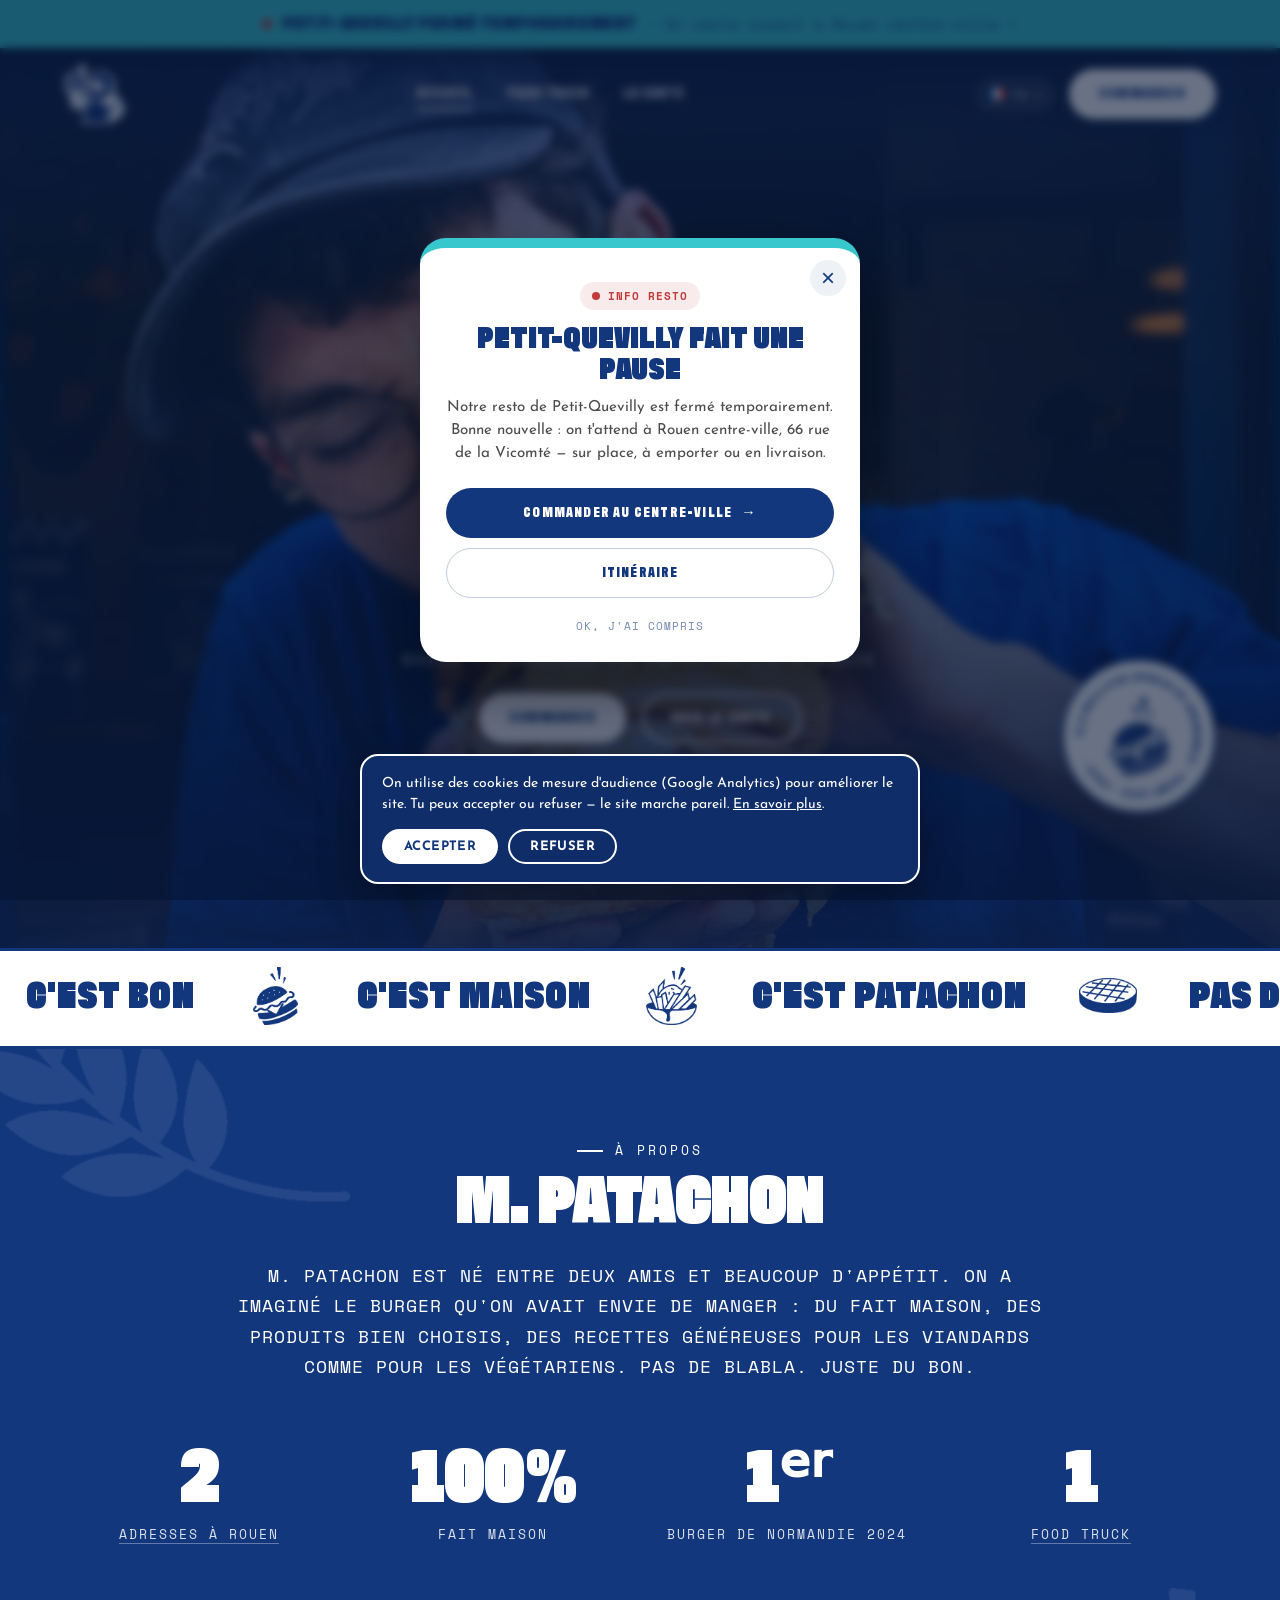
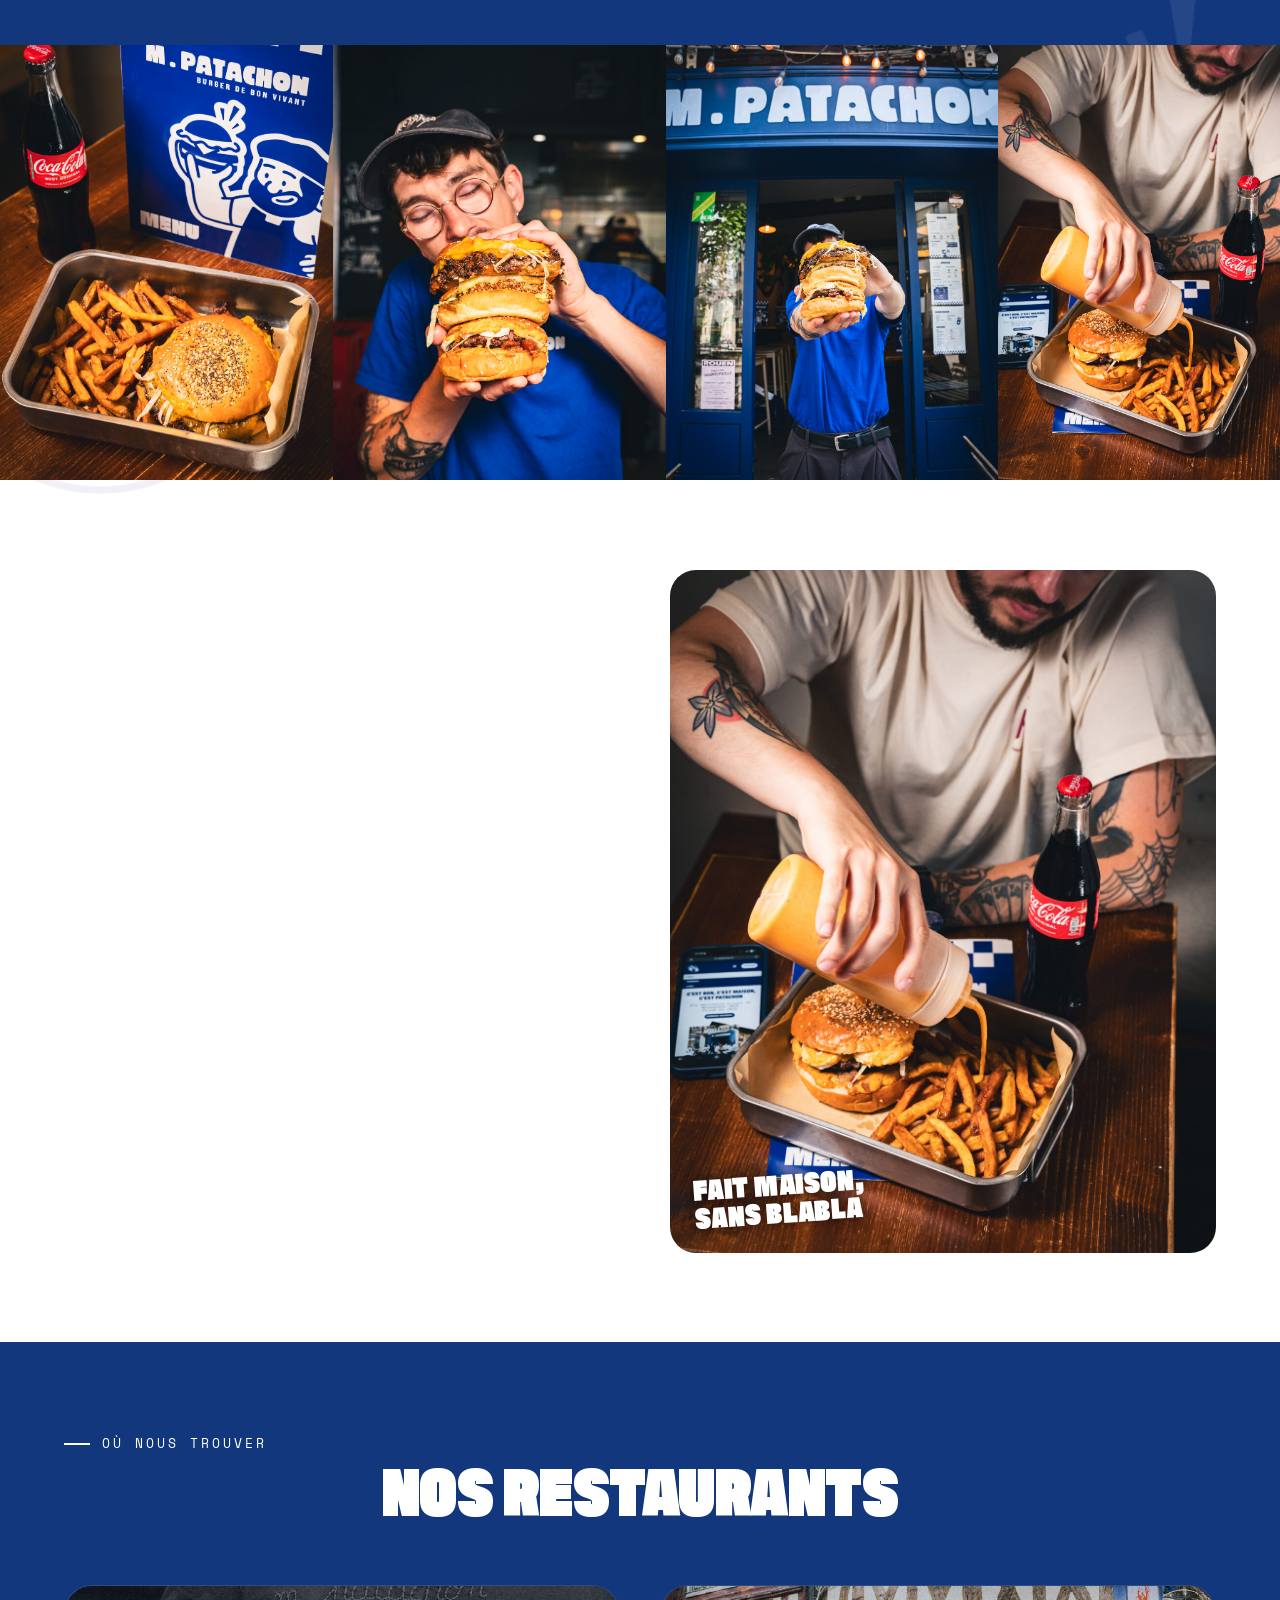
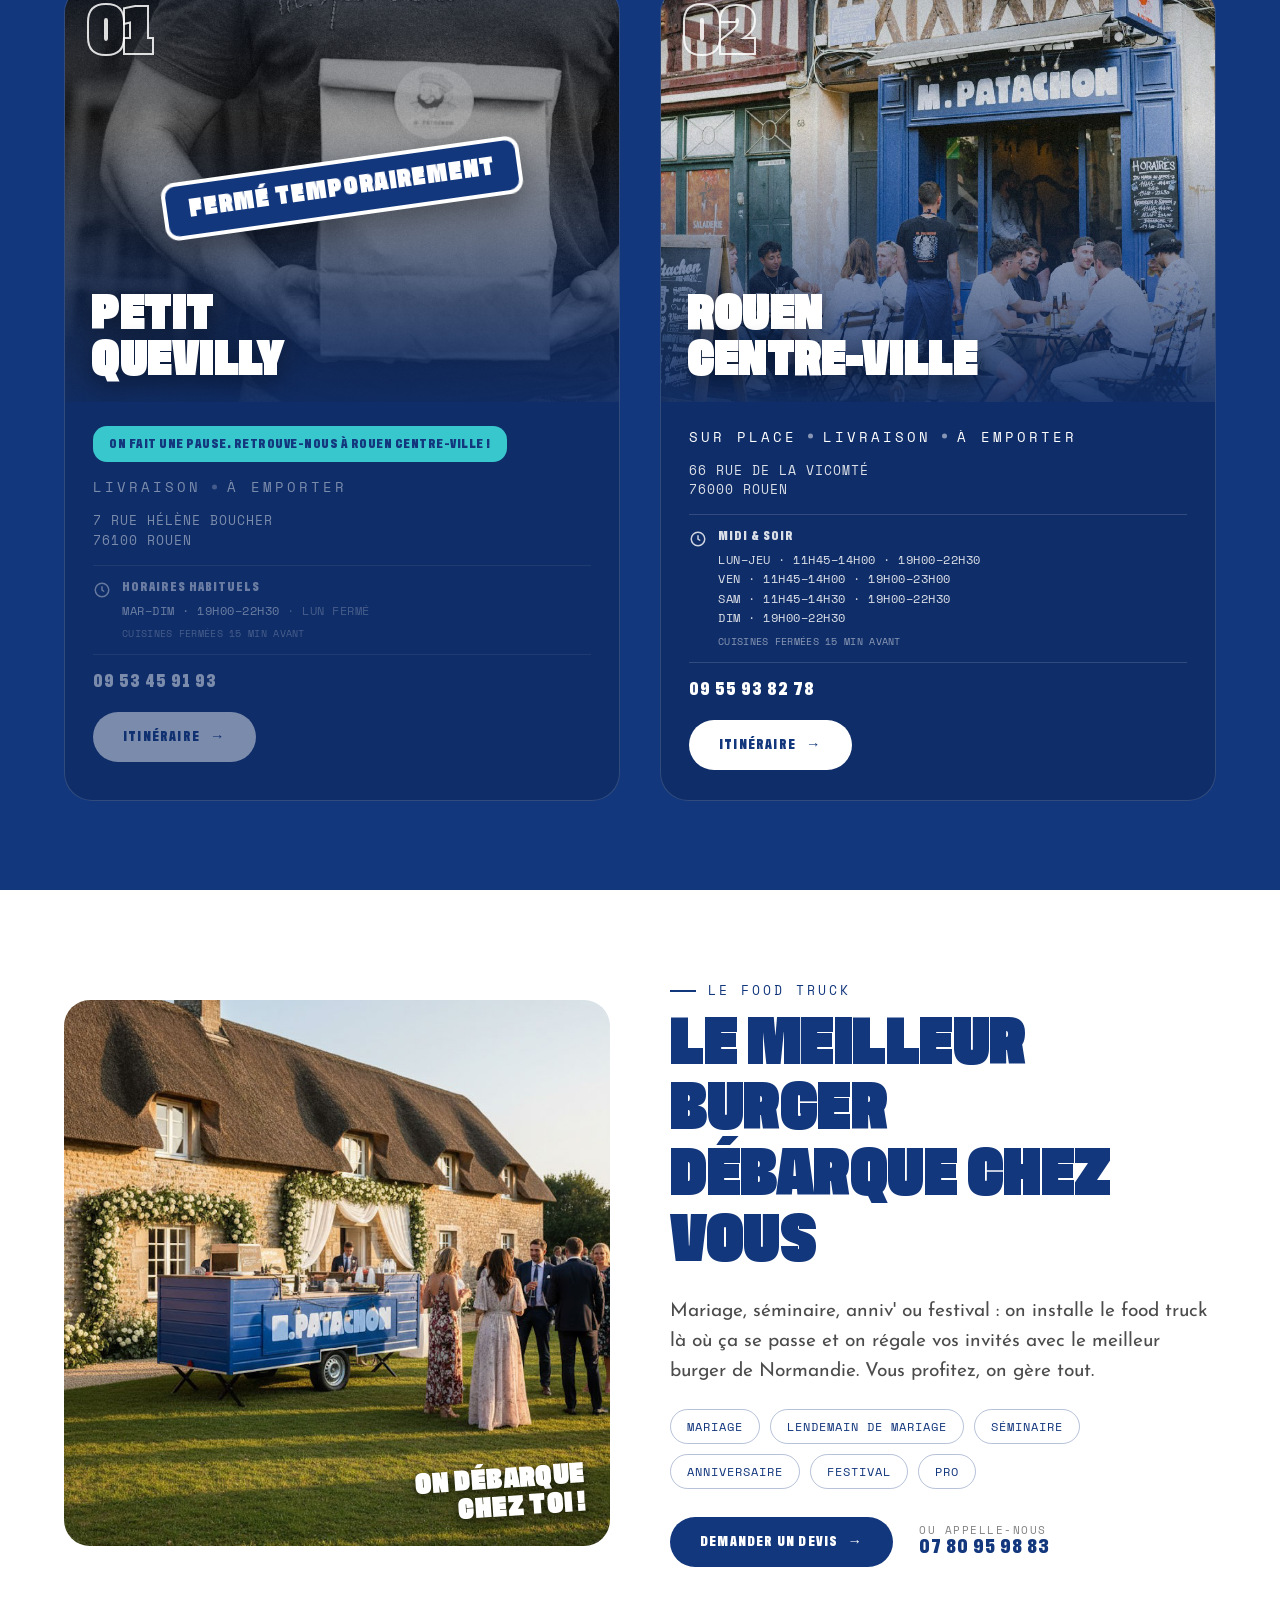
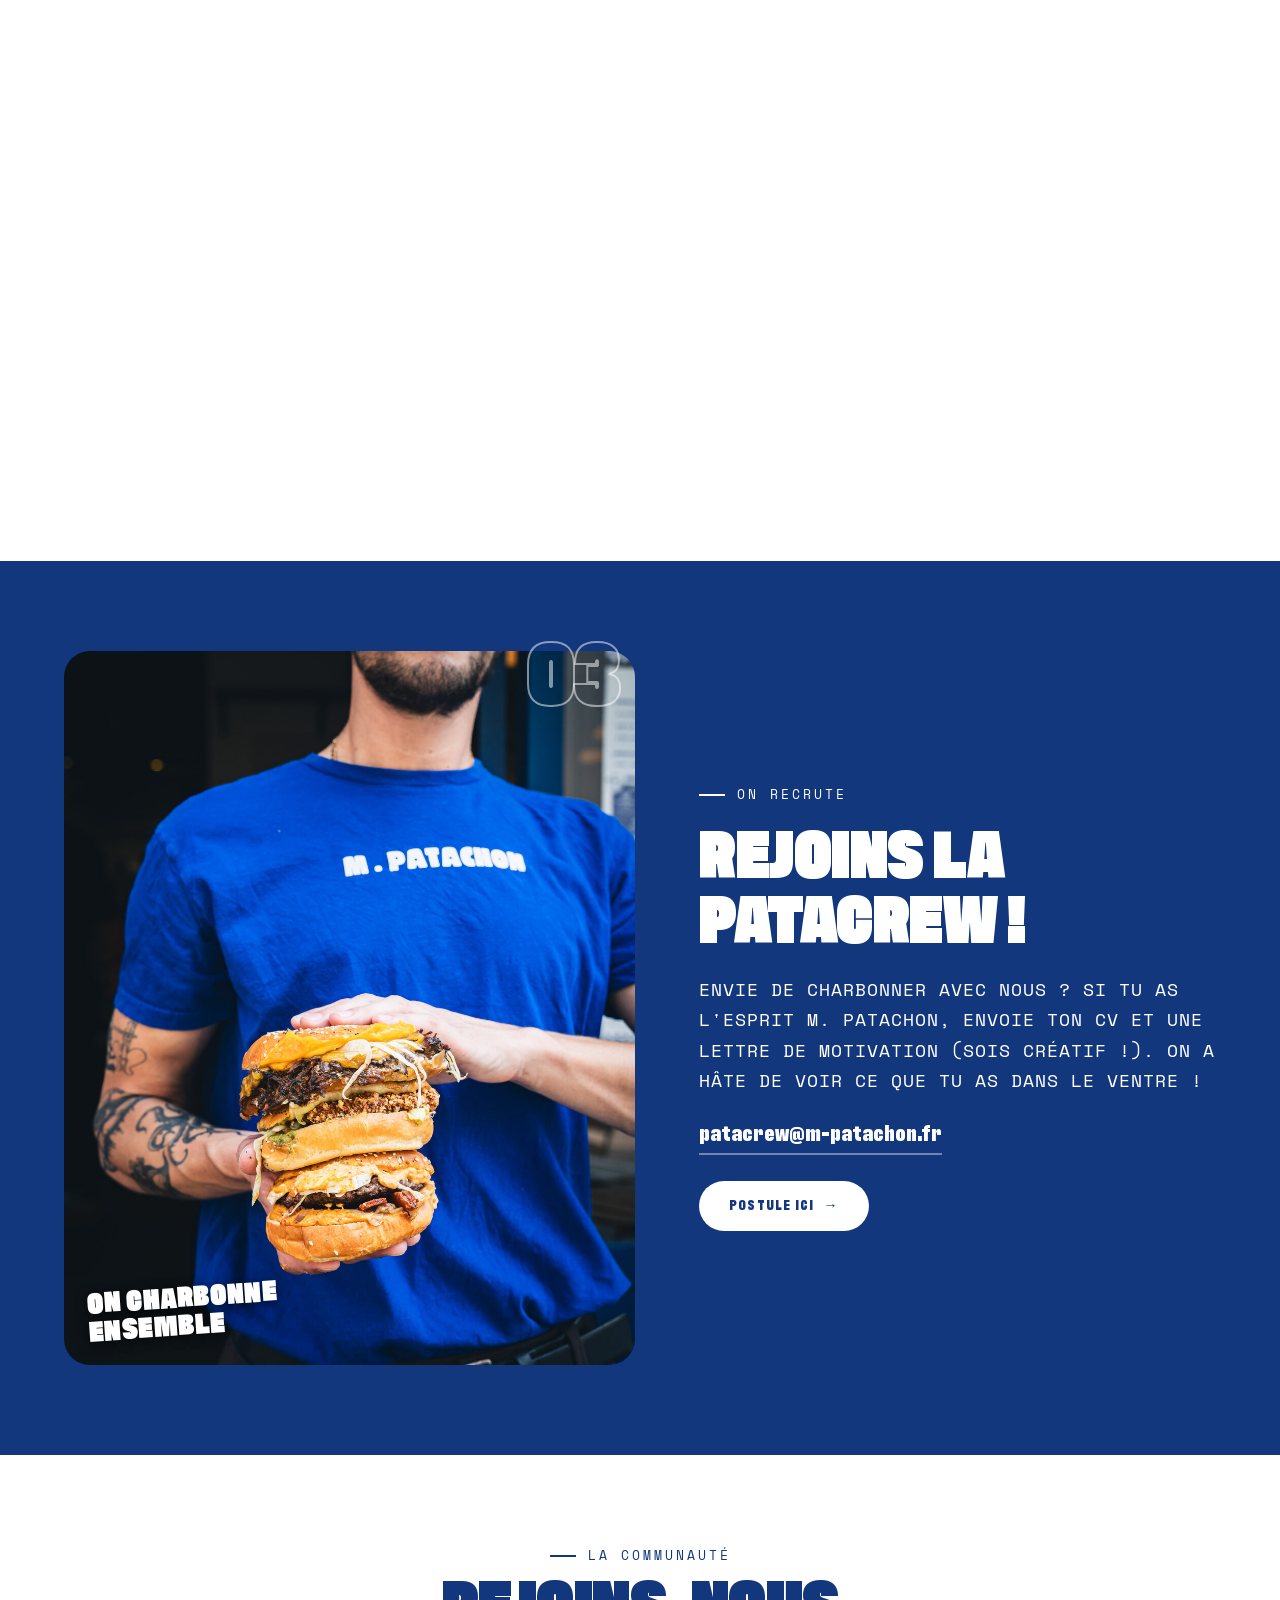
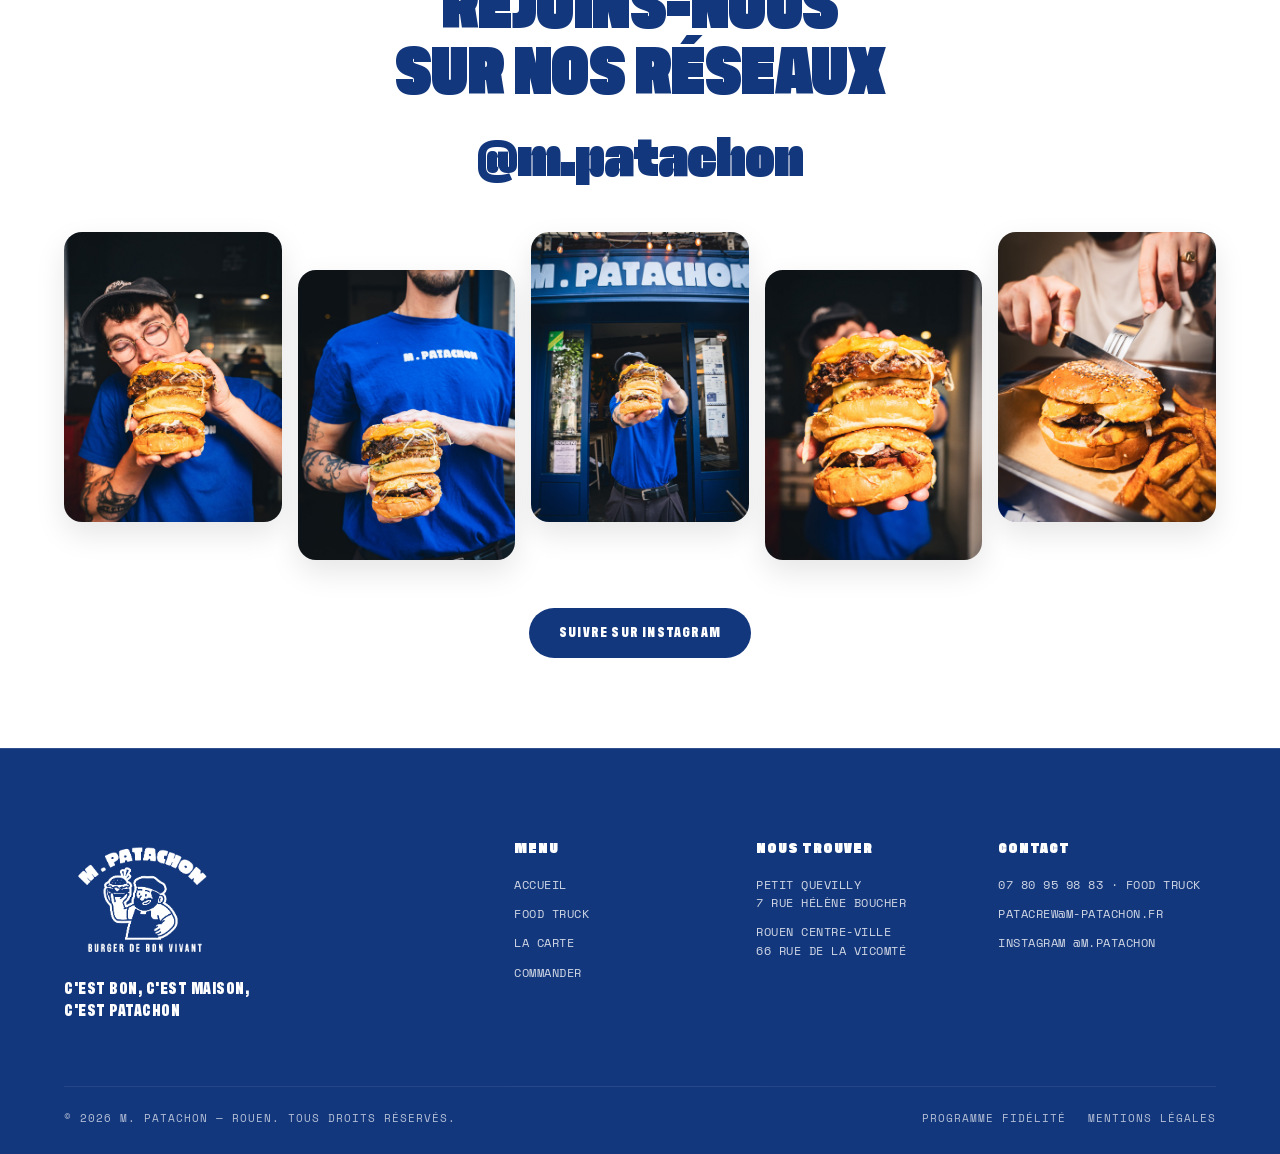
<file: index.html>
<!DOCTYPE html>
<html lang="fr">
<head>
  <meta charset="UTF-8">
  <meta name="viewport" content="width=device-width, initial-scale=1">
  <title>Restaurant de Burger à Rouen — M. Patachon, Burger maison</title>
  <meta name="description" content="Découvrez nos burgers à la façon Patachon. Burgers de bons vivants, à emporter ou en livraison. Restaurant de burger à Rouen.">
  <link rel="icon" href="assets/logo-header.png">
  <link rel="canonical" href="https://m-patachon.fr/">
  <meta property="og:type" content="restaurant">
  <meta property="og:title" content="M. Patachon — Burger maison à Rouen, élu meilleur burger de Normandie">
  <meta property="og:description" content="Burgers 100% faits maison à Rouen. 2 restaurants (Petit Quevilly & Centre-ville), livraison, à emporter, food truck événementiel.">
  <meta property="og:url" content="https://m-patachon.fr/">
  <meta property="og:image" content="https://m-patachon.fr/assets/photos/bite-1.jpg">
  <meta property="og:locale" content="fr_FR">
  <meta property="og:site_name" content="M. Patachon">
  <link rel="preload" as="image" href="assets/photos/bite-1.jpg" fetchpriority="high">
  <link rel="stylesheet" href="styles.css?v=13">
  <script type="application/ld+json">
  {
    "@context": "https://schema.org",
    "@graph": [
      {
        "@type": "Restaurant",
        "@id": "https://m-patachon.fr/#petit-quevilly",
        "name": "M. Patachon — Petit Quevilly",
        "image": "https://m-patachon.fr/assets/resto-rive-gauche.jpg",
        "url": "https://m-patachon.fr/",
        "telephone": "+33953459193",
        "servesCuisine": ["Burger", "Fait maison"],
        "priceRange": "€€",
        "address": { "@type": "PostalAddress", "streetAddress": "7 Rue Hélène Boucher", "addressLocality": "Le Petit-Quevilly", "postalCode": "76140", "addressRegion": "Normandie", "addressCountry": "FR" },
        "openingHoursSpecification": [
          { "@type": "OpeningHoursSpecification", "dayOfWeek": ["Tuesday","Wednesday","Thursday","Friday","Saturday","Sunday"], "opens": "19:00", "closes": "22:30" }
        ],
        "hasDeliveryMethod": ["http://purl.org/goodrelations/v1#DeliveryModeOwnFleet", "http://purl.org/goodrelations/v1#DeliveryModePickUp"],
        "menu": "https://m-patachon.fr/la-carte.html",
        "acceptsReservations": "False",
        "award": "Élu meilleur burger de Normandie 2024, primé en 2025"
      },
      {
        "@type": "Restaurant",
        "@id": "https://m-patachon.fr/#rouen-centre",
        "name": "M. Patachon — Rouen Centre-ville",
        "image": "https://m-patachon.fr/assets/resto-rive-droite.jpg",
        "url": "https://m-patachon.fr/",
        "telephone": "+33955938278",
        "servesCuisine": ["Burger", "Fait maison"],
        "priceRange": "€€",
        "address": { "@type": "PostalAddress", "streetAddress": "66 Rue de la Vicomté", "addressLocality": "Rouen", "postalCode": "76000", "addressRegion": "Normandie", "addressCountry": "FR" },
        "openingHoursSpecification": [
          { "@type": "OpeningHoursSpecification", "dayOfWeek": ["Monday","Tuesday","Wednesday","Thursday"], "opens": "11:45", "closes": "14:00" },
          { "@type": "OpeningHoursSpecification", "dayOfWeek": ["Monday","Tuesday","Wednesday","Thursday"], "opens": "19:00", "closes": "22:30" },
          { "@type": "OpeningHoursSpecification", "dayOfWeek": "Friday", "opens": "11:45", "closes": "14:00" },
          { "@type": "OpeningHoursSpecification", "dayOfWeek": "Friday", "opens": "19:00", "closes": "23:00" },
          { "@type": "OpeningHoursSpecification", "dayOfWeek": "Saturday", "opens": "11:45", "closes": "14:30" },
          { "@type": "OpeningHoursSpecification", "dayOfWeek": "Saturday", "opens": "19:00", "closes": "22:30" },
          { "@type": "OpeningHoursSpecification", "dayOfWeek": "Sunday", "opens": "19:00", "closes": "22:30" }
        ],
        "menu": "https://m-patachon.fr/la-carte.html",
        "acceptsReservations": "False",
        "award": "Élu meilleur burger de Normandie 2024, primé en 2025"
      },
      {
        "@type": "FoodEstablishment",
        "@id": "https://m-patachon.fr/#foodtruck",
        "name": "M. Patachon — Food truck événementiel",
        "url": "https://m-patachon.fr/food-truck.html",
        "telephone": "+33780959883",
        "servesCuisine": ["Burger", "Fait maison"],
        "areaServed": "Rouen, Normandie",
        "description": "Food truck pour mariages, séminaires, anniversaires et festivals en Normandie. Devis gratuit sous 72h."
      }
    ]
  }
  </script>
</head>
<body class="home has-notice">

  <div class="scroll-progress" aria-hidden="true"></div>

  <!-- ============ HEADER ============ -->
  <!-- ============ BANDEAU INFO : fermeture temporaire rive gauche ============ -->
  <div class="notice-bar" role="status"><p><strong>Petit-Quevilly fermé temporairement</strong> <span>· On reste ouvert à Rouen centre-ville !</span></p></div>
  <header class="header">
    <div class="container">
      <a href="index.html" class="header__logo"><img src="assets/logo-header.png" alt="M. Patachon"></a>
      <nav class="nav" id="nav">
        <a href="index.html" class="nav__link is-active">Accueil</a>
        <a href="food-truck.html" class="nav__link">Food truck</a>
        <a href="la-carte.html" class="nav__link">La Carte</a>
        <div class="lang-switch lang-switch--nav" role="group" aria-label="Langue">
          <button type="button" class="lang-switch__toggle" data-lang-toggle aria-haspopup="true" aria-expanded="false">
            <span class="lang-flag" data-lang-flag="fr"></span><span data-lang-code>FR</span>
            <svg class="lang-caret" viewBox="0 0 10 6" fill="none" stroke="currentColor" stroke-width="1.6" aria-hidden="true"><path d="M1 1l4 4 4-4"/></svg>
          </button>
          <div class="lang-switch__menu">
            <button type="button" data-lang-btn="fr" class="is-active"><span class="lang-flag" data-lang-flag="fr"></span>Français</button>
            <button type="button" data-lang-btn="en"><span class="lang-flag" data-lang-flag="en"></span>English</button>
            <button type="button" data-lang-btn="es"><span class="lang-flag" data-lang-flag="es"></span>Español</button>
            <button type="button" data-lang-btn="de"><span class="lang-flag" data-lang-flag="de"></span>Deutsch</button>
          </div>
        </div>
      </nav>
      <div class="header__cta">
        <div class="lang-switch lang-switch--head" role="group" aria-label="Langue">
          <button type="button" class="lang-switch__toggle" data-lang-toggle aria-haspopup="true" aria-expanded="false">
            <span class="lang-flag" data-lang-flag="fr"></span><span data-lang-code>FR</span>
            <svg class="lang-caret" viewBox="0 0 10 6" fill="none" stroke="currentColor" stroke-width="1.6" aria-hidden="true"><path d="M1 1l4 4 4-4"/></svg>
          </button>
          <div class="lang-switch__menu">
            <button type="button" data-lang-btn="fr" class="is-active"><span class="lang-flag" data-lang-flag="fr"></span>Français</button>
            <button type="button" data-lang-btn="en"><span class="lang-flag" data-lang-flag="en"></span>English</button>
            <button type="button" data-lang-btn="es"><span class="lang-flag" data-lang-flag="es"></span>Español</button>
            <button type="button" data-lang-btn="de"><span class="lang-flag" data-lang-flag="de"></span>Deutsch</button>
          </div>
        </div>
        <a href="https://bonne-nouvelle.marketplace.dood.com/fr" target="_blank" rel="noopener" class="btn btn--white">Commander</a>
        <button class="nav-toggle" id="navToggle" aria-label="Menu"><span></span><span></span><span></span></button>
      </div>
    </div>
  </header>

  <main class="page">

    <!-- ============ HERO ============ -->
    <section class="hero">
      <div class="hero__bg" style="background-image:url('assets/photos/bite-1.jpg')"></div>
      <div class="hero__seal" aria-hidden="true">
        <svg viewBox="0 0 200 200">
          <defs>
            <path id="sealCircle" d="M100,100 m-74,0 a74,74 0 1,1 148,0 a74,74 0 1,1 -148,0"></path>
          </defs>
          <text><textPath href="#sealCircle" startOffset="0">ÉLU MEILLEUR BURGER DE NORMANDIE&nbsp;·&nbsp; PRIMÉ 2024 · 2025&nbsp;·&nbsp;</textPath></text>
        </svg>
        <img class="hero__seal-head" src="assets/icons/burger.png" alt="">
      </div>
      <div class="hero__inner">
        <img class="hero__logo" src="assets/logo-blanc.png" alt="M. Patachon — Burger de bon vivant">
        <div class="tagline-row" style="color:#fff;">
          <span>Rouen</span><span>Livraison</span><span>À emporter</span><span>Sur place</span>
        </div>
        <div class="hero__cta">
          <a href="https://bonne-nouvelle.marketplace.dood.com/fr" target="_blank" rel="noopener" class="btn btn--white">Commander</a>
          <a href="la-carte.html" class="btn btn--outline-white">Voir la carte</a>
        </div>
      </div>
      <div class="hero__scroll" aria-hidden="true"></div>
    </section>

    <!-- ============ MARQUEE SIGNATURE ============ -->
    <div class="marquee" aria-hidden="true">
      <div class="marquee__track">
        <span>C'est bon</span><span>C'est maison</span><span>C'est Patachon</span><span>Pas de blabla, juste du bon</span>
        <span>C'est bon</span><span>C'est maison</span><span>C'est Patachon</span><span>Pas de blabla, juste du bon</span>
      </div>
    </div>

    <!-- ============ À PROPOS ============ -->
    <section class="section section--marine text-center has-deco">
      <span class="deco deco--float" data-parallax="0.22" style="width:min(38vw,440px);height:440px;top:-70px;left:-90px;background-image:url('assets/icons/white/wheat.png');"></span>
      <span class="deco deco--float" data-parallax="-0.16" style="width:min(34vw,380px);height:380px;bottom:-90px;right:-70px;background-image:url('assets/icons/white/burger.png');animation-delay:1.5s;"></span>
      <div class="container">
        <p class="eyebrow" data-reveal>À propos</p>
        <h2 class="title-lg" data-reveal style="--i:1">M. Patachon</h2>
        <p class="mono" data-reveal style="--i:2;max-width:820px;margin:0 auto;">
          M. Patachon est né entre deux amis et beaucoup d'appétit. On a imaginé le burger
          qu'on avait envie de manger : du fait maison, des produits bien choisis, des recettes
          généreuses pour les viandards comme pour les végétariens. Pas de blabla. Juste du bon.
        </p>
        <div class="stats">
          <a href="#restaurants" class="stat stat--link" data-reveal style="--i:0"><div class="stat__num"><span data-count="2">0</span></div><div class="stat__label">Adresses à Rouen</div></a>
          <div class="stat" data-reveal style="--i:1"><div class="stat__num"><span data-count="100">0</span>%</div><div class="stat__label">Fait maison</div></div>
          <div class="stat" data-reveal style="--i:2"><div class="stat__num">1ᵉʳ</div><div class="stat__label">Burger de Normandie 2024</div></div>
          <a href="#food-truck" class="stat stat--link" data-reveal style="--i:3"><div class="stat__num"><span data-count="1">0</span></div><div class="stat__label">Food truck</div></a>
        </div>
      </div>
    </section>

    <!-- ============ BANDEAU PHOTOS (marquee) ============ -->
    <div class="photo-marquee" aria-hidden="true">
      <div class="photo-marquee__track">
        <figure><img src="assets/photos/tray-fries.jpg" alt=""></figure>
        <figure><img src="assets/photos/bite-2.jpg" alt=""></figure>
        <figure><img src="assets/photos/storefront.jpg" alt=""></figure>
        <figure><img src="assets/photos/sauce-pour.jpg" alt=""></figure>
        <figure><img src="assets/photos/stack-hands.jpg" alt=""></figure>
        <figure><img src="assets/photos/knife-cut.jpg" alt=""></figure>
        <figure><img src="assets/photos/tray-fries.jpg" alt=""></figure>
        <figure><img src="assets/photos/bite-2.jpg" alt=""></figure>
        <figure><img src="assets/photos/storefront.jpg" alt=""></figure>
        <figure><img src="assets/photos/sauce-pour.jpg" alt=""></figure>
        <figure><img src="assets/photos/stack-hands.jpg" alt=""></figure>
        <figure><img src="assets/photos/knife-cut.jpg" alt=""></figure>
      </div>
    </div>

    <!-- ============ C'EST BON, C'EST MAISON ============ -->
    <section class="section section--white has-deco">
      <span class="deco deco--float" data-parallax="0.18" style="width:min(30vw,320px);height:320px;top:-60px;left:-60px;background-image:url('assets/icons/fries.png');"></span>
      <div class="container split">
        <div class="split__text" data-reveal="left">
          <p class="eyebrow">La recette Patachon</p>
          <h2 class="title-lg" style="color:var(--marine)">C'est bon,<br>c'est maison,<br>c'est Patachon</h2>
          <p class="mono">🥇 Élu meilleur burger de Normandie 2024<br>Primé en 2025</p>
          <div class="tagline-row" style="justify-content:flex-start;margin-top:18px;">
            <span>Gros pains</span><span>Steak maison</span><span>Zéro chichi</span>
          </div>
          <a href="https://bonne-nouvelle.marketplace.dood.com/fr" target="_blank" rel="noopener" class="btn btn--marine" style="margin-top:22px;">Commande ton burger !</a>
        </div>
        <div class="split__media" data-reveal="right">
          <div class="media-frame"><img src="assets/photos/sauce-pour.jpg" alt="Burger de bons vivants à Rouen"></div>
          <span class="stamp stamp--bl">fait maison,<br>sans blabla</span>
        </div>
      </div>
    </section>

    <!-- ============ NOS RESTAURANTS ============ -->
    <section class="section section--marine has-deco" id="restaurants">
      <span class="deco deco--float" data-parallax="0.2" style="width:min(40vw,460px);height:460px;top:-100px;right:-110px;background-image:url('assets/icons/white/cocotte.png');"></span>
      <div class="container">
        <p class="eyebrow text-center" data-reveal style="justify-content:center;">Où nous trouver</p>
        <h2 class="title-lg text-center" data-reveal style="--i:1">Nos restaurants</h2>
        <div class="resto-grid" style="margin-top:56px;">
          <article class="resto2 resto2--closed" data-reveal="left">
            <span class="resto2__num">01</span>
            <div class="resto2__media">
              <img src="assets/resto-rive-gauche.jpg" alt="M. Patachon Petit-Quevilly">
              <span class="resto2__stamp">Fermé temporairement</span>
              <h3 class="resto2__name">Petit<br>Quevilly</h3>
            </div>
            <div class="resto2__body">
              <p class="resto2__closed">On fait une pause. Retrouve-nous à Rouen centre-ville !</p>
              <div class="tagline-row"><span>Livraison</span><span>À emporter</span></div>
              <p class="resto2__addr">7 Rue Hélène Boucher<br>76100 Rouen</p>
              <div class="resto2__hours">
                <svg viewBox="0 0 24 24" fill="none" stroke="currentColor" stroke-width="2" aria-hidden="true"><circle cx="12" cy="12" r="9"/><path d="M12 7v5l3 2"/></svg>
                <div class="resto2__hours-txt">
                  <span class="resto2__hours-lead">Horaires habituels</span>
                  <span>Mar–Dim · 19h00–22h30 <span class="resto2__hours-off">· Lun fermé</span></span>
                  <span class="resto2__hours-note">Cuisines fermées 15 min avant</span>
                </div>
              </div>
              <a class="resto2__phone" href="tel:0953459193">09 53 45 91 93</a>
              <a href="https://share.google/FiSBdYS68avdDfdCx" target="_blank" rel="noopener" class="btn btn--white resto2__cta">Itinéraire <span class="arrow">→</span></a>
            </div>
          </article>
          <article class="resto2" data-reveal="right">
            <span class="resto2__num">02</span>
            <div class="resto2__media">
              <img src="assets/resto-rive-droite.jpg" alt="M. Patachon Rouen centre-ville">
              <h3 class="resto2__name">Rouen<br>Centre-ville</h3>
            </div>
            <div class="resto2__body">
              <div class="tagline-row"><span>Sur place</span><span>Livraison</span><span>À emporter</span></div>
              <p class="resto2__addr">66 Rue de la Vicomté<br>76000 Rouen</p>
              <div class="resto2__hours">
                <svg viewBox="0 0 24 24" fill="none" stroke="currentColor" stroke-width="2" aria-hidden="true"><circle cx="12" cy="12" r="9"/><path d="M12 7v5l3 2"/></svg>
                <div class="resto2__hours-txt">
                  <span class="resto2__hours-lead">Midi &amp; soir</span>
                  <span>Lun–Jeu · 11h45–14h00 · 19h00–22h30</span>
                  <span>Ven · 11h45–14h00 · 19h00–23h00</span>
                  <span>Sam · 11h45–14h30 · 19h00–22h30</span>
                  <span>Dim · 19h00–22h30</span>
                  <span class="resto2__hours-note">Cuisines fermées 15 min avant</span>
                </div>
              </div>
              <a class="resto2__phone" href="tel:0955938278">09 55 93 82 78</a>
              <a href="https://share.google/U9talpZV67t7AD55W" target="_blank" rel="noopener" class="btn btn--white resto2__cta">Itinéraire <span class="arrow">→</span></a>
            </div>
          </article>
        </div>
      </div>
    </section>

    <!-- ============ HORS LES MURS / FOOD TRUCK ============ -->
    <section class="section section--white has-deco" id="food-truck">
      <span class="deco deco--float" data-parallax="-0.16" style="width:min(28vw,300px);height:300px;bottom:-70px;right:-50px;background-image:url('assets/icons/patty.png');"></span>
      <div class="container">
        <div class="split split--reverse">
          <div class="split__media" data-reveal="left">
            <div class="media-frame"><img src="assets/food-truck.jpg" alt="Food truck M. Patachon"></div>
            <span class="stamp stamp--br">on débarque<br>chez toi !</span>
          </div>
          <div class="split__text" data-reveal="right">
            <p class="eyebrow">Le food truck</p>
            <h2 class="title-lg" style="color:var(--marine)">Le meilleur burger<br>débarque chez vous</h2>
            <p class="ft-lead">
              Mariage, séminaire, anniv' ou festival : on installe le food truck là où ça se passe
              et on régale vos invités avec le meilleur burger de Normandie. Vous profitez, on gère tout.
            </p>
            <div class="ft-tags">
              <span>Mariage</span><span>Lendemain de mariage</span><span>Séminaire</span>
              <span>Anniversaire</span><span>Festival</span><span>Pro</span>
            </div>
            <div class="ft-cta">
              <a href="food-truck.html" class="btn btn--marine">Demander un devis <span class="arrow">→</span></a>
              <a class="ft-phone" href="tel:0780959883"><small>Ou appelle-nous</small><b>07 80 95 98 83</b></a>
            </div>
          </div>
        </div>

        <div class="ft-steps" data-reveal="zoom">
          <div class="ft-steps__head">
            <h3>Comment ça marche</h3>
          </div>
          <div class="ft-steps__grid">
            <div class="ft-step">
              <span class="ft-step__num">01</span>
              <h4>Dis-nous tout</h4>
              <p>Date, lieu, nombre de convives : parle-nous de ton événement en 2 min.</p>
            </div>
            <div class="ft-step">
              <span class="ft-step__num">02</span>
              <h4>Devis sur-mesure</h4>
              <p>On te répond vite avec une offre claire et un menu adapté. Pas de blabla.</p>
            </div>
            <div class="ft-step">
              <span class="ft-step__num">03</span>
              <h4>On débarque</h4>
              <p>Le food truck s'installe et régale tout le monde. Toi, tu profites.</p>
            </div>
          </div>
        </div>
      </div>
    </section>

    <!-- ============ PATACREW ============ -->
    <section class="section section--marine text-center has-deco">
      <span class="deco deco--float" data-parallax="0.2" style="width:min(30vw,340px);height:340px;top:-80px;left:-70px;background-image:url('assets/icons/white/friesbox.png');"></span>
      <span class="deco deco--float" data-parallax="-0.14" style="width:min(26vw,280px);height:280px;bottom:-70px;right:-40px;background-image:url('assets/icons/white/drumstick.png');animation-delay:1s;"></span>
      <div class="container crew">
        <div class="crew__media" data-reveal="left">
          <div class="media-frame"><img src="assets/photos/hold-tee.jpg" alt="La Patacrew"></div>
          <span class="stamp stamp--bl">on charbonne<br>ensemble</span>
          <span class="crew__num">03</span>
        </div>
        <div class="crew__text" data-reveal="right">
          <p class="eyebrow">On recrute</p>
          <h2 class="title-lg">Rejoins la<br>Patacrew !</h2>
          <p class="mono">
            Envie de charbonner avec nous ? Si tu as l'esprit M. Patachon,
            envoie ton CV et une lettre de motivation (sois créatif !).
            On a hâte de voir ce que tu as dans le ventre !
          </p>
          <a href="mailto:patacrew@m-patachon.fr" class="crew__mail">patacrew@m-patachon.fr</a>
          <div><a href="mailto:patacrew@m-patachon.fr" class="btn btn--white">Postule ici <span style="display:inline-block;">→</span></a></div>
        </div>
      </div>
    </section>

    <!-- ============ RÉSEAUX / INSTAGRAM ============ -->
    <section class="section section--white text-center">
      <div class="container">
        <p class="eyebrow" data-reveal style="justify-content:center;">La communauté</p>
        <h2 class="title-lg" data-reveal style="--i:1;color:var(--marine)">Rejoins-nous<br>sur nos réseaux</h2>
        <p class="ig-handle" data-reveal style="--i:2">@m.patachon</p>

        <!-- Galerie Instagram (remplacer par un widget dynamique — Behold / Elfsight) -->
        <div id="instagram-feed" data-reveal style="--i:3">
          <div class="ig-row">
            <a href="https://www.instagram.com/m.patachon/" target="_blank" rel="noopener"><img src="assets/photos/bite-2.jpg" alt=""></a>
            <a href="https://www.instagram.com/m.patachon/" target="_blank" rel="noopener"><img src="assets/photos/hold-tee.jpg" alt=""></a>
            <a href="https://www.instagram.com/m.patachon/" target="_blank" rel="noopener"><img src="assets/photos/storefront.jpg" alt=""></a>
            <a href="https://www.instagram.com/m.patachon/" target="_blank" rel="noopener"><img src="assets/photos/stack-hands.jpg" alt=""></a>
            <a href="https://www.instagram.com/m.patachon/" target="_blank" rel="noopener"><img src="assets/photos/knife-cut.jpg" alt=""></a>
          </div>
        </div>

        <span data-reveal style="--i:4;display:inline-block;"><a href="https://www.instagram.com/m.patachon/" target="_blank" rel="noopener" class="btn btn--marine" style="margin-top:48px;">Suivre sur Instagram</a></span>
      </div>
    </section>

  </main>

  <!-- ============ FOOTER ============ -->
  <footer class="footer2">
    <div class="container">
      <div class="footer2__top">
        <div class="footer2__brand">
          <img class="footer2__logo" src="assets/logo-blanc.png" alt="M. Patachon">
          <p class="footer2__sign">C'est bon, c'est maison, c'est Patachon</p>
        </div>
        <div class="footer2__cols">
          <div class="footer2__col">
            <h4>Menu</h4>
            <a href="index.html">Accueil</a>
            <a href="food-truck.html">Food truck</a>
            <a href="la-carte.html">La Carte</a>
            <a href="https://bonne-nouvelle.marketplace.dood.com/fr" target="_blank" rel="noopener">Commander</a>
          </div>
          <div class="footer2__col">
            <h4>Nous trouver</h4>
            <a href="https://share.google/FiSBdYS68avdDfdCx" target="_blank" rel="noopener">Petit Quevilly<br>7 Rue Hélène Boucher</a>
            <a href="https://share.google/U9talpZV67t7AD55W" target="_blank" rel="noopener">Rouen Centre-ville<br>66 Rue de la Vicomté</a>
          </div>
          <div class="footer2__col">
            <h4>Contact</h4>
            <a href="tel:0780959883">07 80 95 98 83 · Food truck</a>
            <a href="mailto:patacrew@m-patachon.fr">patacrew@m-patachon.fr</a>
            <a href="https://www.instagram.com/m.patachon/" target="_blank" rel="noopener">Instagram @m.patachon</a>
          </div>
        </div>
      </div>
      <div class="footer2__bar">
        <span>© <span id="year"></span> M. Patachon — Rouen. Tous droits réservés.</span>
        <div class="footer2__links">
          <a href="#">Programme fidélité</a>
          <a href="mentions-legales.html">Mentions légales</a>
        </div>
      </div>
    </div>
  </footer>

  <!-- CTA flottant -->
  <div class="sticky-cta">
    <button type="button" class="btn btn--outline-white sticky-cta__call" aria-label="Appeler un restaurant" aria-haspopup="dialog" data-call-open>
      <svg viewBox="0 0 24 24" fill="currentColor" aria-hidden="true"><path d="M6.6 10.8c1.4 2.8 3.8 5.2 6.6 6.6l2.2-2.2c.3-.3.7-.4 1-.3 1.1.4 2.4.6 3.6.6.6 0 1 .4 1 1V20c0 .6-.4 1-1 1C10.6 21 3 13.4 3 4c0-.6.4-1 1-1h3.5c.6 0 1 .4 1 1 0 1.3.2 2.5.6 3.6.1.3 0 .7-.3 1l-2.2 2.2z"/></svg>
    </button>
    <a href="https://bonne-nouvelle.marketplace.dood.com/fr" target="_blank" rel="noopener" class="btn btn--white sticky-cta__devis">Commander <span class="arrow">→</span></a>
  </div>

  <!-- Choix du restaurant à appeler -->
  <div class="call-sheet" id="callSheet" aria-hidden="true">
    <div class="call-sheet__backdrop" data-call-close></div>
    <div class="call-sheet__panel" role="dialog" aria-modal="true" aria-labelledby="callSheetTitle">
      <button type="button" class="call-sheet__close" aria-label="Fermer" data-call-close>&times;</button>
      <span class="call-sheet__kicker">Un burger à emporter ?</span>
      <h3 id="callSheetTitle">Quel resto appeler ?</h3>
      <!-- Fermeture temporaire : à la réouverture, remettre <a href="tel:0953459193" class="call-sheet__opt"> + le numéro 09 53 45 91 93 -->
      <div class="call-sheet__opt call-sheet__opt--off" aria-disabled="true">
        <span class="call-sheet__opt-info"><span class="call-sheet__opt-name">Petit Quevilly</span><span class="call-sheet__opt-sub">7 Rue Hélène Boucher</span></span>
        <span class="call-sheet__opt-num">Fermé temporairement</span>
      </div>
      <a href="tel:0955938278" class="call-sheet__opt">
        <span class="call-sheet__opt-info"><span class="call-sheet__opt-name">Rouen Centre-ville</span><span class="call-sheet__opt-sub">66 Rue de la Vicomté</span></span>
        <span class="call-sheet__opt-num">09 55 93 82 78</span>
      </a>
    </div>
  </div>

  <script src="i18n.js?v=13"></script>
  <script src="script.js?v=14"></script>
</body>
</html>
</file>
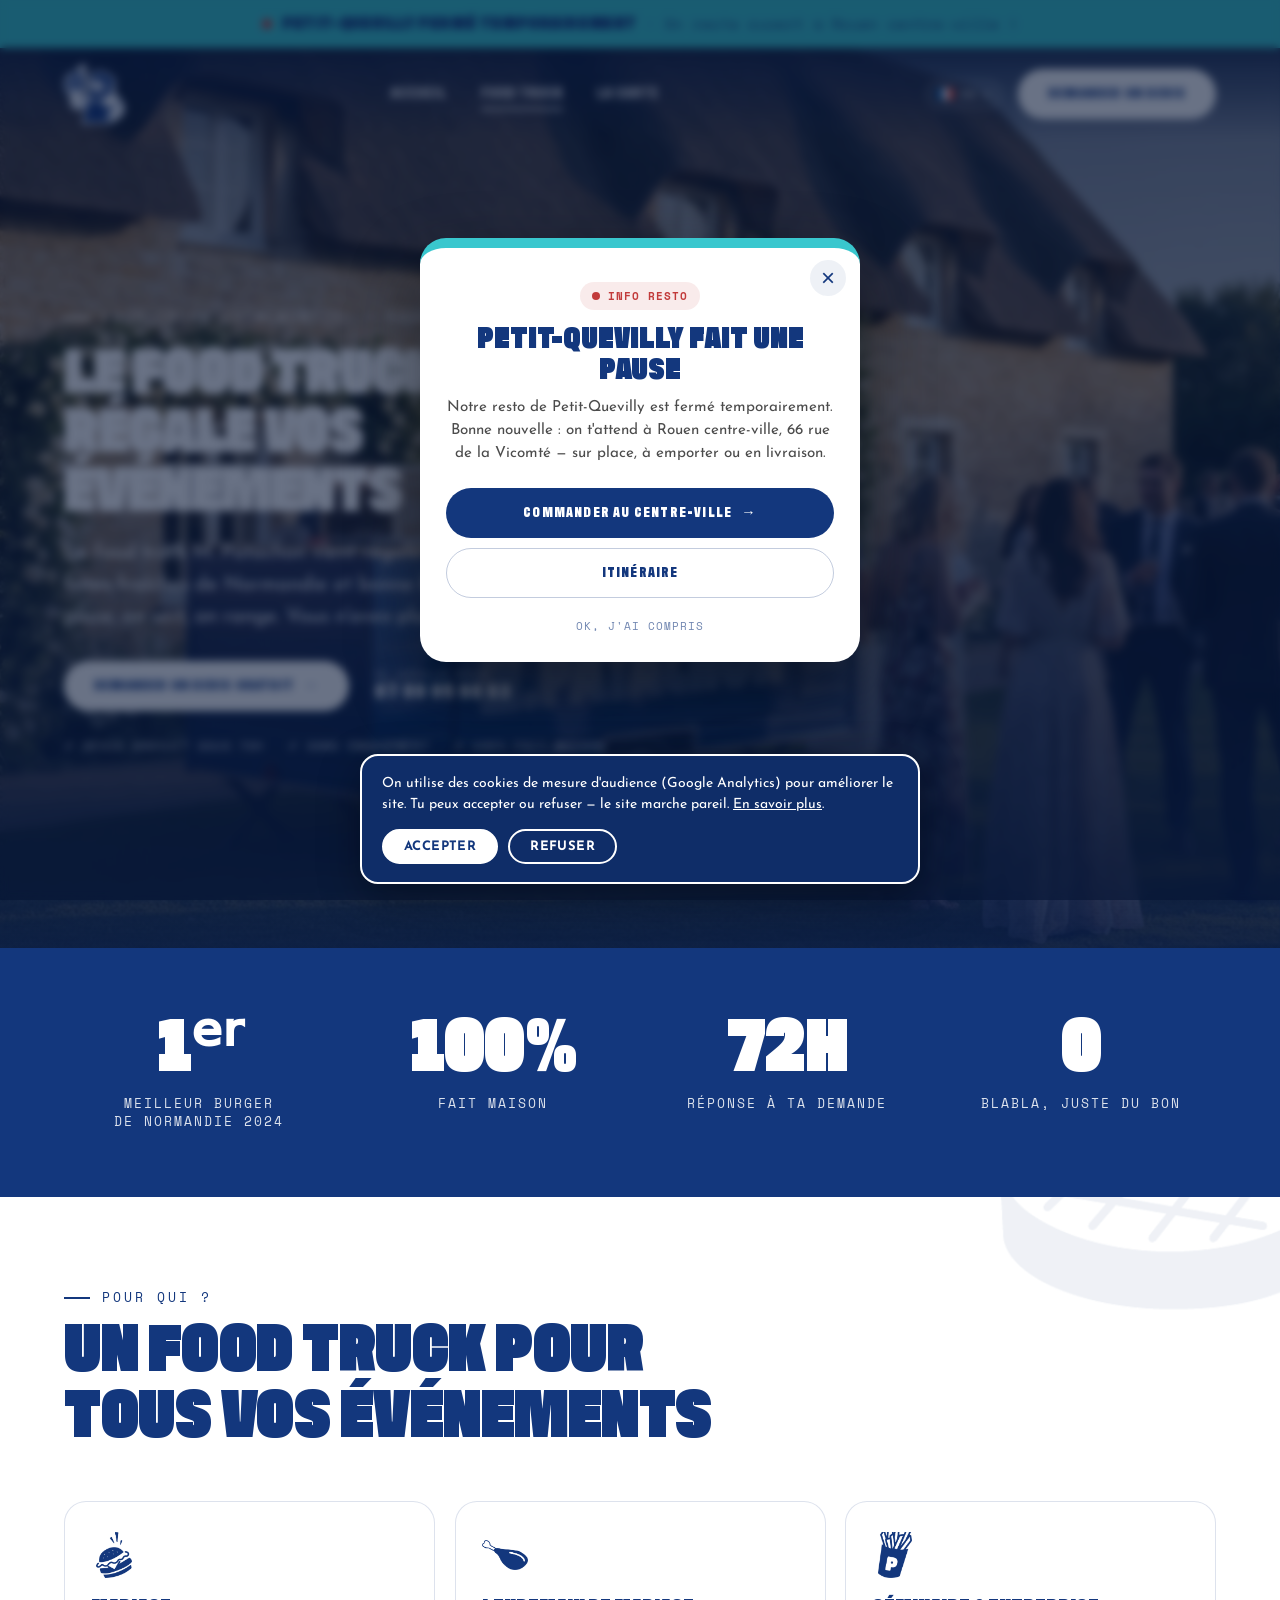
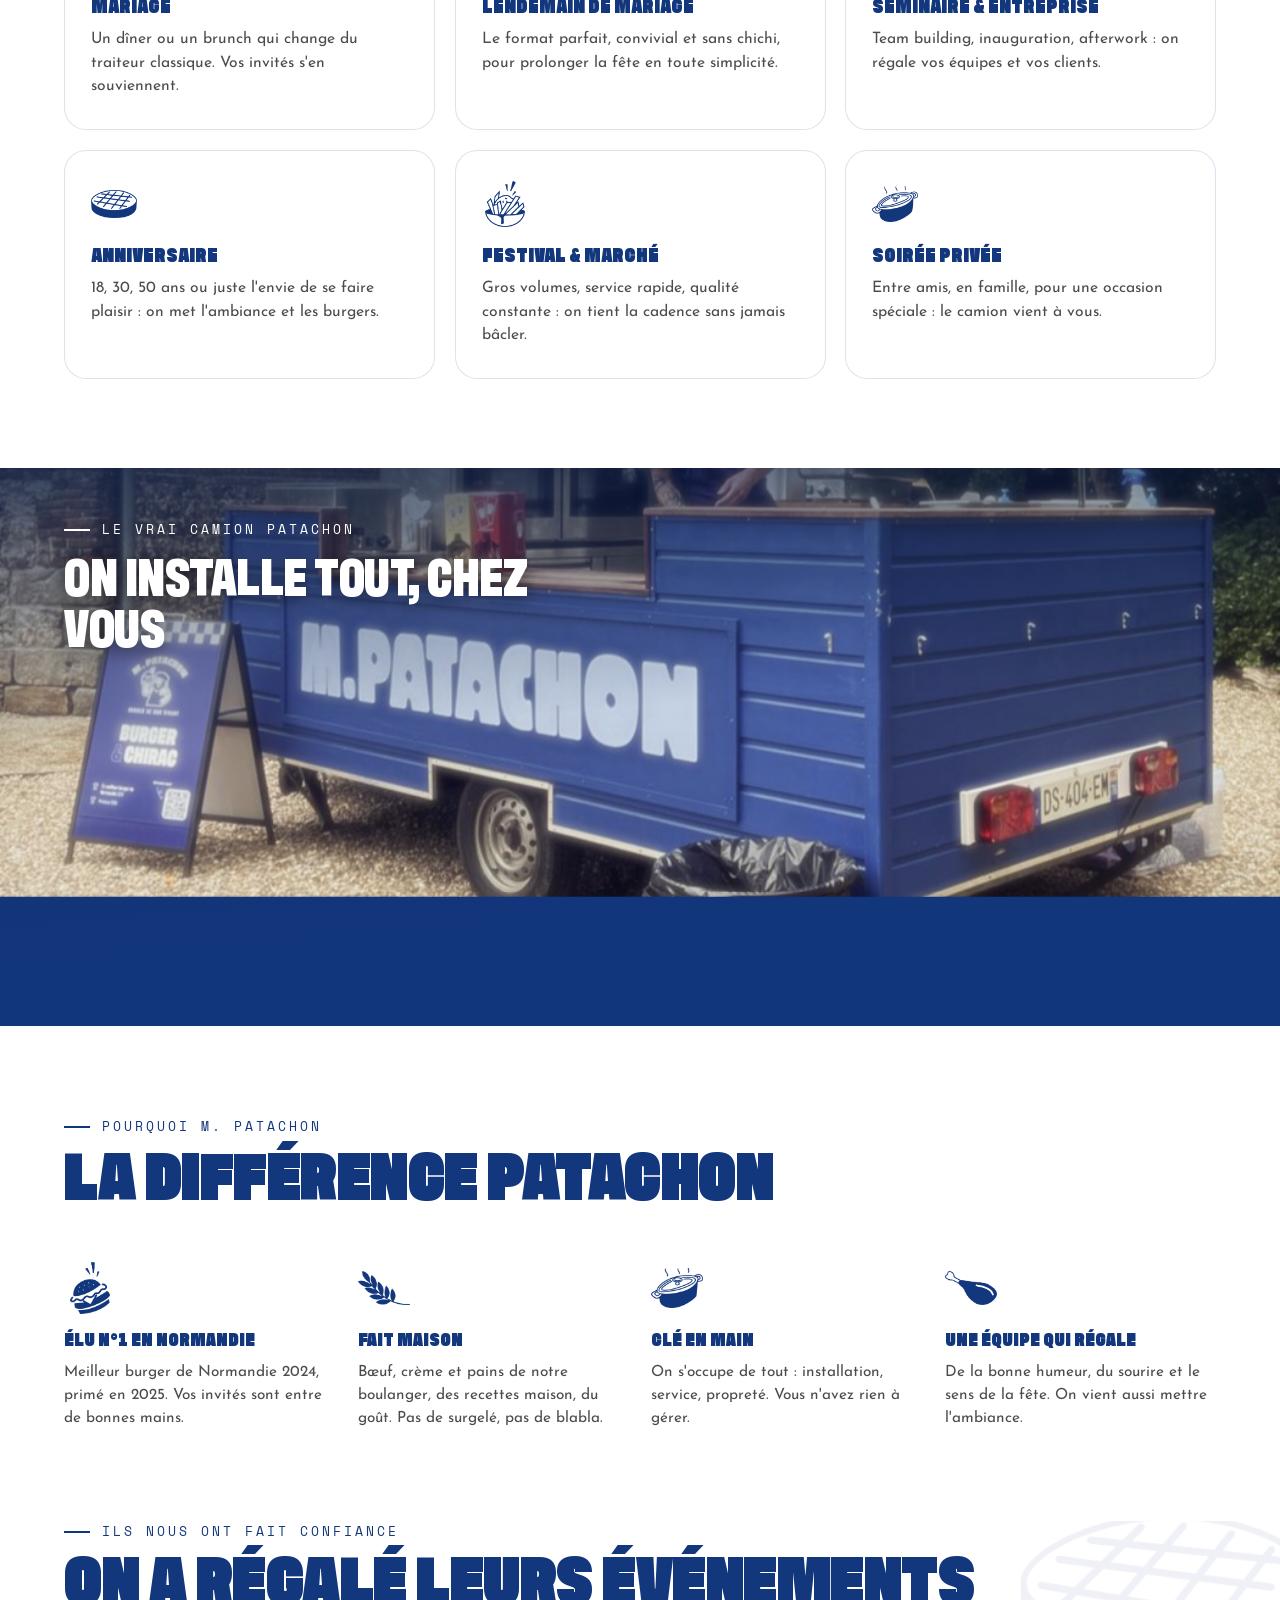
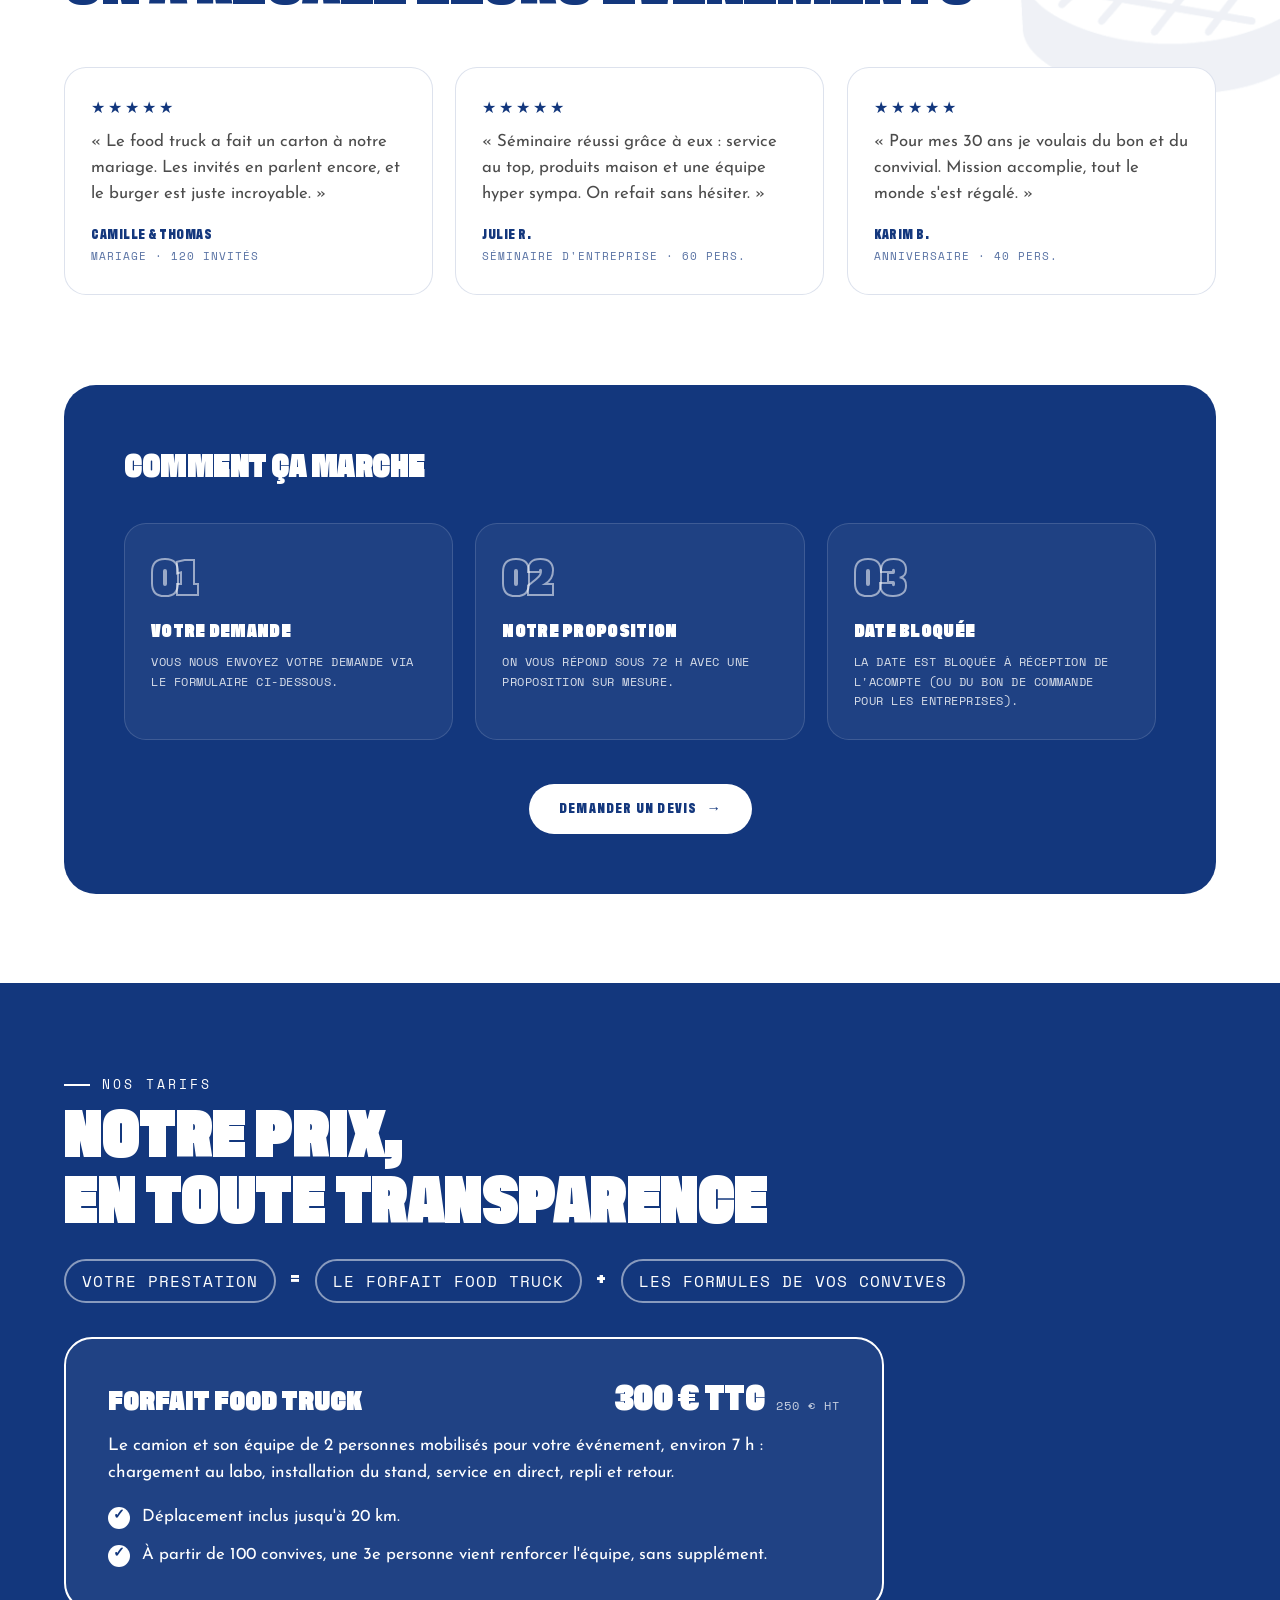
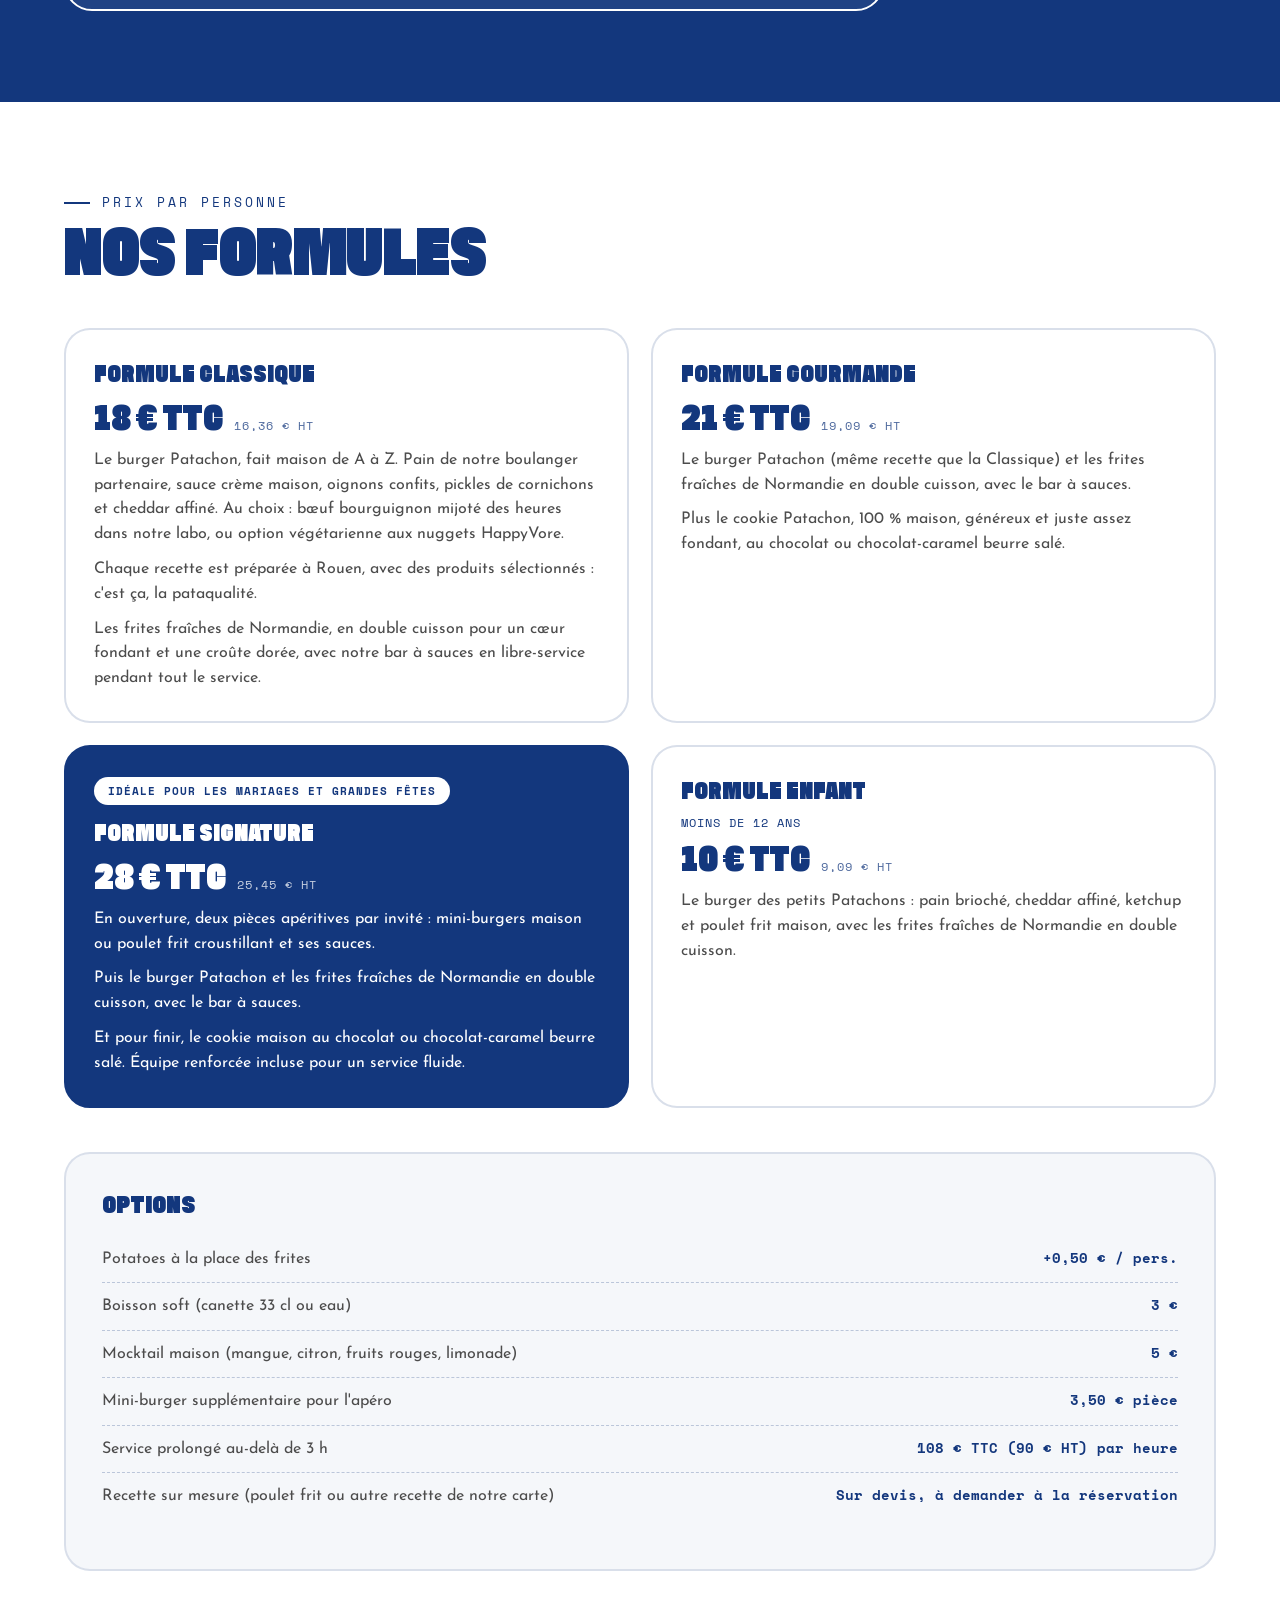
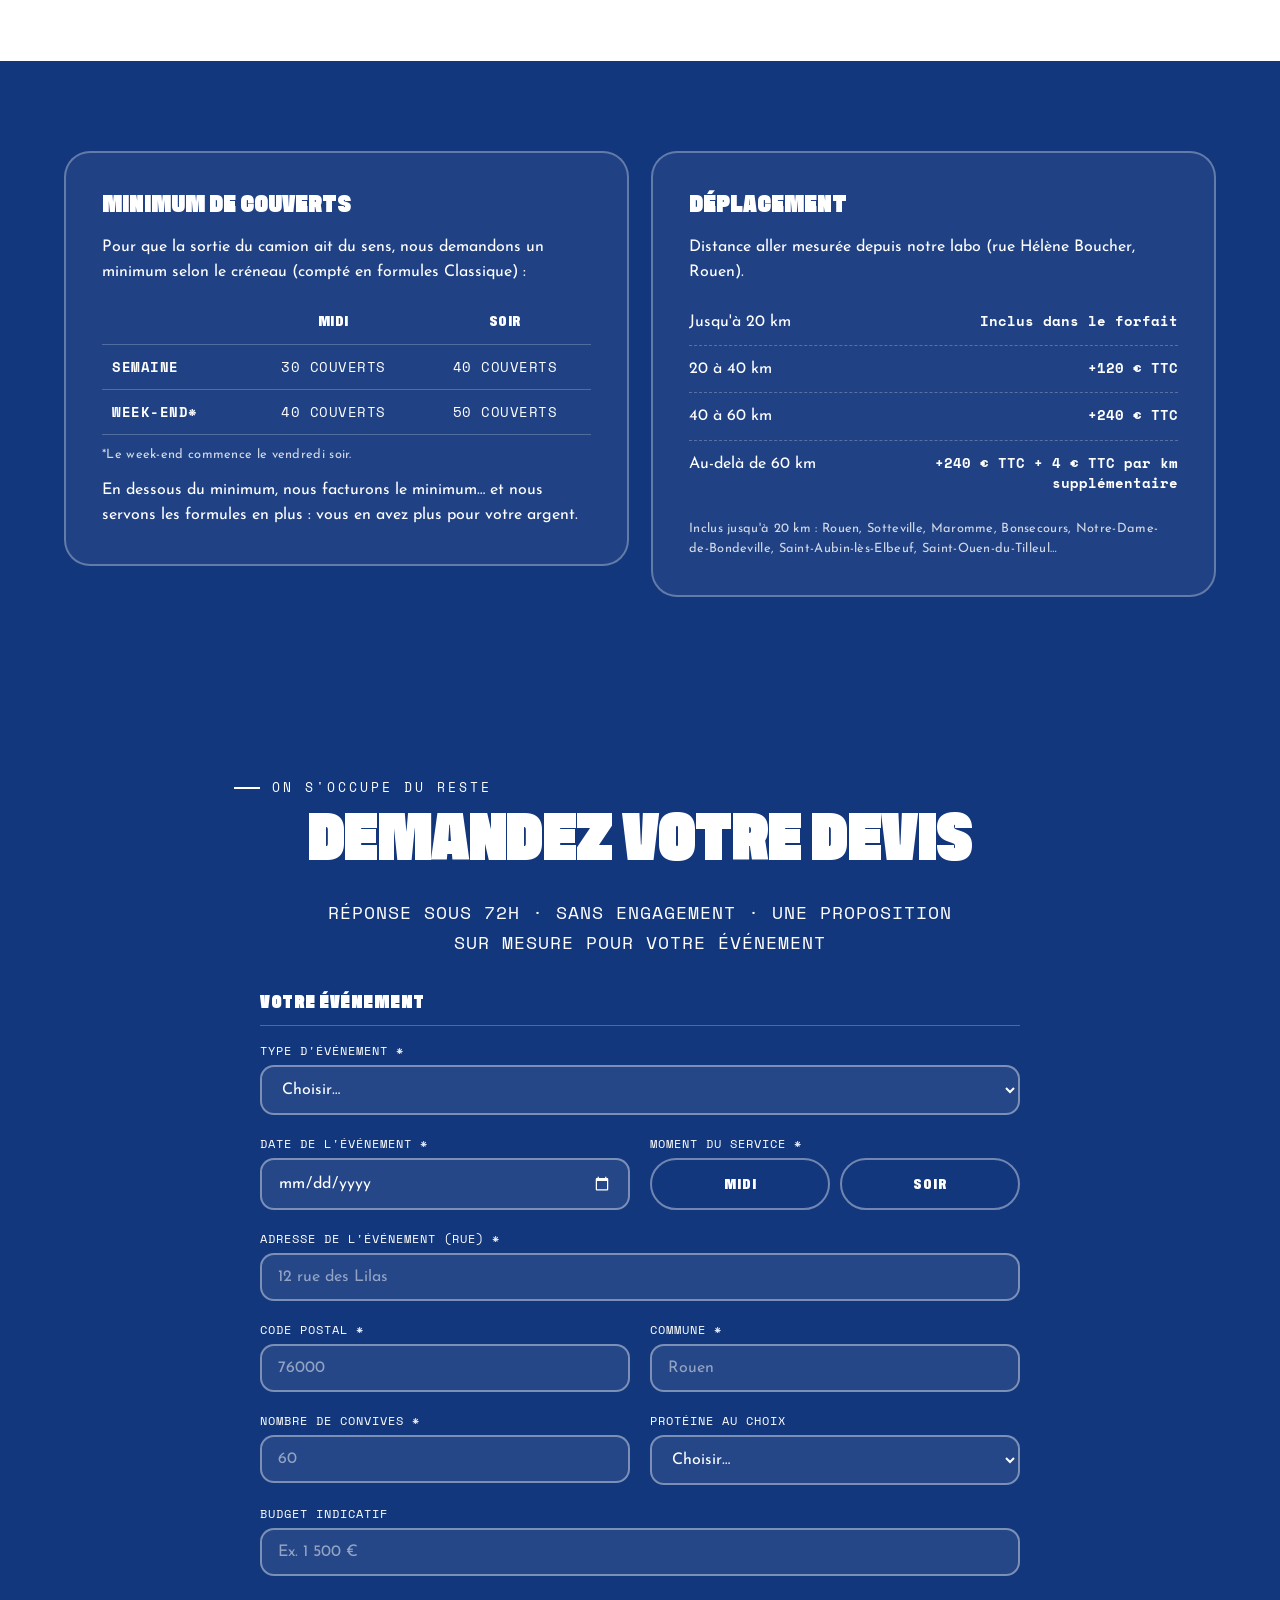
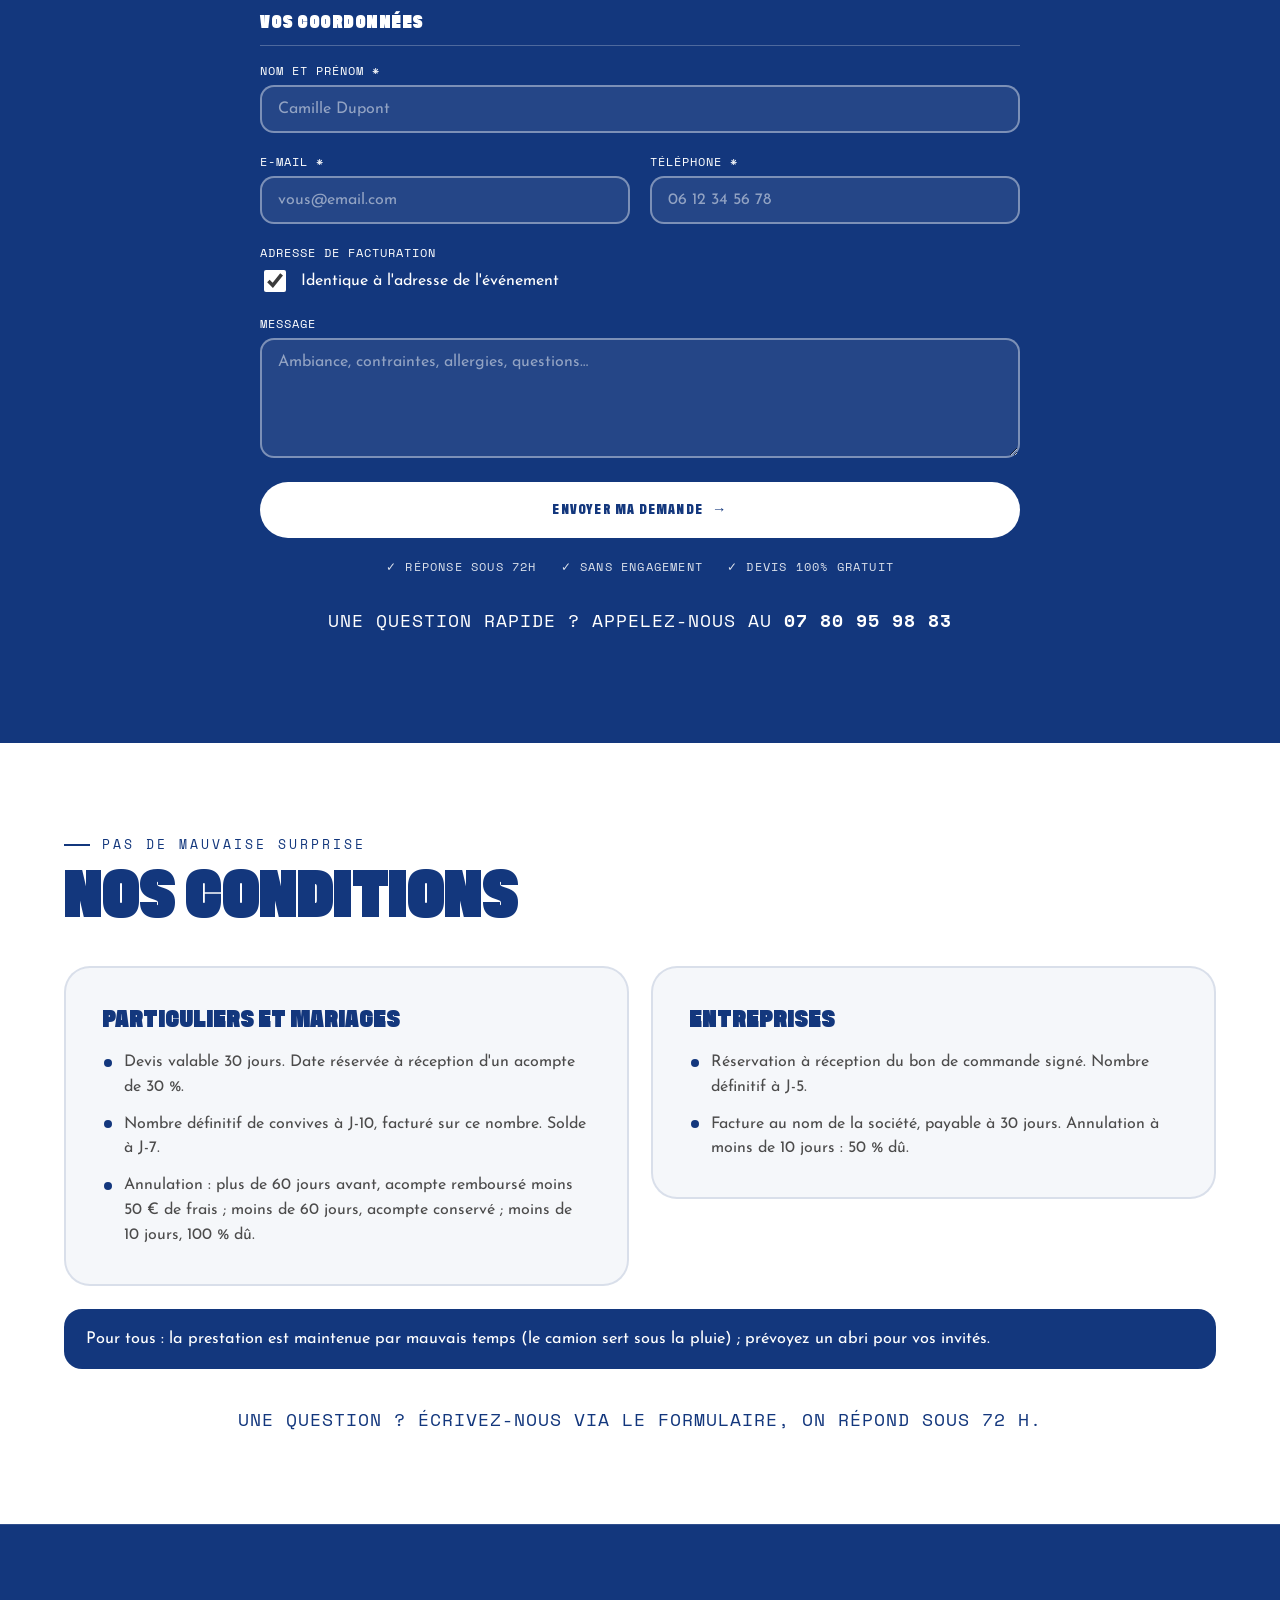
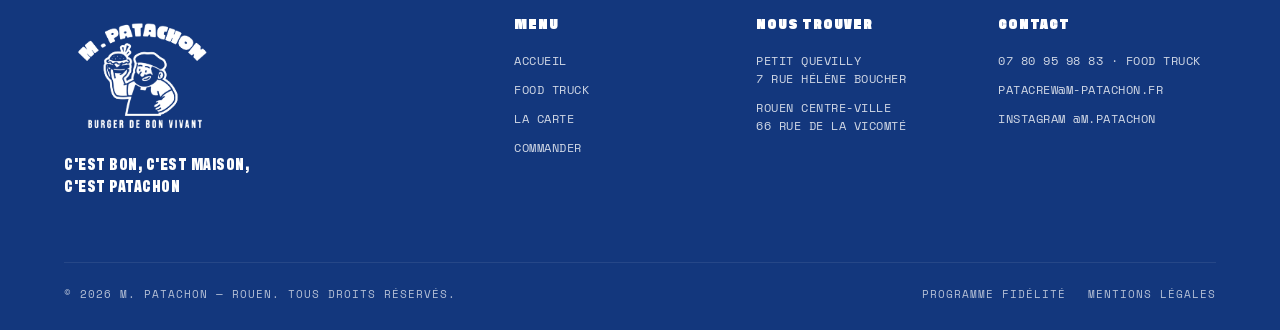
<file: food-truck.html>
<!DOCTYPE html>
<html lang="fr">
<head>
  <meta charset="UTF-8">
  <meta name="viewport" content="width=device-width, initial-scale=1">
  <title>Food truck événementiel à Rouen & Normandie — M. Patachon</title>
  <meta name="description" content="Le food truck M. Patachon régale vos événements : mariage, séminaire, anniversaire, festival. Élu meilleur burger de Normandie, 100% fait maison. Devis gratuit sous 72h.">
  <link rel="icon" href="assets/logo-header.png">
  <link rel="canonical" href="https://m-patachon.fr/food-truck.html">
  <meta property="og:type" content="website">
  <meta property="og:title" content="Food truck événementiel à Rouen & Normandie — M. Patachon">
  <meta property="og:description" content="Le food truck M. Patachon régale mariages, séminaires et festivals partout en Normandie. Burgers faits maison, devis gratuit sous 72h.">
  <meta property="og:url" content="https://m-patachon.fr/food-truck.html">
  <meta property="og:image" content="https://m-patachon.fr/assets/photos/ft-scene.jpg">
  <meta property="og:locale" content="fr_FR">
  <link rel="preload" as="image" href="assets/photos/ft-scene.jpg" fetchpriority="high">
  <link rel="stylesheet" href="styles.css?v=15">
</head>
<body class="home ftpage has-notice">

  <div class="scroll-progress" aria-hidden="true"></div>

  <!-- ============ HEADER ============ -->
  <!-- ============ BANDEAU INFO : fermeture temporaire rive gauche ============ -->
  <div class="notice-bar" role="status"><p><strong>Petit-Quevilly fermé temporairement</strong> <span>· On reste ouvert à Rouen centre-ville !</span></p></div>
  <header class="header">
    <div class="container">
      <a href="index.html" class="header__logo"><img src="assets/logo-header.png" alt="M. Patachon"></a>
      <nav class="nav" id="nav">
        <a href="index.html" class="nav__link">Accueil</a>
        <a href="food-truck.html" class="nav__link is-active">Food truck</a>
        <a href="la-carte.html" class="nav__link">La Carte</a>
        <div class="lang-switch lang-switch--nav" role="group" aria-label="Langue">
          <button type="button" class="lang-switch__toggle" data-lang-toggle aria-haspopup="true" aria-expanded="false">
            <span class="lang-flag" data-lang-flag="fr"></span><span data-lang-code>FR</span>
            <svg class="lang-caret" viewBox="0 0 10 6" fill="none" stroke="currentColor" stroke-width="1.6" aria-hidden="true"><path d="M1 1l4 4 4-4"/></svg>
          </button>
          <div class="lang-switch__menu">
            <button type="button" data-lang-btn="fr" class="is-active"><span class="lang-flag" data-lang-flag="fr"></span>Français</button>
            <button type="button" data-lang-btn="en"><span class="lang-flag" data-lang-flag="en"></span>English</button>
            <button type="button" data-lang-btn="es"><span class="lang-flag" data-lang-flag="es"></span>Español</button>
            <button type="button" data-lang-btn="de"><span class="lang-flag" data-lang-flag="de"></span>Deutsch</button>
          </div>
        </div>
      </nav>
      <div class="header__cta">
        <div class="lang-switch lang-switch--head" role="group" aria-label="Langue">
          <button type="button" class="lang-switch__toggle" data-lang-toggle aria-haspopup="true" aria-expanded="false">
            <span class="lang-flag" data-lang-flag="fr"></span><span data-lang-code>FR</span>
            <svg class="lang-caret" viewBox="0 0 10 6" fill="none" stroke="currentColor" stroke-width="1.6" aria-hidden="true"><path d="M1 1l4 4 4-4"/></svg>
          </button>
          <div class="lang-switch__menu">
            <button type="button" data-lang-btn="fr" class="is-active"><span class="lang-flag" data-lang-flag="fr"></span>Français</button>
            <button type="button" data-lang-btn="en"><span class="lang-flag" data-lang-flag="en"></span>English</button>
            <button type="button" data-lang-btn="es"><span class="lang-flag" data-lang-flag="es"></span>Español</button>
            <button type="button" data-lang-btn="de"><span class="lang-flag" data-lang-flag="de"></span>Deutsch</button>
          </div>
        </div>
        <a href="#devis" class="btn btn--white">Demander un devis</a>
        <button class="nav-toggle" id="navToggle" aria-label="Menu"><span></span><span></span><span></span></button>
      </div>
    </div>
  </header>

  <main class="page">

    <!-- ============ HERO ============ -->
    <section class="ftp-hero">
      <div class="ftp-hero__bg" style="background-image:url('assets/photos/ft-scene.jpg')"></div>
      <div class="ftp-hero__inner">
        <p class="eyebrow">Food truck événementiel · Rouen &amp; Normandie</p>
        <h1 class="ftp-hero__title">Le food truck qui régale vos événements</h1>
        <p class="ftp-hero__sub">
          Le food truck M. Patachon vient régaler vos invités : burgers faits maison, frites fraîches
          de Normandie et bonne humeur. On arrive, on cuisine sur place, on sert, on range.
          Vous n'avez plus qu'à profiter.
        </p>
        <div class="ftp-hero__cta">
          <a href="#devis" class="btn btn--white">Demander un devis gratuit <span class="arrow">→</span></a>
          <a class="cta-phone cta-phone--light" href="tel:0780959883"><small>Ou appelle-nous</small><b>07 80 95 98 83</b></a>
        </div>
        <div class="ftp-trustline">
          <span>Devis gratuit sous 72h</span>
          <span>Sans engagement</span>
          <span>100% fait maison</span>
        </div>
      </div>
      <div class="hero__scroll" aria-hidden="true"></div>
    </section>

    <!-- ============ BANDE DE CONFIANCE / COMPTEURS ============ -->
    <section class="section trust" style="padding:56px 0;">
      <div class="container">
        <div class="stats" style="margin-top:0;">
          <div class="stat" data-reveal style="--i:0"><div class="stat__num">1ᵉʳ</div><div class="stat__label">Meilleur burger<br>de Normandie 2024</div></div>
          <div class="stat" data-reveal style="--i:1"><div class="stat__num"><span data-count="100">0</span>%</div><div class="stat__label">Fait maison</div></div>
          <div class="stat" data-reveal style="--i:2"><div class="stat__num"><span data-count="72">0</span>H</div><div class="stat__label">Réponse à ta demande</div></div>
          <div class="stat" data-reveal style="--i:3"><div class="stat__num">0</div><div class="stat__label">Blabla, juste du bon</div></div>
        </div>
      </div>
    </section>

    <!-- ============ OCCASIONS ============ -->
    <section class="section section--white has-deco">
      <span class="deco deco--float" data-parallax="0.18" style="width:min(30vw,340px);height:340px;top:-70px;right:-60px;background-image:url('assets/icons/patty.png');"></span>
      <div class="container">
        <p class="eyebrow" data-reveal>Pour qui ?</p>
        <h2 class="title-lg" data-reveal style="--i:1;color:var(--marine)">Un food truck pour<br>tous vos événements</h2>
        <div class="occasions">
          <div class="occasion" data-reveal style="--i:0"><img src="assets/icons/burger.png" alt=""><h3>Mariage</h3><p>Un dîner ou un brunch qui change du traiteur classique. Vos invités s'en souviennent.</p></div>
          <div class="occasion" data-reveal style="--i:1"><img src="assets/icons/drumstick.png" alt=""><h3>Lendemain de mariage</h3><p>Le format parfait, convivial et sans chichi, pour prolonger la fête en toute simplicité.</p></div>
          <div class="occasion" data-reveal style="--i:2"><img src="assets/icons/friesbox.png" alt=""><h3>Séminaire &amp; entreprise</h3><p>Team building, inauguration, afterwork : on régale vos équipes et vos clients.</p></div>
          <div class="occasion" data-reveal style="--i:3"><img src="assets/icons/patty.png" alt=""><h3>Anniversaire</h3><p>18, 30, 50 ans ou juste l'envie de se faire plaisir : on met l'ambiance et les burgers.</p></div>
          <div class="occasion" data-reveal style="--i:4"><img src="assets/icons/fries.png" alt=""><h3>Festival &amp; marché</h3><p>Gros volumes, service rapide, qualité constante : on tient la cadence sans jamais bâcler.</p></div>
          <div class="occasion" data-reveal style="--i:5"><img src="assets/icons/cocotte.png" alt=""><h3>Soirée privée</h3><p>Entre amis, en famille, pour une occasion spéciale : le camion vient à vous.</p></div>
        </div>
      </div>
    </section>

    <!-- ============ BANDEAU LE VRAI CAMION ============ -->
    <section class="truck-band">
      <div class="truck-band__img" data-parallax="0.12" style="background-image:url('assets/photos/ft-truck-1.jpg')"></div>
      <div class="truck-band__cap">
        <p class="eyebrow" data-reveal>Le vrai camion Patachon</p>
        <h3 data-reveal style="--i:1">On installe tout, chez vous</h3>
      </div>
    </section>

    <!-- ============ POURQUOI NOUS ============ -->
    <section class="section section--white">
      <div class="container">
        <p class="eyebrow" data-reveal>Pourquoi M. Patachon</p>
        <h2 class="title-lg" data-reveal style="--i:1;color:var(--marine)">La différence Patachon</h2>
        <div class="why-grid">
          <div class="why-card" data-reveal style="--i:0"><img src="assets/icons/burger.png" alt=""><h3>Élu n°1 en Normandie</h3><p>Meilleur burger de Normandie 2024, primé en 2025. Vos invités sont entre de bonnes mains.</p></div>
          <div class="why-card" data-reveal style="--i:1"><img src="assets/icons/wheat.png" alt=""><h3>Fait maison</h3><p>Bœuf, crème et pains de notre boulanger, des recettes maison, du goût. Pas de surgelé, pas de blabla.</p></div>
          <div class="why-card" data-reveal style="--i:2"><img src="assets/icons/cocotte.png" alt=""><h3>Clé en main</h3><p>On s'occupe de tout : installation, service, propreté. Vous n'avez rien à gérer.</p></div>
          <div class="why-card" data-reveal style="--i:3"><img src="assets/icons/drumstick.png" alt=""><h3>Une équipe qui régale</h3><p>De la bonne humeur, du sourire et le sens de la fête. On vient aussi mettre l'ambiance.</p></div>
        </div>
      </div>
    </section>

    <!-- ============ TÉMOIGNAGES (à remplacer par de vrais avis clients) ============ -->
    <section class="section section--white has-deco" style="padding-top:0;">
      <span class="deco deco--float" data-parallax="0.16" style="width:min(26vw,300px);height:300px;bottom:-60px;right:-40px;background-image:url('assets/icons/patty.png');"></span>
      <div class="container">
        <p class="eyebrow" data-reveal>Ils nous ont fait confiance</p>
        <h2 class="title-lg" data-reveal style="--i:1;color:var(--marine)">On a régalé leurs événements</h2>
        <div class="testis">
          <div class="testi" data-reveal style="--i:0">
            <div class="testi__stars">★★★★★</div>
            <p class="testi__quote">« Le food truck a fait un carton à notre mariage. Les invités en parlent encore, et le burger est juste incroyable. »</p>
            <div class="testi__who">Camille &amp; Thomas<span>Mariage · 120 invités</span></div>
          </div>
          <div class="testi" data-reveal style="--i:1">
            <div class="testi__stars">★★★★★</div>
            <p class="testi__quote">« Séminaire réussi grâce à eux : service au top, produits maison et une équipe hyper sympa. On refait sans hésiter. »</p>
            <div class="testi__who">Julie R.<span>Séminaire d'entreprise · 60 pers.</span></div>
          </div>
          <div class="testi" data-reveal style="--i:2">
            <div class="testi__stars">★★★★★</div>
            <p class="testi__quote">« Pour mes 30 ans je voulais du bon et du convivial. Mission accomplie, tout le monde s'est régalé. »</p>
            <div class="testi__who">Karim B.<span>Anniversaire · 40 pers.</span></div>
          </div>
        </div>
      </div>
    </section>

    <!-- ============ COMMENT ÇA MARCHE ============ -->
    <section class="section section--white" style="padding-top:0;">
      <div class="container">
        <div class="ft-steps" data-reveal="zoom" style="margin-top:0;">
          <div class="ft-steps__head"><h3>Comment ça marche</h3></div>
          <div class="ft-steps__grid">
            <div class="ft-step"><span class="ft-step__num">01</span><h4>Votre demande</h4><p>Vous nous envoyez votre demande via le formulaire ci-dessous.</p></div>
            <div class="ft-step"><span class="ft-step__num">02</span><h4>Notre proposition</h4><p>On vous répond sous 72 h avec une proposition sur mesure.</p></div>
            <div class="ft-step"><span class="ft-step__num">03</span><h4>Date bloquée</h4><p>La date est bloquée à réception de l'acompte (ou du bon de commande pour les entreprises).</p></div>
          </div>
          <div class="ft-steps__cta" data-reveal>
            <a href="#devis" class="btn btn--white">Demander un devis <span class="arrow">→</span></a>
          </div>
        </div>
      </div>
    </section>

    <!-- ============ NOTRE PRIX (forfait) ============ -->
    <section class="section section--marine has-deco" id="tarifs">
      <span class="deco deco--float" data-parallax="-0.16" style="width:min(34vw,400px);height:400px;bottom:-90px;left:-80px;background-image:url('assets/icons/white/wheat.png');"></span>
      <div class="container">
        <p class="eyebrow" data-reveal>Nos tarifs</p>
        <h2 class="title-lg" data-reveal style="--i:1">Notre prix,<br>en toute transparence</h2>
        <p class="ftp-equation" data-reveal style="--i:2">
          <span>Votre prestation</span><b>=</b><span>le Forfait food truck</span><b>+</b><span>les formules de vos convives</span>
        </p>
        <div class="ftp-forfait" data-reveal style="--i:3">
          <div class="ftp-forfait__head">
            <h3>Forfait food truck</h3>
            <p class="ftp-price"><strong>300 € TTC</strong><small>250 € HT</small></p>
          </div>
          <p>Le camion et son équipe de 2 personnes mobilisés pour votre événement, environ 7 h : chargement au labo, installation du stand, service en direct, repli et retour.</p>
          <ul class="inc-list">
            <li>Déplacement inclus jusqu'à 20 km.</li>
            <li>À partir de 100 convives, une 3e personne vient renforcer l'équipe, sans supplément.</li>
          </ul>
        </div>
      </div>
    </section>

    <!-- ============ NOS FORMULES ============ -->
    <section class="section section--white" id="formules">
      <div class="container">
        <p class="eyebrow" data-reveal>Prix par personne</p>
        <h2 class="title-lg" data-reveal style="--i:1;color:var(--marine)">Nos formules</h2>
        <div class="ftp-formules">
          <article class="ftp-formule" data-reveal style="--i:0">
            <h3>Formule Classique</h3>
            <p class="ftp-price"><strong>18 € TTC</strong><small>16,36 € HT</small></p>
            <p>Le burger Patachon, fait maison de A à Z. Pain de notre boulanger partenaire, sauce crème maison, oignons confits, pickles de cornichons et cheddar affiné. Au choix : bœuf bourguignon mijoté des heures dans notre labo, ou option végétarienne aux nuggets HappyVore.</p>
            <p>Chaque recette est préparée à Rouen, avec des produits sélectionnés : c'est ça, la pataqualité.</p>
            <p>Les frites fraîches de Normandie, en double cuisson pour un cœur fondant et une croûte dorée, avec notre bar à sauces en libre-service pendant tout le service.</p>
          </article>
          <article class="ftp-formule" data-reveal style="--i:1">
            <h3>Formule Gourmande</h3>
            <p class="ftp-price"><strong>21 € TTC</strong><small>19,09 € HT</small></p>
            <p>Le burger Patachon (même recette que la Classique) et les frites fraîches de Normandie en double cuisson, avec le bar à sauces.</p>
            <p>Plus le cookie Patachon, 100 % maison, généreux et juste assez fondant, au chocolat ou chocolat-caramel beurre salé.</p>
          </article>
          <article class="ftp-formule ftp-formule--star" data-reveal style="--i:2">
            <span class="ftp-formule__tag">Idéale pour les mariages et grandes fêtes</span>
            <h3>Formule Signature</h3>
            <p class="ftp-price"><strong>28 € TTC</strong><small>25,45 € HT</small></p>
            <p>En ouverture, deux pièces apéritives par invité : mini-burgers maison ou poulet frit croustillant et ses sauces.</p>
            <p>Puis le burger Patachon et les frites fraîches de Normandie en double cuisson, avec le bar à sauces.</p>
            <p>Et pour finir, le cookie maison au chocolat ou chocolat-caramel beurre salé. Équipe renforcée incluse pour un service fluide.</p>
          </article>
          <article class="ftp-formule" data-reveal style="--i:3">
            <h3>Formule Enfant</h3>
            <p class="ftp-formule__sub">Moins de 12 ans</p>
            <p class="ftp-price"><strong>10 € TTC</strong><small>9,09 € HT</small></p>
            <p>Le burger des petits Patachons : pain brioché, cheddar affiné, ketchup et poulet frit maison, avec les frites fraîches de Normandie en double cuisson.</p>
          </article>
        </div>

        <!-- Options -->
        <div class="ftp-block" data-reveal>
          <h3 class="ftp-block__title">Options</h3>
          <ul class="ftp-lines">
            <li><span>Potatoes à la place des frites</span><b>+0,50 € / pers.</b></li>
            <li><span>Boisson soft (canette 33 cl ou eau)</span><b>3 €</b></li>
            <li><span>Mocktail maison (mangue, citron, fruits rouges, limonade)</span><b>5 €</b></li>
            <li><span>Mini-burger supplémentaire pour l'apéro</span><b>3,50 € pièce</b></li>
            <li><span>Service prolongé au-delà de 3 h</span><b>108 € TTC (90 € HT) par heure</b></li>
            <li><span>Recette sur mesure (poulet frit ou autre recette de notre carte)</span><b>Sur devis, à demander à la réservation</b></li>
          </ul>
        </div>
      </div>
    </section>

    <!-- ============ MINIMUM DE COUVERTS + DÉPLACEMENT ============ -->
    <section class="section section--marine">
      <div class="container">
        <div class="ftp-duo">
          <div class="ftp-block ftp-block--dark" data-reveal>
            <h3 class="ftp-block__title">Minimum de couverts</h3>
            <p>Pour que la sortie du camion ait du sens, nous demandons un minimum selon le créneau (compté en formules Classique) :</p>
            <div class="ftp-table-wrap">
              <table class="ftp-table">
                <thead><tr><th scope="col"><span class="sr-only">Créneau</span></th><th scope="col">Midi</th><th scope="col">Soir</th></tr></thead>
                <tbody>
                  <tr><th scope="row">Semaine</th><td>30 couverts</td><td>40 couverts</td></tr>
                  <tr><th scope="row">Week-end*</th><td>40 couverts</td><td>50 couverts</td></tr>
                </tbody>
              </table>
            </div>
            <p class="ftp-note">*Le week-end commence le vendredi soir.</p>
            <p>En dessous du minimum, nous facturons le minimum… et nous servons les formules en plus : vous en avez plus pour votre argent.</p>
          </div>
          <div class="ftp-block ftp-block--dark" data-reveal style="--i:1">
            <h3 class="ftp-block__title">Déplacement</h3>
            <p>Distance aller mesurée depuis notre labo (rue Hélène Boucher, Rouen).</p>
            <ul class="ftp-lines">
              <li><span>Jusqu'à 20 km</span><b>Inclus dans le forfait</b></li>
              <li><span>20 à 40 km</span><b>+120 € TTC</b></li>
              <li><span>40 à 60 km</span><b>+240 € TTC</b></li>
              <li><span>Au-delà de 60 km</span><b>+240 € TTC + 4 € TTC par km supplémentaire</b></li>
            </ul>
            <p class="ftp-note">Inclus jusqu'à 20 km : Rouen, Sotteville, Maromme, Bonsecours, Notre-Dame-de-Bondeville, Saint-Aubin-lès-Elbeuf, Saint-Ouen-du-Tilleul…</p>
          </div>
        </div>
      </div>
    </section>

    <!-- ============ FORMULAIRE DE DEVIS (canal de vente) ============ -->
    <section class="section section--marine" id="devis">
      <div class="container devis-wrap">
        <p class="eyebrow text-center" data-reveal style="justify-content:center;">On s'occupe du reste</p>
        <h2 class="title-lg text-center" data-reveal style="--i:1">Demandez votre devis</h2>
        <p class="mono text-center" data-reveal style="--i:2;max-width:640px;margin:0 auto 32px;">Réponse sous 72h · Sans engagement · Une proposition sur mesure pour votre événement</p>

        <!-- Formspree : les demandes de devis arrivent sur le compte Formspree M. Patachon.
             En plus, script.js envoie chaque demande dans le CRM food truck du dashboard (Supabase, fonction ft-lead). -->
        <form class="form ftq" id="ftqForm" action="https://formspree.io/f/mrewwvkl" method="POST" data-reveal style="--i:3">
          <input type="hidden" name="_subject" value="Nouvelle demande de devis food truck — M. Patachon">
          <input type="hidden" name="Formule" value="Classique">
          <div class="hp" aria-hidden="true"><label>Ne pas remplir<input type="text" name="_gotcha" tabindex="-1" autocomplete="off"></label></div>

          <h3 class="full ftq-group">Votre événement</h3>
          <div class="full">
            <label for="ftq-type">Type d'événement *</label>
            <select id="ftq-type" name="Type d'événement" required>
              <option value="">Choisir…</option>
              <option value="Repas d'entreprise / séminaire" data-pro>Repas d'entreprise / séminaire</option>
              <option value="Anniversaire">Anniversaire</option>
              <option value="Baptême">Baptême</option>
              <option value="Mariage">Mariage</option>
              <option value="Lendemain de mariage">Lendemain de mariage</option>
              <option value="Association / comité des fêtes" data-pro>Association / comité des fêtes</option>
              <option value="Autre">Autre</option>
            </select>
          </div>
          <div>
            <label for="ftq-date">Date de l'événement *</label>
            <input id="ftq-date" type="date" name="Date de l'événement" required>
          </div>
          <div>
            <span class="ftq-label" id="ftq-slot-label">Moment du service *</span>
            <div class="ftq-radios" role="radiogroup" aria-labelledby="ftq-slot-label">
              <label class="ftq-radio"><input type="radio" name="Moment du service" value="Midi" required><span>Midi</span></label>
              <label class="ftq-radio"><input type="radio" name="Moment du service" value="Soir"><span>Soir</span></label>
            </div>
          </div>
          <div class="full">
            <label for="ftq-street">Adresse de l'événement (rue) *</label>
            <input id="ftq-street" type="text" name="Adresse de l'événement (rue)" placeholder="12 rue des Lilas" autocomplete="street-address" required>
          </div>
          <div>
            <label for="ftq-cp">Code postal *</label>
            <input id="ftq-cp" type="text" name="Code postal" inputmode="numeric" pattern="[0-9]{5}" maxlength="5" placeholder="76000" autocomplete="postal-code" required>
          </div>
          <div>
            <label for="ftq-city">Commune *</label>
            <input id="ftq-city" type="text" name="Commune" placeholder="Rouen" autocomplete="address-level2" required>
          </div>
          <div>
            <label for="ftq-guests">Nombre de convives *</label>
            <input id="ftq-guests" type="number" name="Nombre de convives" min="1" step="1" inputmode="numeric" placeholder="60" required>
          </div>
          <div>
            <label for="ftq-recipe">Protéine au choix</label>
            <select id="ftq-recipe" name="Protéine au choix">
              <option value="">Choisir…</option>
              <option value="Bœuf bourguignon">Bœuf bourguignon</option>
              <option value="Végétarien">Végétarien</option>
              <option value="Les deux (bœuf bourguignon et végétarien)">Les deux (bœuf bourguignon et végétarien)</option>
            </select>
          </div>
          <div class="full">
            <label for="ftq-budget">Budget indicatif</label>
            <input id="ftq-budget" type="text" name="Budget indicatif" placeholder="Ex. 1 500 €">
          </div>

          <h3 class="full ftq-group">Vos coordonnées</h3>
          <div class="full">
            <label for="ftq-name">Nom et prénom *</label>
            <input id="ftq-name" type="text" name="Nom et prénom" placeholder="Camille Dupont" autocomplete="name" required>
          </div>
          <div>
            <label for="ftq-email">E-mail *</label>
            <input id="ftq-email" type="email" name="email" placeholder="vous@email.com" autocomplete="email" pattern="[^@\s]+@[^@\s]+\.[^@\s]{2,}" required>
          </div>
          <div>
            <label for="ftq-tel">Téléphone *</label>
            <input id="ftq-tel" type="tel" name="Téléphone" placeholder="06 12 34 56 78" autocomplete="tel" pattern="(?:(?:\+|00)33[ .\-]?(?:\(0\)[ .\-]?)?|0)[1-9](?:[ .\-]?[0-9]{2}){4}" title="Numéro français, ex. 06 12 34 56 78" required>
          </div>
          <div class="ftq-pro" hidden>
            <label for="ftq-structure">Nom de la structure *</label>
            <input id="ftq-structure" type="text" name="Nom de la structure" placeholder="Société, association…" autocomplete="organization" disabled>
          </div>
          <div class="ftq-pro" hidden>
            <label for="ftq-siren">SIREN</label>
            <input id="ftq-siren" type="text" name="SIREN" inputmode="numeric" pattern="[0-9]{3} ?[0-9]{3} ?[0-9]{3}" maxlength="11" placeholder="123 456 789" title="9 chiffres" disabled>
          </div>
          <div class="full">
            <span class="ftq-label">Adresse de facturation</span>
            <label class="ftq-check"><input id="ftq-bill-same" type="checkbox" name="Facturation identique à l'adresse de l'événement" value="Oui" checked><span>Identique à l'adresse de l'événement</span></label>
          </div>
          <div class="full ftq-billing">
            <label for="ftq-billing">Adresse de facturation</label>
            <textarea id="ftq-billing" name="Adresse de facturation" placeholder="Rue, code postal, commune" style="min-height:80px;"></textarea>
          </div>
          <div class="full">
            <label for="ftq-msg">Message</label>
            <textarea id="ftq-msg" name="Message" placeholder="Ambiance, contraintes, allergies, questions…"></textarea>
          </div>
          <div class="full">
            <button type="submit" class="btn btn--white">Envoyer ma demande <span class="arrow">→</span></button>
            <p class="ftq-error" role="alert" hidden>Oups, l'envoi n'a pas marché. Réessayez dans un instant ou appelez-nous au 07 80 95 98 83.</p>
            <div class="devis-reassure">
              <span>Réponse sous 72h</span><span>Sans engagement</span><span>Devis 100% gratuit</span>
            </div>
          </div>
        </form>
        <div class="ftq-done" role="status" hidden>
          <p>Merci ! Nous revenons vers vous sous 72 h avec une proposition.</p>
        </div>

        <p class="mono text-center" style="margin-top:30px;">Une question rapide ? Appelez-nous au <a href="tel:0780959883" style="color:#fff;font-weight:700;">07 80 95 98 83</a></p>
      </div>
    </section>

    <!-- ============ CONDITIONS ============ -->
    <section class="section section--white" id="conditions">
      <div class="container">
        <p class="eyebrow" data-reveal>Pas de mauvaise surprise</p>
        <h2 class="title-lg" data-reveal style="--i:1;color:var(--marine)">Nos conditions</h2>
        <div class="ftp-duo">
          <div class="ftp-block" data-reveal>
            <h3 class="ftp-block__title">Particuliers et mariages</h3>
            <ul class="ftp-bullets">
              <li>Devis valable 30 jours. Date réservée à réception d'un acompte de 30 %.</li>
              <li>Nombre définitif de convives à J-10, facturé sur ce nombre. Solde à J-7.</li>
              <li>Annulation : plus de 60 jours avant, acompte remboursé moins 50 € de frais ; moins de 60 jours, acompte conservé ; moins de 10 jours, 100 % dû.</li>
            </ul>
          </div>
          <div class="ftp-block" data-reveal style="--i:1">
            <h3 class="ftp-block__title">Entreprises</h3>
            <ul class="ftp-bullets">
              <li>Réservation à réception du bon de commande signé. Nombre définitif à J-5.</li>
              <li>Facture au nom de la société, payable à 30 jours. Annulation à moins de 10 jours : 50 % dû.</li>
            </ul>
          </div>
        </div>
        <p class="ftp-allnote" data-reveal>Pour tous : la prestation est maintenue par mauvais temps (le camion sert sous la pluie) ; prévoyez un abri pour vos invités.</p>
        <p class="mono text-center ftp-outro" data-reveal>Une question ? Écrivez-nous via le formulaire, on répond sous 72 h.</p>
      </div>
    </section>

  </main>

  <!-- ============ FOOTER ============ -->
  <footer class="footer2">
    <div class="container">
      <div class="footer2__top">
        <div class="footer2__brand">
          <img class="footer2__logo" src="assets/logo-blanc.png" alt="M. Patachon">
          <p class="footer2__sign">C'est bon, c'est maison, c'est Patachon</p>
        </div>
        <div class="footer2__cols">
          <div class="footer2__col">
            <h4>Menu</h4>
            <a href="index.html">Accueil</a>
            <a href="food-truck.html">Food truck</a>
            <a href="la-carte.html">La Carte</a>
            <a href="https://bonne-nouvelle.marketplace.dood.com/fr" target="_blank" rel="noopener">Commander</a>
          </div>
          <div class="footer2__col">
            <h4>Nous trouver</h4>
            <a href="https://share.google/FiSBdYS68avdDfdCx" target="_blank" rel="noopener">Petit Quevilly<br>7 Rue Hélène Boucher</a>
            <a href="https://share.google/U9talpZV67t7AD55W" target="_blank" rel="noopener">Rouen Centre-ville<br>66 Rue de la Vicomté</a>
          </div>
          <div class="footer2__col">
            <h4>Contact</h4>
            <a href="tel:0780959883">07 80 95 98 83 · Food truck</a>
            <a href="mailto:patacrew@m-patachon.fr">patacrew@m-patachon.fr</a>
            <a href="https://www.instagram.com/m.patachon/" target="_blank" rel="noopener">Instagram @m.patachon</a>
          </div>
        </div>
      </div>
      <div class="footer2__bar">
        <span>© <span id="year"></span> M. Patachon — Rouen. Tous droits réservés.</span>
        <div class="footer2__links">
          <a href="#">Programme fidélité</a>
          <a href="mentions-legales.html">Mentions légales</a>
        </div>
      </div>
    </div>
  </footer>

  <!-- CTA sticky mobile -->
  <div class="sticky-cta">
    <a href="tel:0780959883" class="btn btn--outline-white sticky-cta__call" aria-label="Appeler">
      <svg viewBox="0 0 24 24" fill="currentColor" aria-hidden="true"><path d="M6.6 10.8c1.4 2.8 3.8 5.2 6.6 6.6l2.2-2.2c.3-.3.7-.4 1-.3 1.1.4 2.4.6 3.6.6.6 0 1 .4 1 1V20c0 .6-.4 1-1 1C10.6 21 3 13.4 3 4c0-.6.4-1 1-1h3.5c.6 0 1 .4 1 1 0 1.3.2 2.5.6 3.6.1.3 0 .7-.3 1l-2.2 2.2z"/></svg>
    </a>
    <a href="#devis" class="btn btn--white sticky-cta__devis">Demander un devis <span class="arrow">→</span></a>
  </div>

  <script src="i18n.js?v=19"></script>
  <script src="script.js?v=18"></script>
</body>
</html>
</file>
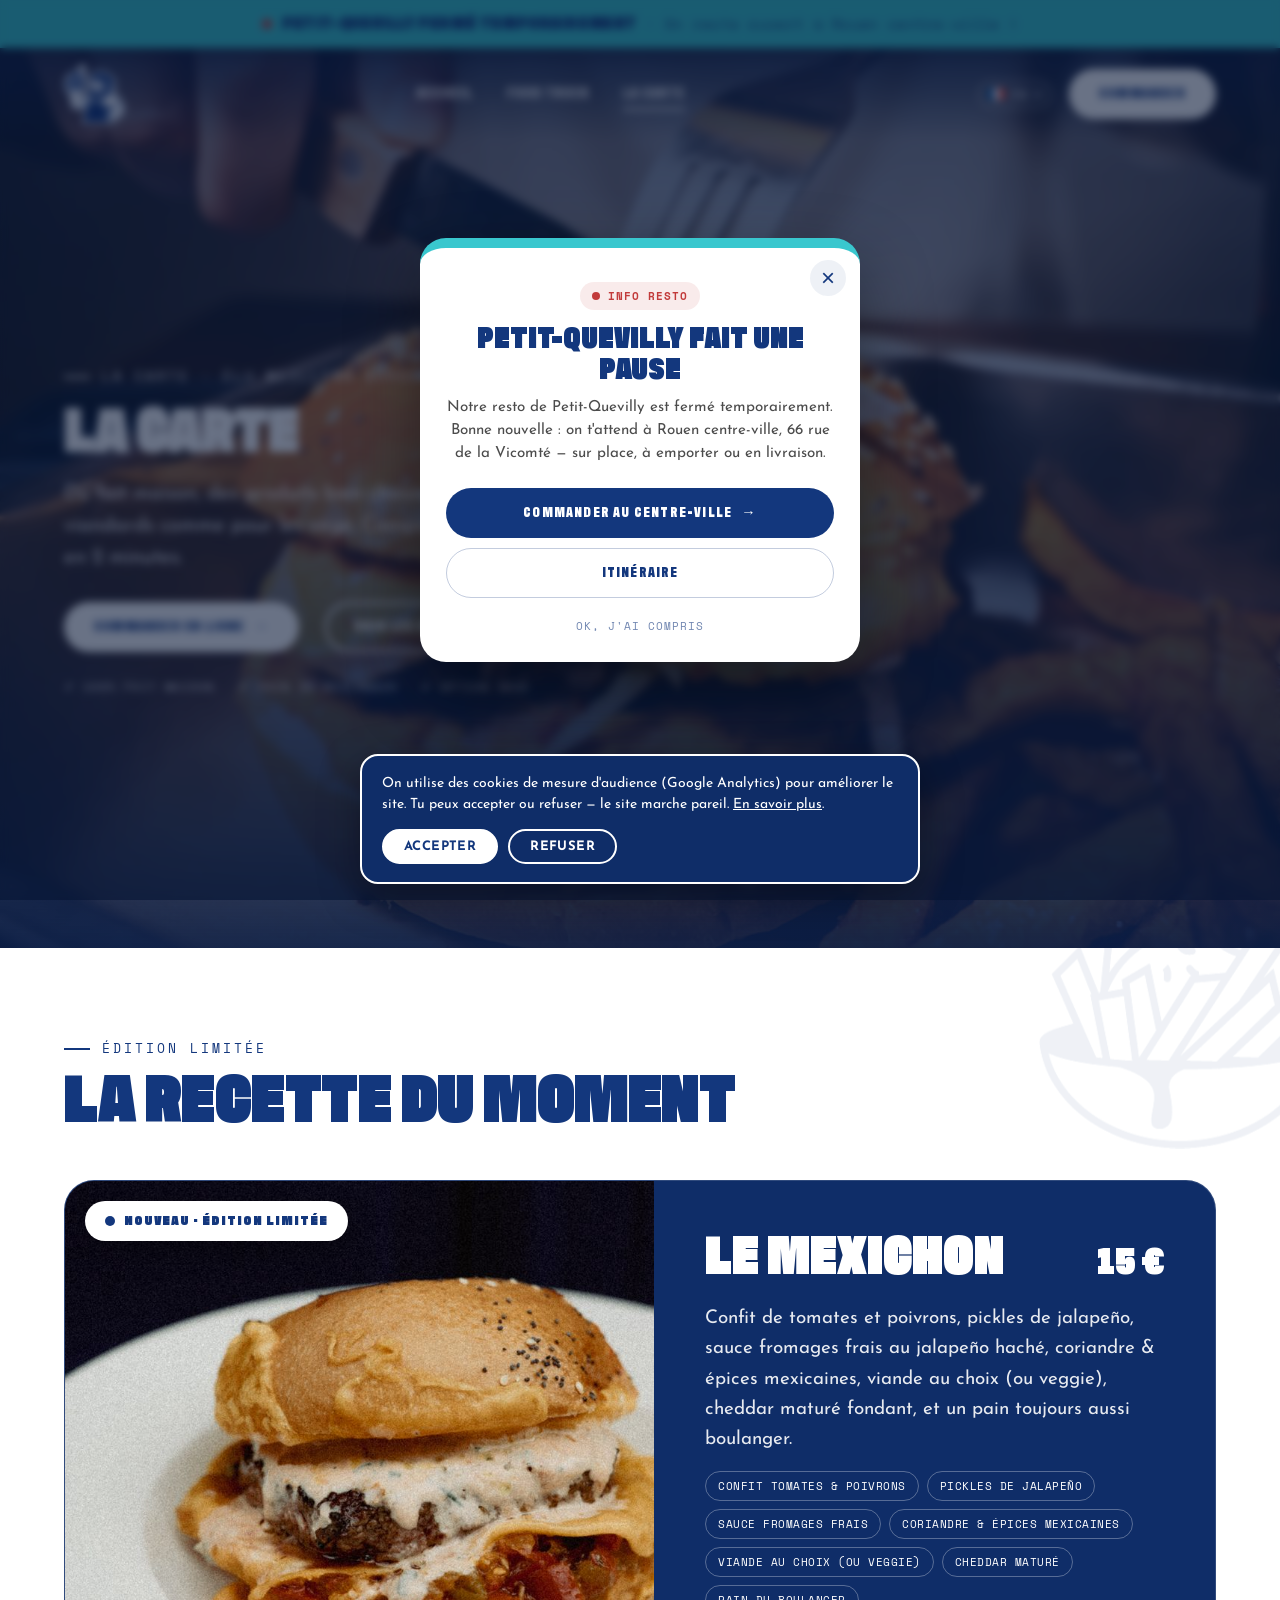
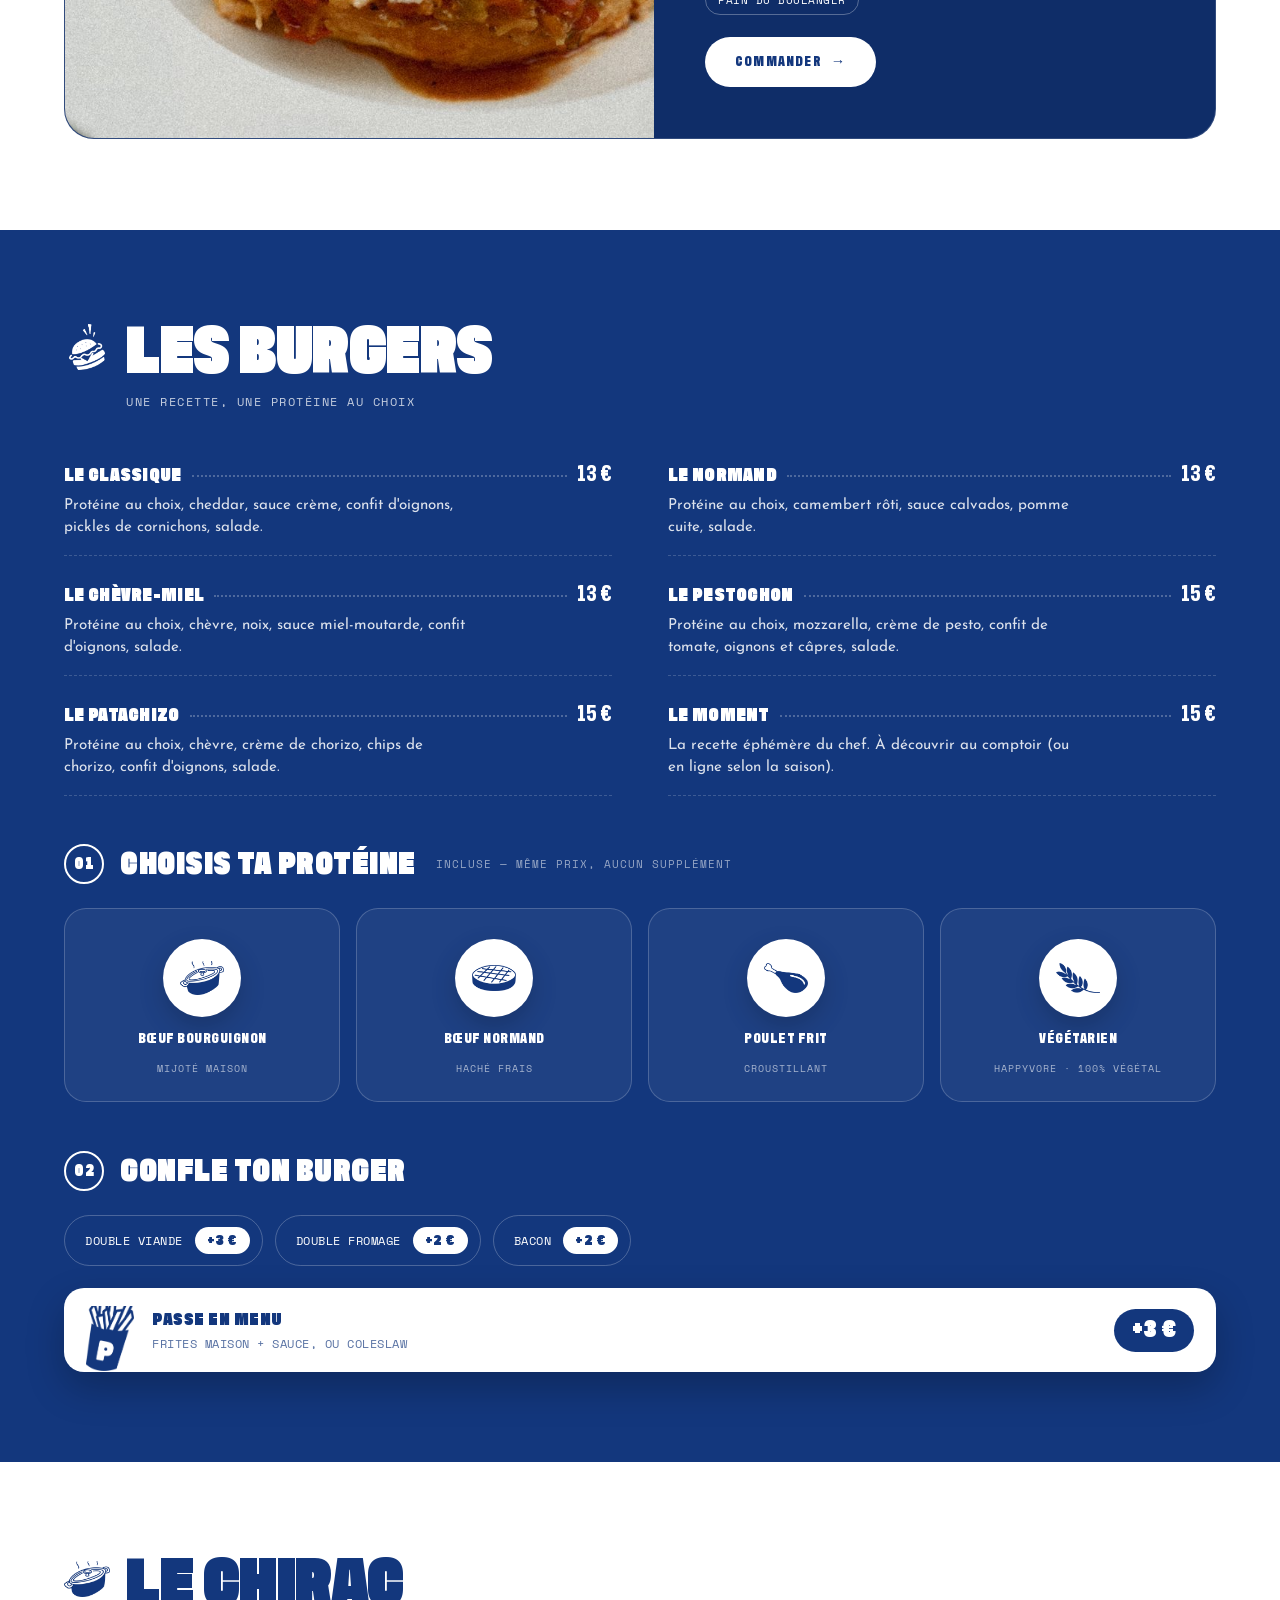
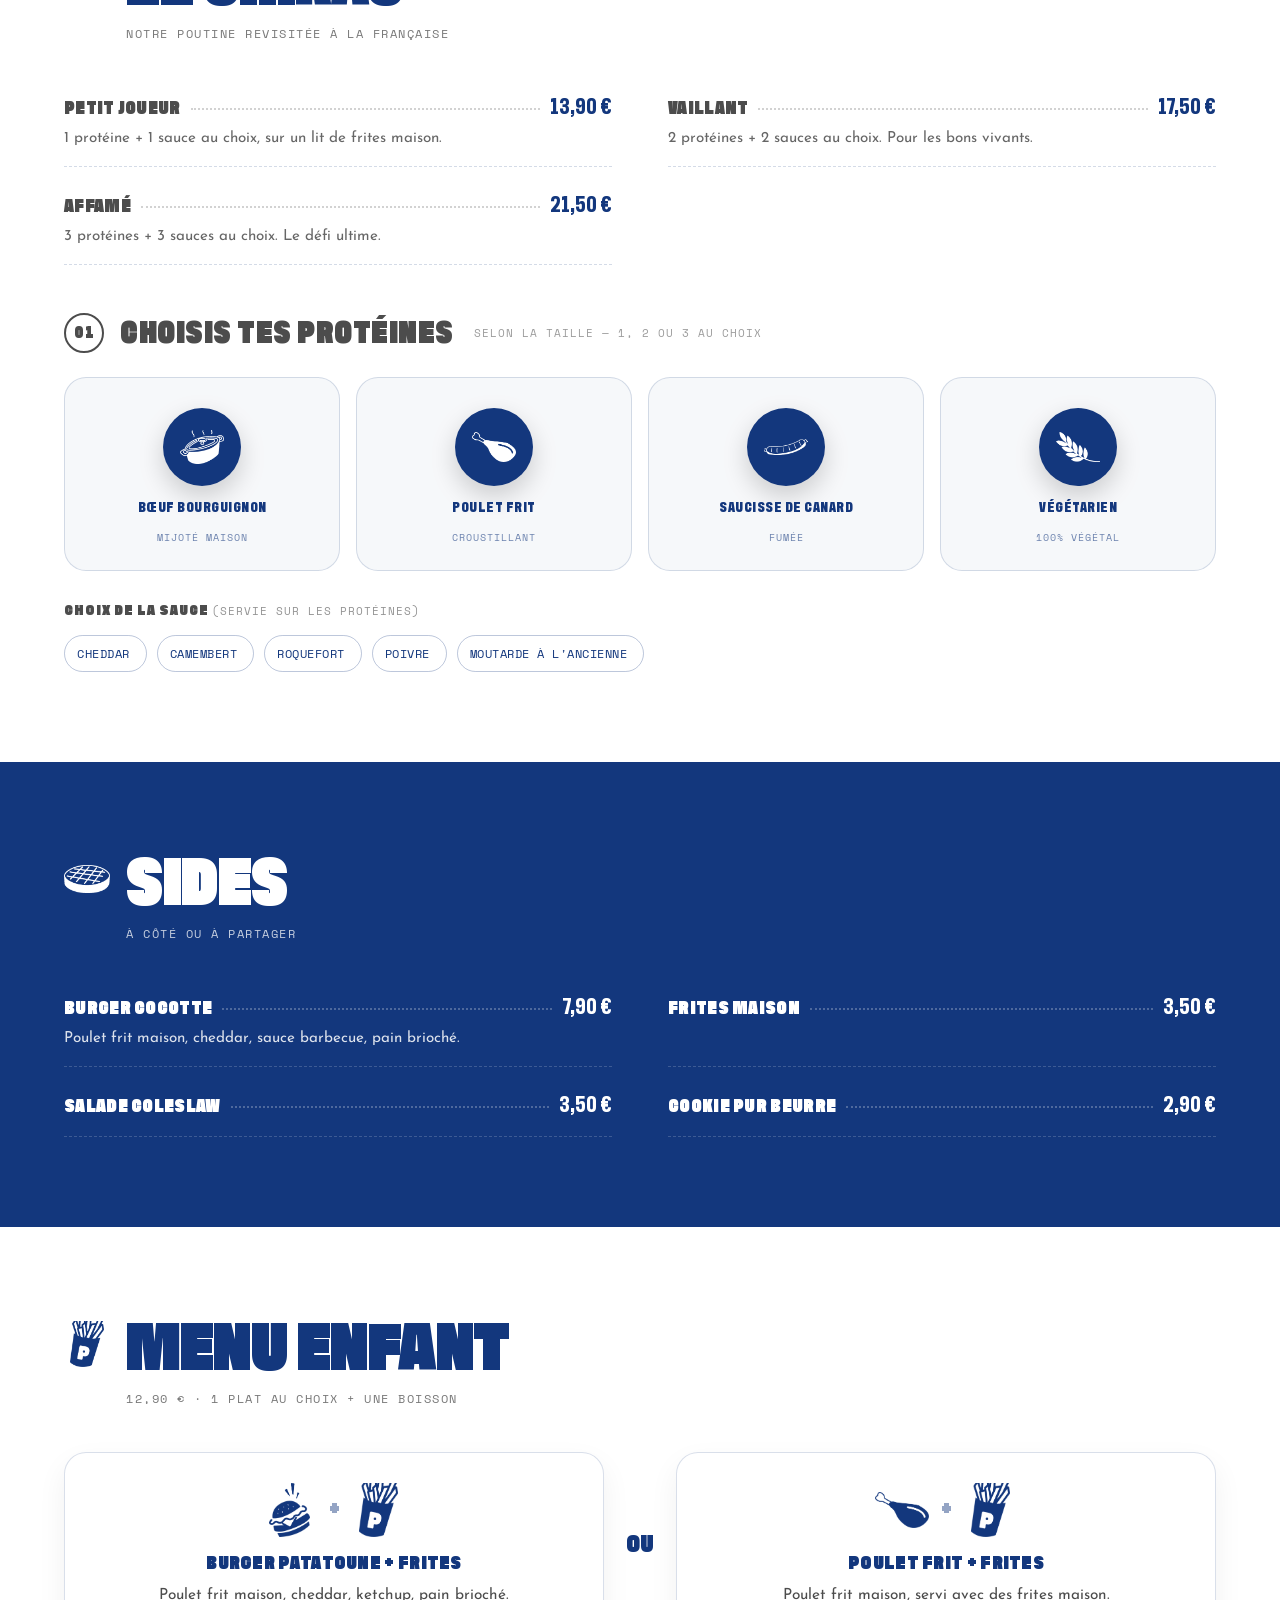
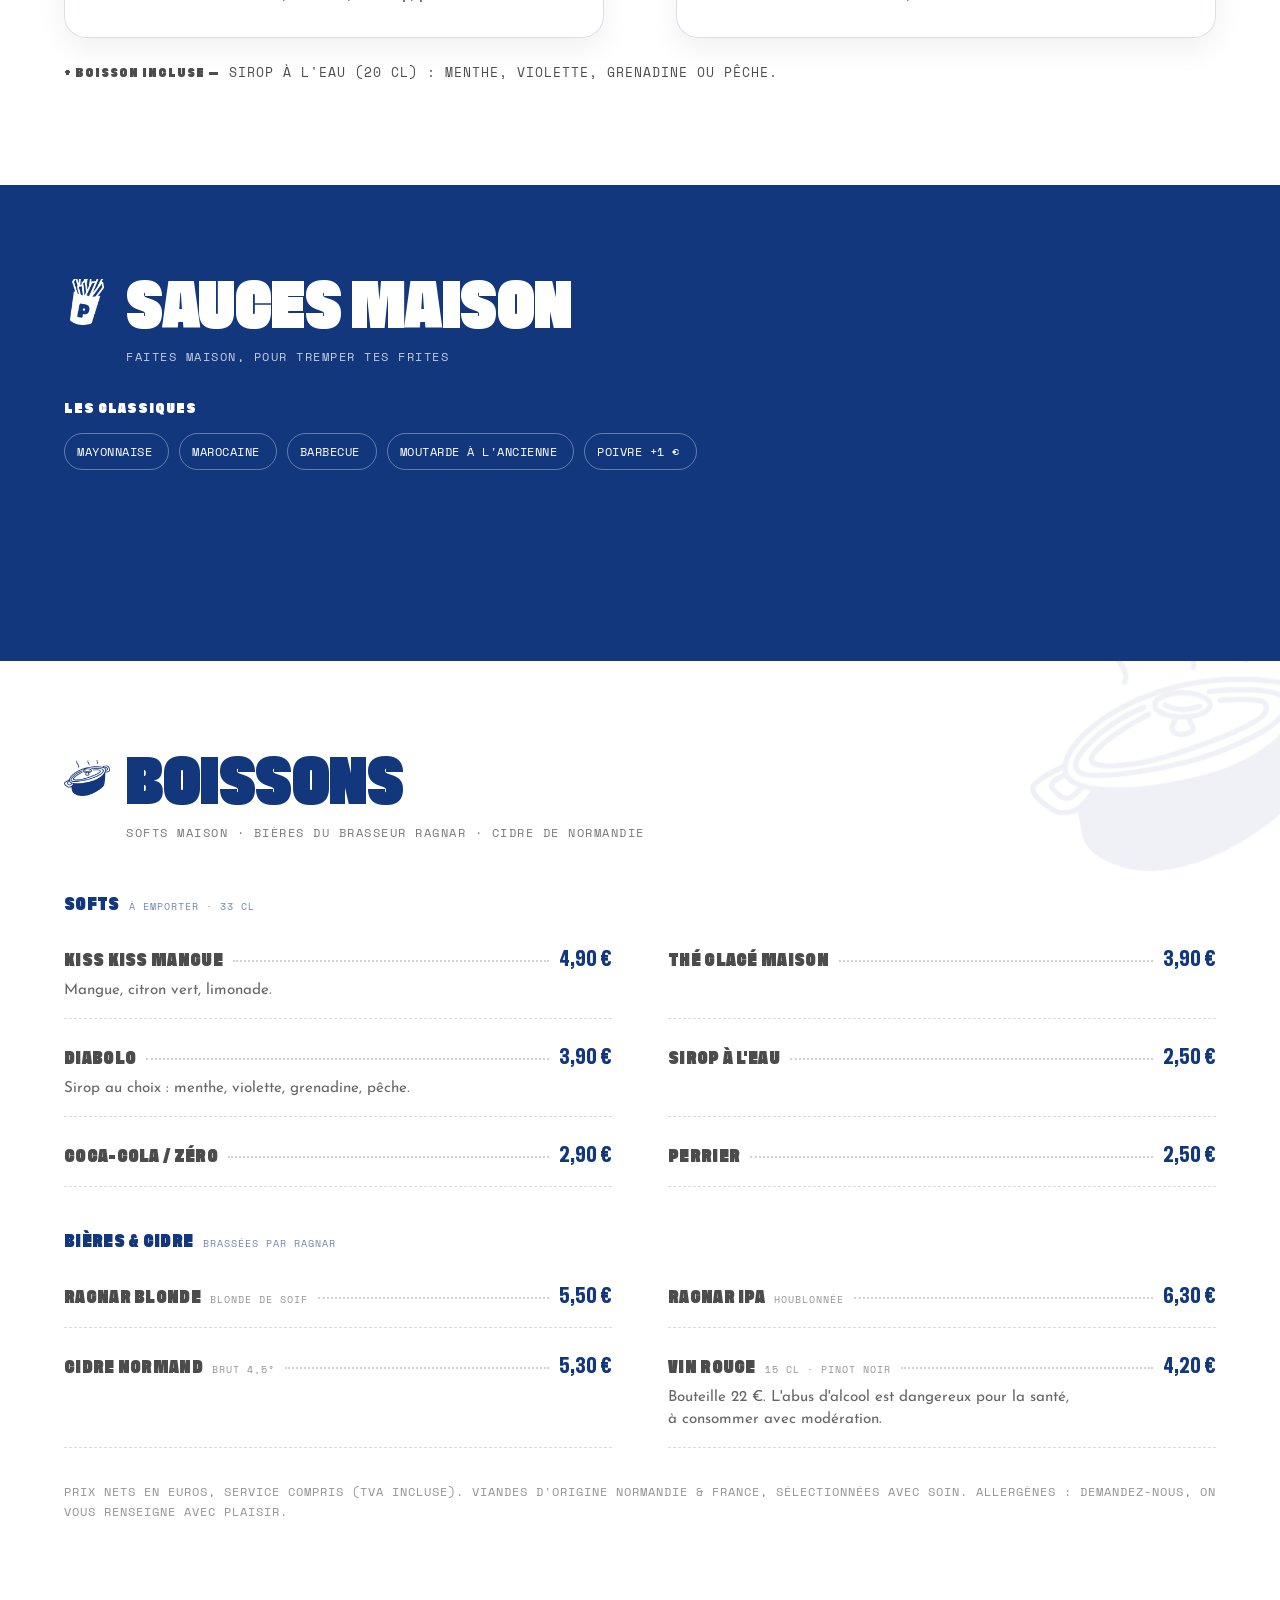
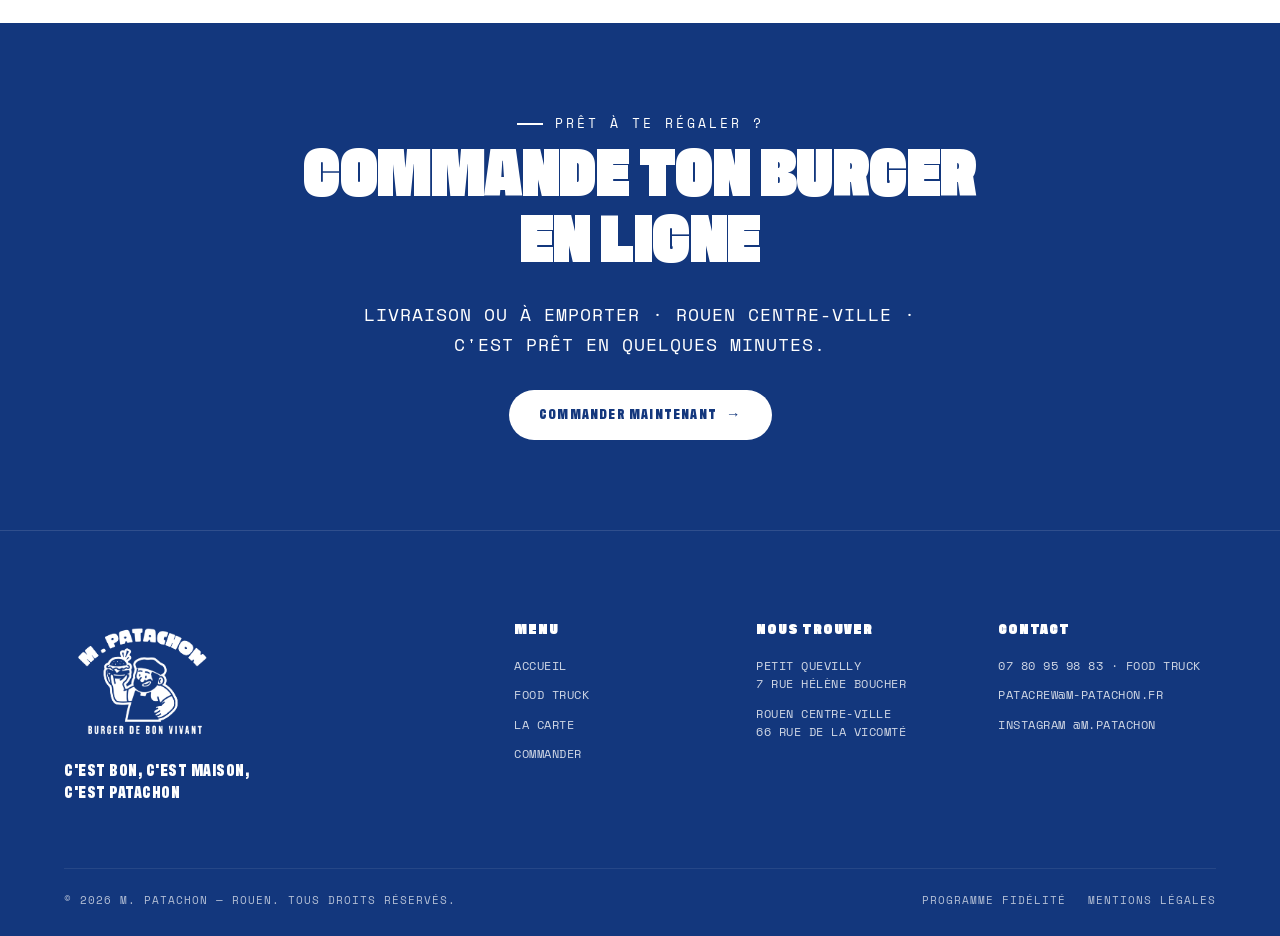
<file: la-carte.html>
<!DOCTYPE html>
<html lang="fr">
<head>
  <meta charset="UTF-8">
  <meta name="viewport" content="width=device-width, initial-scale=1">
  <title>La Carte — Burgers fait maison à Rouen | M. Patachon</title>
  <meta name="description" content="La carte M. Patachon : burgers fait maison, le Chirac (poutine revisitée), sides, menu enfant, boissons. Élu meilleur burger de Normandie. Commande en ligne.">
  <link rel="icon" href="assets/logo-header.png">
  <link rel="canonical" href="https://m-patachon.fr/la-carte.html">
  <meta property="og:type" content="website">
  <meta property="og:title" content="La Carte — Burgers fait maison à Rouen | M. Patachon">
  <meta property="og:description" content="Burgers faits maison dès 13 €, recette du moment, sides, menu enfant, boissons locales. Livraison et à emporter à Rouen.">
  <meta property="og:url" content="https://m-patachon.fr/la-carte.html">
  <meta property="og:image" content="https://m-patachon.fr/assets/photos/knife-cut.jpg">
  <meta property="og:locale" content="fr_FR">
  <link rel="preload" as="image" href="assets/photos/knife-cut.jpg" fetchpriority="high">
  <link rel="stylesheet" href="styles.css?v=13">
  <script type="application/ld+json">
  {
    "@context": "https://schema.org",
    "@type": "Menu",
    "name": "La Carte M. Patachon",
    "url": "https://m-patachon.fr/la-carte.html",
    "inLanguage": "fr",
    "hasMenuSection": [
      {
        "@type": "MenuSection", "name": "Recette du moment",
        "hasMenuItem": [
          { "@type": "MenuItem", "name": "Le Mexichon (édition limitée)", "description": "Confit de tomates et poivrons, pickles de jalapeño, sauce fromages frais au jalapeño haché, coriandre et épices mexicaines, viande au choix (ou veggie), cheddar maturé fondant, pain du boulanger.", "offers": { "@type": "Offer", "price": "15.00", "priceCurrency": "EUR" } }
        ]
      },
      {
        "@type": "MenuSection", "name": "Les burgers",
        "hasMenuItem": [
          { "@type": "MenuItem", "name": "Le Classique", "description": "Protéine au choix, cheddar, sauce crème, confit d'oignons, pickles, salade.", "offers": { "@type": "Offer", "price": "13.00", "priceCurrency": "EUR" } },
          { "@type": "MenuItem", "name": "Le Normand", "offers": { "@type": "Offer", "price": "13.00", "priceCurrency": "EUR" } },
          { "@type": "MenuItem", "name": "Le Chèvre-miel", "offers": { "@type": "Offer", "price": "13.00", "priceCurrency": "EUR" } },
          { "@type": "MenuItem", "name": "Le Pestochon", "offers": { "@type": "Offer", "price": "15.00", "priceCurrency": "EUR" } },
          { "@type": "MenuItem", "name": "Le Patachizo", "offers": { "@type": "Offer", "price": "15.00", "priceCurrency": "EUR" } }
        ]
      },
      {
        "@type": "MenuSection", "name": "Menu enfant",
        "hasMenuItem": [ { "@type": "MenuItem", "name": "Menu enfant (1 plat + 1 boisson + frites)", "offers": { "@type": "Offer", "price": "12.90", "priceCurrency": "EUR" } } ]
      }
    ]
  }
  </script>
</head>
<body class="home ftpage has-notice">

  <div class="scroll-progress" aria-hidden="true"></div>

  <!-- ============ HEADER ============ -->
  <!-- ============ BANDEAU INFO : fermeture temporaire rive gauche ============ -->
  <div class="notice-bar" role="status"><p><strong>Petit-Quevilly fermé temporairement</strong> <span>· On reste ouvert à Rouen centre-ville !</span></p></div>
  <header class="header">
    <div class="container">
      <a href="index.html" class="header__logo"><img src="assets/logo-header.png" alt="M. Patachon"></a>
      <nav class="nav" id="nav">
        <a href="index.html" class="nav__link">Accueil</a>
        <a href="food-truck.html" class="nav__link">Food truck</a>
        <a href="la-carte.html" class="nav__link is-active">La Carte</a>
        <div class="lang-switch lang-switch--nav" role="group" aria-label="Langue">
          <button type="button" class="lang-switch__toggle" data-lang-toggle aria-haspopup="true" aria-expanded="false">
            <span class="lang-flag" data-lang-flag="fr"></span><span data-lang-code>FR</span>
            <svg class="lang-caret" viewBox="0 0 10 6" fill="none" stroke="currentColor" stroke-width="1.6" aria-hidden="true"><path d="M1 1l4 4 4-4"/></svg>
          </button>
          <div class="lang-switch__menu">
            <button type="button" data-lang-btn="fr" class="is-active"><span class="lang-flag" data-lang-flag="fr"></span>Français</button>
            <button type="button" data-lang-btn="en"><span class="lang-flag" data-lang-flag="en"></span>English</button>
            <button type="button" data-lang-btn="es"><span class="lang-flag" data-lang-flag="es"></span>Español</button>
            <button type="button" data-lang-btn="de"><span class="lang-flag" data-lang-flag="de"></span>Deutsch</button>
          </div>
        </div>
      </nav>
      <div class="header__cta">
        <div class="lang-switch lang-switch--head" role="group" aria-label="Langue">
          <button type="button" class="lang-switch__toggle" data-lang-toggle aria-haspopup="true" aria-expanded="false">
            <span class="lang-flag" data-lang-flag="fr"></span><span data-lang-code>FR</span>
            <svg class="lang-caret" viewBox="0 0 10 6" fill="none" stroke="currentColor" stroke-width="1.6" aria-hidden="true"><path d="M1 1l4 4 4-4"/></svg>
          </button>
          <div class="lang-switch__menu">
            <button type="button" data-lang-btn="fr" class="is-active"><span class="lang-flag" data-lang-flag="fr"></span>Français</button>
            <button type="button" data-lang-btn="en"><span class="lang-flag" data-lang-flag="en"></span>English</button>
            <button type="button" data-lang-btn="es"><span class="lang-flag" data-lang-flag="es"></span>Español</button>
            <button type="button" data-lang-btn="de"><span class="lang-flag" data-lang-flag="de"></span>Deutsch</button>
          </div>
        </div>
        <a href="https://bonne-nouvelle.marketplace.dood.com/fr" target="_blank" rel="noopener" class="btn btn--white">Commander</a>
        <button class="nav-toggle" id="navToggle" aria-label="Menu"><span></span><span></span><span></span></button>
      </div>
    </div>
  </header>

  <main class="page">

    <!-- ============ HERO ============ -->
    <section class="ftp-hero">
      <div class="ftp-hero__bg" style="background-image:url('assets/photos/knife-cut.jpg');background-position:center 58%;"></div>
      <div class="ftp-hero__inner">
        <p class="eyebrow">La carte · Élu meilleur burger de Normandie</p>
        <h1 class="ftp-hero__title ftp-hero__title--xl">La carte</h1>
        <p class="ftp-hero__sub">
          Du fait maison, des produits bien choisis, des recettes généreuses — pour les viandards
          comme pour les végé. Compose ton burger et commande en ligne en 2 minutes.
        </p>
        <div class="ftp-hero__cta">
          <a href="https://bonne-nouvelle.marketplace.dood.com/fr" target="_blank" rel="noopener" class="btn btn--white">Commander en ligne <span class="arrow">→</span></a>
          <a href="#burgers" class="btn btn--outline-white">Voir les burgers</a>
          <a href="https://patachon-dashboard.vercel.app/menu/allergenes/5c3d3d1d-c3cc-460f-bac0-c1832483015d" target="_blank" rel="noopener" class="btn btn--outline-white">Allergènes <span class="arrow">↗</span></a>
        </div>
        <div class="ftp-trustline"><span>100% fait maison</span><span>Pain du boulanger</span><span>Option végé</span></div>
      </div>
      <div class="hero__scroll" aria-hidden="true"></div>
    </section>

    <!-- ============ RECETTES DU MOMENT ============ -->
    <section class="section section--white has-deco">
      <span class="deco deco--float" data-parallax="0.18" style="width:min(30vw,320px);height:320px;top:-60px;right:-60px;background-image:url('assets/icons/fries.png');"></span>
      <div class="container">
        <p class="eyebrow" data-reveal>Édition limitée</p>
        <h2 class="title-lg" data-reveal style="--i:1;color:var(--marine)">La recette du moment</h2>
        <article class="momo-feature" data-reveal="zoom">
          <div class="momo-feature__media">
            <span class="momo-feature__tag">Nouveau · Édition limitée</span>
            <img src="assets/photos/recette-moment.jpg" alt="Le Mexichon — confit de tomates et poivrons, pickles de jalapeño, cheddar maturé">
          </div>
          <div class="momo-feature__body">
            <div class="momo-feature__row">
              <h3 class="momo-feature__name">Le Mexichon</h3>
              <span class="momo-feature__price">15 €</span>
            </div>
            <p class="momo-feature__desc">
              Confit de tomates et poivrons, pickles de jalapeño, sauce fromages frais au jalapeño haché,
              coriandre &amp; épices mexicaines, viande au choix (ou veggie), cheddar maturé fondant,
              et un pain toujours aussi boulanger.
            </p>
            <div class="momo-feature__ings">
              <span>Confit tomates &amp; poivrons</span><span>Pickles de jalapeño</span><span>Sauce fromages frais</span>
              <span>Coriandre &amp; épices mexicaines</span><span>Viande au choix (ou veggie)</span><span>Cheddar maturé</span><span>Pain du boulanger</span>
            </div>
            <a href="https://bonne-nouvelle.marketplace.dood.com/fr" target="_blank" rel="noopener" class="btn btn--white">Commander <span class="arrow">→</span></a>
          </div>
        </article>
      </div>
    </section>

    <!-- ============ LES BURGERS ============ -->
    <section class="section section--marine has-deco" id="burgers">
      <span class="deco deco--float" data-parallax="-0.16" style="width:min(36vw,420px);height:420px;bottom:-100px;left:-90px;background-image:url('assets/icons/white/burger.png');"></span>
      <div class="container">
        <div class="menu-head" data-reveal>
          <img src="assets/icons/white/burger.png" alt="">
          <div class="menu-head__t"><h2 class="title-lg">Les burgers</h2><p>Une recette, une protéine au choix</p></div>
        </div>
        <div class="menu-grid" data-reveal style="--i:1">
          <div class="menu-item">
            <div class="menu-item__row"><span class="menu-item__name">Le Classique</span><span class="menu-item__dots"></span><span class="menu-item__price">13 €</span></div>
            <p class="menu-item__desc">Protéine au choix, cheddar, sauce crème, confit d'oignons, pickles de cornichons, salade.</p>
          </div>
          <div class="menu-item">
            <div class="menu-item__row"><span class="menu-item__name">Le Normand</span><span class="menu-item__dots"></span><span class="menu-item__price">13 €</span></div>
            <p class="menu-item__desc">Protéine au choix, camembert rôti, sauce calvados, pomme cuite, salade.</p>
          </div>
          <div class="menu-item">
            <div class="menu-item__row"><span class="menu-item__name">Le Chèvre-miel</span><span class="menu-item__dots"></span><span class="menu-item__price">13 €</span></div>
            <p class="menu-item__desc">Protéine au choix, chèvre, noix, sauce miel-moutarde, confit d'oignons, salade.</p>
          </div>
          <div class="menu-item">
            <div class="menu-item__row"><span class="menu-item__name">Le Pestochon</span><span class="menu-item__dots"></span><span class="menu-item__price">15 €</span></div>
            <p class="menu-item__desc">Protéine au choix, mozzarella, crème de pesto, confit de tomate, oignons et câpres, salade.</p>
          </div>
          <div class="menu-item">
            <div class="menu-item__row"><span class="menu-item__name">Le Patachizo</span><span class="menu-item__dots"></span><span class="menu-item__price">15 €</span></div>
            <p class="menu-item__desc">Protéine au choix, chèvre, crème de chorizo, chips de chorizo, confit d'oignons, salade.</p>
          </div>
          <div class="menu-item">
            <div class="menu-item__row"><span class="menu-item__name">Le Moment</span><span class="menu-item__dots"></span><span class="menu-item__price">15 €</span></div>
            <p class="menu-item__desc">La recette éphémère du chef. À découvrir au comptoir (ou en ligne selon la saison).</p>
          </div>
        </div>

        <div class="compose" data-reveal style="--i:2">
          <div class="compose__head">
            <span class="compose__step">01</span>
            <h3>Choisis ta protéine</h3>
            <p>Incluse — même prix, aucun supplément</p>
          </div>
          <div class="prots">
            <div class="prot"><span class="prot__ic"><img src="assets/icons/cocotte.png" alt=""></span><span class="prot__name">Bœuf bourguignon</span><span class="prot__tag">Mijoté maison</span></div>
            <div class="prot"><span class="prot__ic"><img src="assets/icons/patty.png" alt=""></span><span class="prot__name">Bœuf normand</span><span class="prot__tag">Haché frais</span></div>
            <div class="prot"><span class="prot__ic"><img src="assets/icons/drumstick.png" alt=""></span><span class="prot__name">Poulet frit</span><span class="prot__tag">Croustillant</span></div>
            <div class="prot"><span class="prot__ic"><img src="assets/icons/wheat.png" alt=""></span><span class="prot__name">Végétarien</span><span class="prot__tag">HappyVore · 100% végétal</span></div>
          </div>
        </div>

        <div class="boost" data-reveal style="--i:3">
          <div class="boost__head">
            <span class="compose__step">02</span>
            <h3>Gonfle ton burger</h3>
          </div>
          <div class="boosts">
            <span class="boost__item">Double viande <b>+3 €</b></span>
            <span class="boost__item">Double fromage <b>+2 €</b></span>
            <span class="boost__item">Bacon <b>+2 €</b></span>
          </div>
          <div class="menu-up">
            <span class="menu-up__ic"><img src="assets/icons/friesbox.png" alt=""></span>
            <span class="menu-up__txt">
              <span class="menu-up__label">Passe en menu</span>
              <span class="menu-up__sub">Frites maison + sauce, ou coleslaw</span>
            </span>
            <span class="menu-up__price">+3 €</span>
          </div>
        </div>
      </div>
    </section>

    <!-- ============ LE CHIRAC ============ -->
    <section class="section section--white has-deco">
      <span class="deco deco--float" data-parallax="0.18" style="width:min(30vw,340px);height:340px;top:-70px;right:-70px;background-image:url('assets/icons/friesbox.png');"></span>
      <div class="container">
        <div class="menu-head" data-reveal>
          <img src="assets/icons/cocotte.png" alt="">
          <div class="menu-head__t"><h2 class="title-lg" style="color:var(--marine)">Le Chirac</h2><p>Notre poutine revisitée à la française</p></div>
        </div>
        <div class="menu-grid" data-reveal style="--i:1">
          <div class="menu-item">
            <div class="menu-item__row"><span class="menu-item__name">Petit joueur</span><span class="menu-item__dots"></span><span class="menu-item__price">13,90 €</span></div>
            <p class="menu-item__desc">1 protéine + 1 sauce au choix, sur un lit de frites maison.</p>
          </div>
          <div class="menu-item">
            <div class="menu-item__row"><span class="menu-item__name">Vaillant</span><span class="menu-item__dots"></span><span class="menu-item__price">17,50 €</span></div>
            <p class="menu-item__desc">2 protéines + 2 sauces au choix. Pour les bons vivants.</p>
          </div>
          <div class="menu-item">
            <div class="menu-item__row"><span class="menu-item__name">Affamé</span><span class="menu-item__dots"></span><span class="menu-item__price">21,50 €</span></div>
            <p class="menu-item__desc">3 protéines + 3 sauces au choix. Le défi ultime.</p>
          </div>
        </div>
        <div class="compose" data-reveal style="--i:2">
          <div class="compose__head">
            <span class="compose__step">01</span>
            <h3>Choisis tes protéines</h3>
            <p>Selon la taille — 1, 2 ou 3 au choix</p>
          </div>
          <div class="prots">
            <div class="prot"><span class="prot__ic"><img src="assets/icons/white/cocotte.png" alt=""></span><span class="prot__name">Bœuf bourguignon</span><span class="prot__tag">Mijoté maison</span></div>
            <div class="prot"><span class="prot__ic"><img src="assets/icons/white/drumstick.png" alt=""></span><span class="prot__name">Poulet frit</span><span class="prot__tag">Croustillant</span></div>
            <div class="prot"><span class="prot__ic"><img src="assets/icons/white/sausage.png" alt=""></span><span class="prot__name">Saucisse de canard</span><span class="prot__tag">Fumée</span></div>
            <div class="prot"><span class="prot__ic"><img src="assets/icons/white/wheat.png" alt=""></span><span class="prot__name">Végétarien</span><span class="prot__tag">100% végétal</span></div>
          </div>
        </div>
        <div class="opt-block" data-reveal style="--i:3">
          <h4>Choix de la sauce <span>(servie sur les protéines)</span></h4>
          <div class="opts">
            <span class="opt">Cheddar</span><span class="opt">Camembert</span><span class="opt">Roquefort</span>
            <span class="opt">Poivre</span><span class="opt">Moutarde à l'ancienne</span>
          </div>
        </div>
      </div>
    </section>

    <!-- ============ SIDES ============ -->
    <section class="section section--marine has-deco">
      <span class="deco deco--float" data-parallax="-0.14" style="width:min(28vw,320px);height:320px;bottom:-80px;right:-60px;background-image:url('assets/icons/white/drumstick.png');"></span>
      <div class="container">
        <div class="menu-head" data-reveal>
          <img src="assets/icons/white/patty.png" alt="">
          <div class="menu-head__t"><h2 class="title-lg">Sides</h2><p>À côté ou à partager</p></div>
        </div>
        <div class="menu-grid" data-reveal style="--i:1">
          <div class="menu-item">
            <div class="menu-item__row"><span class="menu-item__name">Burger cocotte</span><span class="menu-item__dots"></span><span class="menu-item__price">7,90 €</span></div>
            <p class="menu-item__desc">Poulet frit maison, cheddar, sauce barbecue, pain brioché.</p>
          </div>
          <div class="menu-item">
            <div class="menu-item__row"><span class="menu-item__name">Frites maison</span><span class="menu-item__dots"></span><span class="menu-item__price">3,50 €</span></div>
          </div>
          <div class="menu-item">
            <div class="menu-item__row"><span class="menu-item__name">Salade coleslaw</span><span class="menu-item__dots"></span><span class="menu-item__price">3,50 €</span></div>
          </div>
          <div class="menu-item">
            <div class="menu-item__row"><span class="menu-item__name">Cookie pur beurre</span><span class="menu-item__dots"></span><span class="menu-item__price">2,90 €</span></div>
          </div>
        </div>
      </div>
    </section>

    <!-- ============ MENU ENFANT ============ -->
    <section class="section section--white has-deco">
      <span class="deco deco--float" data-parallax="0.16" style="width:min(28vw,320px);height:320px;top:-60px;right:-60px;background-image:url('assets/icons/fries.png');"></span>
      <div class="container">
        <div class="menu-head" data-reveal>
          <img src="assets/icons/friesbox.png" alt="">
          <div class="menu-head__t"><h2 class="title-lg" style="color:var(--marine)">Menu enfant</h2><p>12,90 € · 1 plat au choix + une boisson</p></div>
        </div>
        <div class="kids" data-reveal>
          <div class="kids__opt">
            <div class="kids__ic"><img src="assets/icons/burger.png" alt=""><span class="kids__plus">+</span><img src="assets/icons/friesbox.png" alt=""></div>
            <h4>Burger Patatoune + frites</h4>
            <p>Poulet frit maison, cheddar, ketchup, pain brioché.</p>
          </div>
          <div class="kids__or">ou</div>
          <div class="kids__opt">
            <div class="kids__ic"><img src="assets/icons/drumstick.png" alt=""><span class="kids__plus">+</span><img src="assets/icons/friesbox.png" alt=""></div>
            <h4>Poulet frit + frites</h4>
            <p>Poulet frit maison, servi avec des frites maison.</p>
          </div>
        </div>
        <p class="kids__drink" data-reveal><b>+ Boisson incluse —</b> Sirop à l'eau (20 cl) : menthe, violette, grenadine ou pêche.</p>
      </div>
    </section>

    <!-- ============ SAUCES MAISON ============ -->
    <section class="section section--marine has-deco">
      <span class="deco deco--float" data-parallax="-0.16" style="width:min(30vw,340px);height:340px;bottom:-90px;left:-70px;background-image:url('assets/icons/white/friesbox.png');"></span>
      <div class="container">
        <div class="menu-head" data-reveal>
          <img src="assets/icons/white/friesbox.png" alt="">
          <div class="menu-head__t"><h2 class="title-lg">Sauces maison</h2><p>Faites maison, pour tremper tes frites</p></div>
        </div>
        <div class="opt-block" data-reveal style="--i:1">
          <h4>Les classiques</h4>
          <div class="opts">
            <span class="opt">Mayonnaise</span><span class="opt">Marocaine</span><span class="opt">Barbecue</span>
            <span class="opt">Moutarde à l'ancienne</span><span class="opt">Poivre +1 €</span>
          </div>
        </div>
        <div class="opt-block" data-reveal style="--i:2">
          <h4>Fondue au fromage <span>(à saucer)</span></h4>
          <div class="opts">
            <span class="opt">Cheddar +1,50 €</span><span class="opt">Camembert +1,50 €</span><span class="opt">Roquefort +1,50 €</span>
          </div>
        </div>
      </div>
    </section>

    <!-- ============ BOISSONS ============ -->
    <section class="section section--white has-deco">
      <span class="deco deco--float" data-parallax="0.16" style="width:min(26vw,300px);height:300px;bottom:-70px;right:-50px;background-image:url('assets/icons/cocotte.png');"></span>
      <div class="container">
        <div class="menu-head" data-reveal>
          <img src="assets/icons/cocotte.png" alt="">
          <div class="menu-head__t"><h2 class="title-lg" style="color:var(--marine)">Boissons</h2><p>Softs maison · bières du brasseur Ragnar · cidre de Normandie</p></div>
        </div>
        <div class="menu-grid" data-reveal style="--i:1">
          <div class="menu-item menu-item--wide" style="border:0;padding-bottom:4px;"><span class="menu-item__name" style="color:var(--marine)">Softs <small>à emporter · 33 cl</small></span></div>
          <div class="menu-item">
            <div class="menu-item__row"><span class="menu-item__name">Kiss Kiss Mangue</span><span class="menu-item__dots"></span><span class="menu-item__price">4,90 €</span></div>
            <p class="menu-item__desc">Mangue, citron vert, limonade.</p>
          </div>
          <div class="menu-item">
            <div class="menu-item__row"><span class="menu-item__name">Thé glacé maison</span><span class="menu-item__dots"></span><span class="menu-item__price">3,90 €</span></div>
          </div>
          <div class="menu-item">
            <div class="menu-item__row"><span class="menu-item__name">Diabolo</span><span class="menu-item__dots"></span><span class="menu-item__price">3,90 €</span></div>
            <p class="menu-item__desc">Sirop au choix : menthe, violette, grenadine, pêche.</p>
          </div>
          <div class="menu-item">
            <div class="menu-item__row"><span class="menu-item__name">Sirop à l'eau</span><span class="menu-item__dots"></span><span class="menu-item__price">2,50 €</span></div>
          </div>
          <div class="menu-item">
            <div class="menu-item__row"><span class="menu-item__name">Coca-Cola / Zéro</span><span class="menu-item__dots"></span><span class="menu-item__price">2,90 €</span></div>
          </div>
          <div class="menu-item">
            <div class="menu-item__row"><span class="menu-item__name">Perrier</span><span class="menu-item__dots"></span><span class="menu-item__price">2,50 €</span></div>
          </div>

          <div class="menu-item menu-item--wide" style="border:0;padding-bottom:4px;margin-top:18px;"><span class="menu-item__name" style="color:var(--marine)">Bières &amp; cidre <small>brassées par Ragnar</small></span></div>
          <div class="menu-item">
            <div class="menu-item__row"><span class="menu-item__name">Ragnar Blonde <small>blonde de soif</small></span><span class="menu-item__dots"></span><span class="menu-item__price">5,50 €</span></div>
          </div>
          <div class="menu-item">
            <div class="menu-item__row"><span class="menu-item__name">Ragnar IPA <small>houblonnée</small></span><span class="menu-item__dots"></span><span class="menu-item__price">6,30 €</span></div>
          </div>
          <div class="menu-item">
            <div class="menu-item__row"><span class="menu-item__name">Cidre normand <small>brut 4,5°</small></span><span class="menu-item__dots"></span><span class="menu-item__price">5,30 €</span></div>
          </div>
          <div class="menu-item">
            <div class="menu-item__row"><span class="menu-item__name">Vin rouge <small>15 cl · pinot noir</small></span><span class="menu-item__dots"></span><span class="menu-item__price">4,20 €</span></div>
            <p class="menu-item__desc">Bouteille 22 €. L'abus d'alcool est dangereux pour la santé, à consommer avec modération.</p>
          </div>
        </div>
        <p class="mono" data-reveal style="--i:2;margin-top:34px;font-size:.72rem;opacity:.6;">Prix nets en euros, service compris (TVA incluse). Viandes d'origine Normandie &amp; France, sélectionnées avec soin. Allergènes : demandez-nous, on vous renseigne avec plaisir.</p>
      </div>
    </section>

    <!-- ============ CTA COMMANDE ============ -->
    <section class="section section--marine order-cta has-deco">
      <span class="deco deco--float" data-parallax="0.2" style="width:min(34vw,380px);height:380px;top:-90px;left:-80px;background-image:url('assets/icons/white/burger.png');"></span>
      <div class="container">
        <p class="eyebrow" data-reveal style="justify-content:center;">Prêt à te régaler ?</p>
        <h2 class="title-lg" data-reveal style="--i:1">Commande ton burger<br>en ligne</h2>
        <p class="mono" data-reveal style="--i:2;max-width:620px;margin:0 auto 30px;">Livraison ou à emporter · Rouen centre-ville · C'est prêt en quelques minutes.</p>
        <span data-reveal style="--i:3;display:inline-block;"><a href="https://bonne-nouvelle.marketplace.dood.com/fr" target="_blank" rel="noopener" class="btn btn--white">Commander maintenant <span class="arrow">→</span></a></span>
      </div>
    </section>

  </main>

  <!-- ============ FOOTER ============ -->
  <footer class="footer2">
    <div class="container">
      <div class="footer2__top">
        <div class="footer2__brand">
          <img class="footer2__logo" src="assets/logo-blanc.png" alt="M. Patachon">
          <p class="footer2__sign">C'est bon, c'est maison, c'est Patachon</p>
        </div>
        <div class="footer2__cols">
          <div class="footer2__col">
            <h4>Menu</h4>
            <a href="index.html">Accueil</a>
            <a href="food-truck.html">Food truck</a>
            <a href="la-carte.html">La Carte</a>
            <a href="https://bonne-nouvelle.marketplace.dood.com/fr" target="_blank" rel="noopener">Commander</a>
          </div>
          <div class="footer2__col">
            <h4>Nous trouver</h4>
            <a href="https://share.google/FiSBdYS68avdDfdCx" target="_blank" rel="noopener">Petit Quevilly<br>7 Rue Hélène Boucher</a>
            <a href="https://share.google/U9talpZV67t7AD55W" target="_blank" rel="noopener">Rouen Centre-ville<br>66 Rue de la Vicomté</a>
          </div>
          <div class="footer2__col">
            <h4>Contact</h4>
            <a href="tel:0780959883">07 80 95 98 83 · Food truck</a>
            <a href="mailto:patacrew@m-patachon.fr">patacrew@m-patachon.fr</a>
            <a href="https://www.instagram.com/m.patachon/" target="_blank" rel="noopener">Instagram @m.patachon</a>
          </div>
        </div>
      </div>
      <div class="footer2__bar">
        <span>© <span id="year"></span> M. Patachon — Rouen. Tous droits réservés.</span>
        <div class="footer2__links">
          <a href="#">Programme fidélité</a>
          <a href="mentions-legales.html">Mentions légales</a>
        </div>
      </div>
    </div>
  </footer>

  <!-- CTA sticky mobile -->
  <div class="sticky-cta">
    <button type="button" class="btn btn--outline-white sticky-cta__call" aria-label="Appeler un restaurant" aria-haspopup="dialog" data-call-open>
      <svg viewBox="0 0 24 24" fill="currentColor" aria-hidden="true"><path d="M6.6 10.8c1.4 2.8 3.8 5.2 6.6 6.6l2.2-2.2c.3-.3.7-.4 1-.3 1.1.4 2.4.6 3.6.6.6 0 1 .4 1 1V20c0 .6-.4 1-1 1C10.6 21 3 13.4 3 4c0-.6.4-1 1-1h3.5c.6 0 1 .4 1 1 0 1.3.2 2.5.6 3.6.1.3 0 .7-.3 1l-2.2 2.2z"/></svg>
    </button>
    <a href="https://bonne-nouvelle.marketplace.dood.com/fr" target="_blank" rel="noopener" class="btn btn--white sticky-cta__devis">Commander en ligne <span class="arrow">→</span></a>
  </div>

  <!-- Choix du restaurant à appeler -->
  <div class="call-sheet" id="callSheet" aria-hidden="true">
    <div class="call-sheet__backdrop" data-call-close></div>
    <div class="call-sheet__panel" role="dialog" aria-modal="true" aria-labelledby="callSheetTitle">
      <button type="button" class="call-sheet__close" aria-label="Fermer" data-call-close>&times;</button>
      <span class="call-sheet__kicker">Un burger à emporter ?</span>
      <h3 id="callSheetTitle">Quel resto appeler ?</h3>
      <!-- Fermeture temporaire : à la réouverture, remettre <a href="tel:0953459193" class="call-sheet__opt"> + le numéro 09 53 45 91 93 -->
      <div class="call-sheet__opt call-sheet__opt--off" aria-disabled="true">
        <span class="call-sheet__opt-info"><span class="call-sheet__opt-name">Petit Quevilly</span><span class="call-sheet__opt-sub">7 Rue Hélène Boucher</span></span>
        <span class="call-sheet__opt-num">Fermé temporairement</span>
      </div>
      <a href="tel:0955938278" class="call-sheet__opt">
        <span class="call-sheet__opt-info"><span class="call-sheet__opt-name">Rouen Centre-ville</span><span class="call-sheet__opt-sub">66 Rue de la Vicomté</span></span>
        <span class="call-sheet__opt-num">09 55 93 82 78</span>
      </a>
    </div>
  </div>

  <script src="i18n.js?v=13"></script>
  <script src="script.js?v=14"></script>
</body>
</html>
</file>
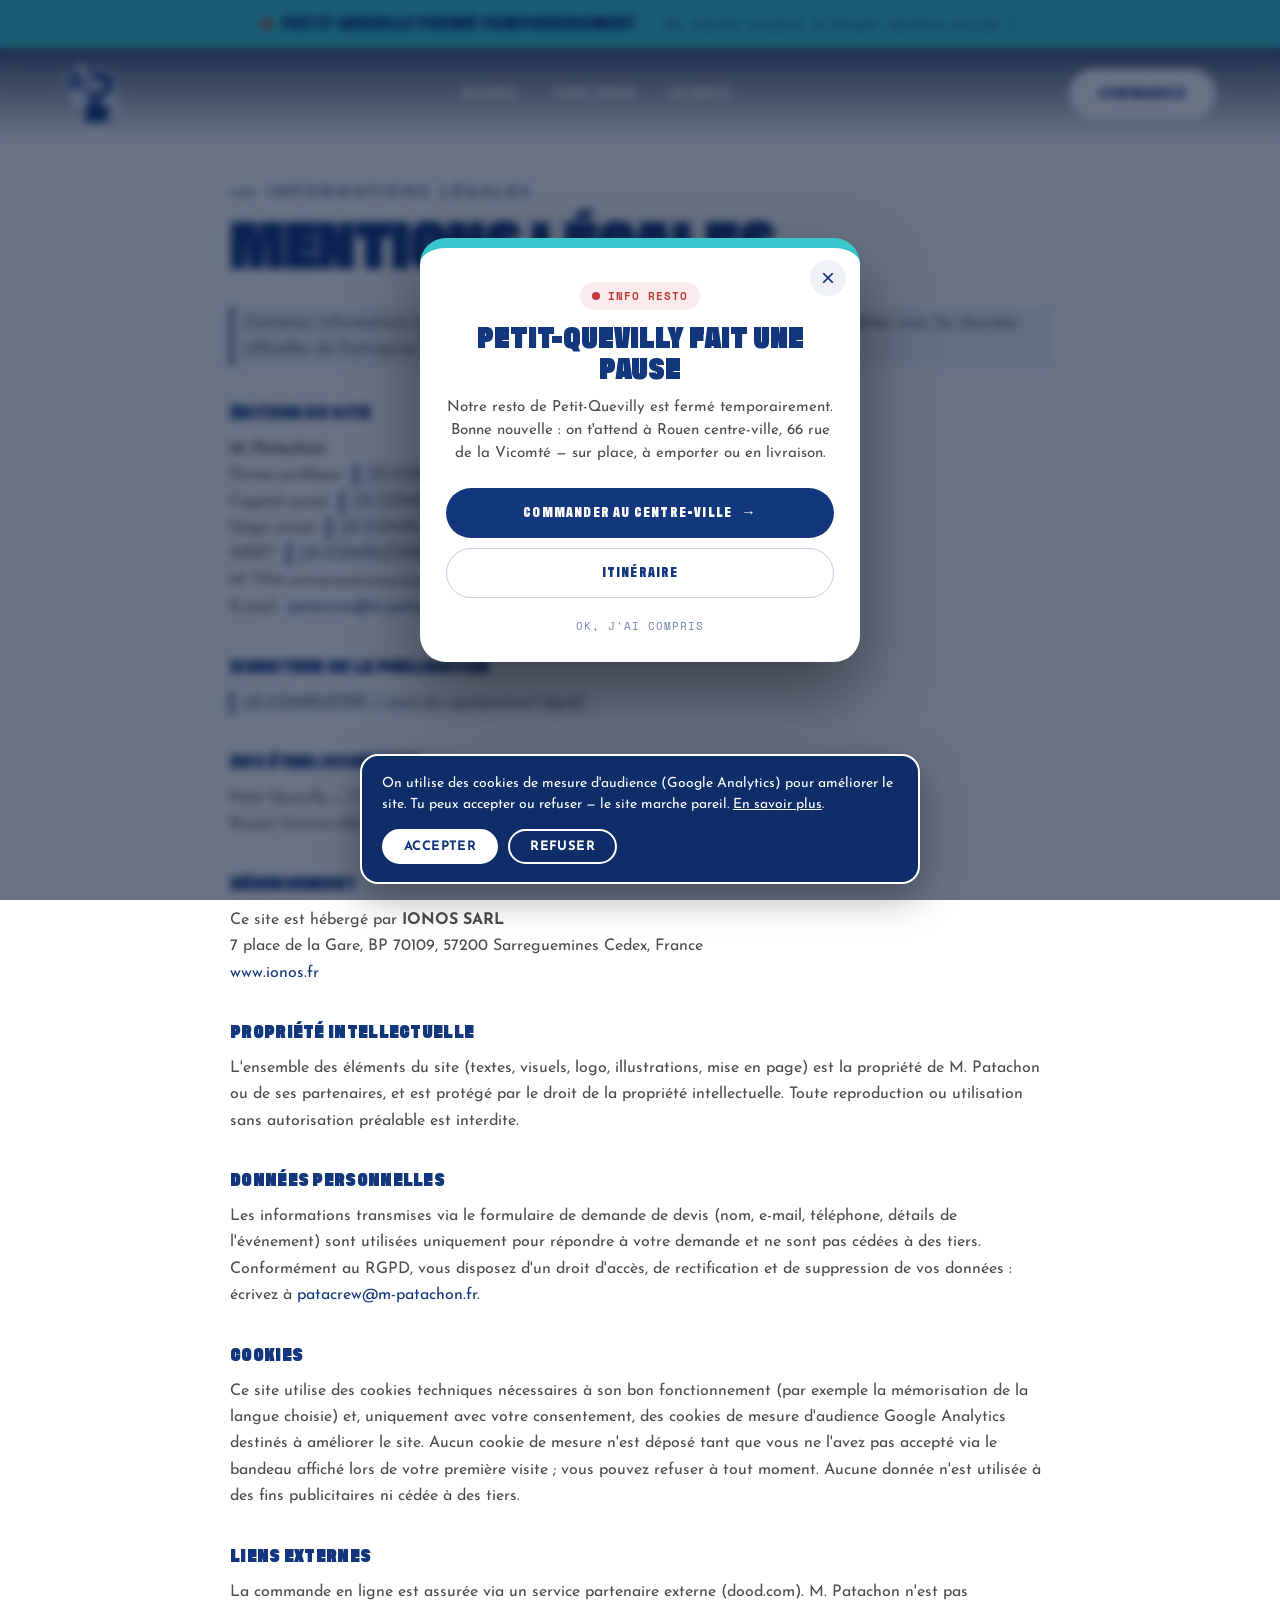
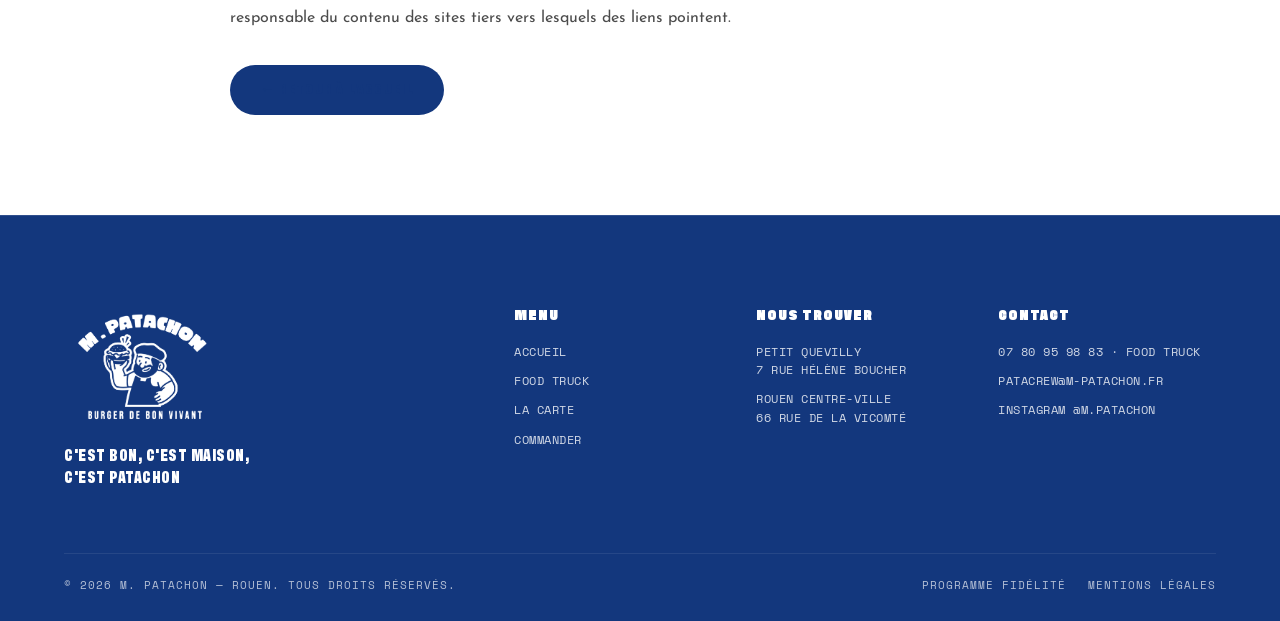
<file: mentions-legales.html>
<!DOCTYPE html>
<html lang="fr">
<head>
  <meta charset="UTF-8">
  <meta name="viewport" content="width=device-width, initial-scale=1">
  <title>Mentions légales — M. Patachon</title>
  <meta name="description" content="Mentions légales du site M. Patachon, restaurant de burgers à Rouen.">
  <meta name="robots" content="noindex, follow">
  <link rel="icon" href="assets/logo-header.png">
  <link rel="stylesheet" href="styles.css?v=13">
</head>
<body class="home has-notice">

  <div class="scroll-progress" aria-hidden="true"></div>

  <!-- ============ HEADER ============ -->
  <!-- ============ BANDEAU INFO : fermeture temporaire rive gauche ============ -->
  <div class="notice-bar" role="status"><p><strong>Petit-Quevilly fermé temporairement</strong> <span>· On reste ouvert à Rouen centre-ville !</span></p></div>
  <header class="header is-scrolled">
    <div class="container">
      <a href="index.html" class="header__logo"><img src="assets/logo-header.png" alt="M. Patachon"></a>
      <nav class="nav" id="nav">
        <a href="index.html" class="nav__link">Accueil</a>
        <a href="food-truck.html" class="nav__link">Food truck</a>
        <a href="la-carte.html" class="nav__link">La Carte</a>
      </nav>
      <div class="header__cta">
        <a href="https://bonne-nouvelle.marketplace.dood.com/fr" target="_blank" rel="noopener" class="btn btn--white">Commander</a>
        <button class="nav-toggle" id="navToggle" aria-label="Menu"><span></span><span></span><span></span></button>
      </div>
    </div>
  </header>

  <main class="page">
    <section class="section section--white" style="padding-top:calc(var(--header-h) + 40px);">
      <div class="container">
        <div class="legal">
          <p class="eyebrow">Informations légales</p>
          <h1 class="title-lg" style="color:var(--marine)">Mentions légales</h1>

          <p class="legal__todo">Certaines informations ci-dessous (identité juridique de la société) doivent être
          complétées avec les données officielles de l'entreprise. Elles sont obligatoires en France.</p>

          <h2>Éditeur du site</h2>
          <p>
            <strong>M. Patachon</strong><br>
            Forme juridique : <span class="legal__todo">[À COMPLÉTER — ex. SAS / SARL]</span><br>
            Capital social : <span class="legal__todo">[À COMPLÉTER]</span><br>
            Siège social : <span class="legal__todo">[À COMPLÉTER — adresse]</span><br>
            SIRET : <span class="legal__todo">[À COMPLÉTER]</span> · RCS : <span class="legal__todo">[À COMPLÉTER]</span><br>
            N° TVA intracommunautaire : <span class="legal__todo">[À COMPLÉTER]</span><br>
            E-mail : <a href="mailto:patacrew@m-patachon.fr">patacrew@m-patachon.fr</a>
          </p>

          <h2>Directeur de la publication</h2>
          <p><span class="legal__todo">[À COMPLÉTER — nom du représentant légal]</span></p>

          <h2>Nos établissements</h2>
          <p>
            Petit Quevilly — 7 Rue Hélène Boucher, 76100 Rouen — 09 53 45 91 93<br>
            Rouen Centre-ville — 66 Rue de la Vicomté, 76000 Rouen — 09 55 93 82 78
          </p>

          <h2>Hébergement</h2>
          <p>
            Ce site est hébergé par <strong>IONOS SARL</strong><br>
            7 place de la Gare, BP 70109, 57200 Sarreguemines Cedex, France<br>
            <a href="https://www.ionos.fr" target="_blank" rel="noopener">www.ionos.fr</a>
          </p>

          <h2>Propriété intellectuelle</h2>
          <p>
            L'ensemble des éléments du site (textes, visuels, logo, illustrations, mise en page) est la propriété
            de M. Patachon ou de ses partenaires, et est protégé par le droit de la propriété intellectuelle.
            Toute reproduction ou utilisation sans autorisation préalable est interdite.
          </p>

          <h2>Données personnelles</h2>
          <p>
            Les informations transmises via le formulaire de demande de devis (nom, e-mail, téléphone, détails
            de l'événement) sont utilisées uniquement pour répondre à votre demande et ne sont pas cédées à des tiers.
            Conformément au RGPD, vous disposez d'un droit d'accès, de rectification et de suppression de vos données :
            écrivez à <a href="mailto:patacrew@m-patachon.fr">patacrew@m-patachon.fr</a>.
          </p>

          <h2>Cookies</h2>
          <p>
            Ce site utilise des cookies techniques nécessaires à son bon fonctionnement (par exemple la
            mémorisation de la langue choisie) et, uniquement avec votre consentement, des cookies de mesure
            d'audience Google Analytics destinés à améliorer le site. Aucun cookie de mesure n'est déposé tant
            que vous ne l'avez pas accepté via le bandeau affiché lors de votre première visite&nbsp;; vous pouvez
            refuser à tout moment. Aucune donnée n'est utilisée à des fins publicitaires ni cédée à des tiers.
          </p>

          <h2>Liens externes</h2>
          <p>
            La commande en ligne est assurée via un service partenaire externe (dood.com). M. Patachon n'est pas
            responsable du contenu des sites tiers vers lesquels des liens pointent.
          </p>

          <p style="margin-top:34px;"><a href="index.html" class="btn btn--marine">← Retour à l'accueil</a></p>
        </div>
      </div>
    </section>
  </main>

  <!-- ============ FOOTER ============ -->
  <footer class="footer2">
    <div class="container">
      <div class="footer2__top">
        <div class="footer2__brand">
          <img class="footer2__logo" src="assets/logo-blanc.png" alt="M. Patachon">
          <p class="footer2__sign">C'est bon, c'est maison, c'est Patachon</p>
        </div>
        <div class="footer2__cols">
          <div class="footer2__col">
            <h4>Menu</h4>
            <a href="index.html">Accueil</a>
            <a href="food-truck.html">Food truck</a>
            <a href="la-carte.html">La Carte</a>
            <a href="https://bonne-nouvelle.marketplace.dood.com/fr" target="_blank" rel="noopener">Commander</a>
          </div>
          <div class="footer2__col">
            <h4>Nous trouver</h4>
            <a href="https://share.google/FiSBdYS68avdDfdCx" target="_blank" rel="noopener">Petit Quevilly<br>7 Rue Hélène Boucher</a>
            <a href="https://share.google/U9talpZV67t7AD55W" target="_blank" rel="noopener">Rouen Centre-ville<br>66 Rue de la Vicomté</a>
          </div>
          <div class="footer2__col">
            <h4>Contact</h4>
            <a href="tel:0780959883">07 80 95 98 83 · Food truck</a>
            <a href="mailto:patacrew@m-patachon.fr">patacrew@m-patachon.fr</a>
            <a href="https://www.instagram.com/m.patachon/" target="_blank" rel="noopener">Instagram @m.patachon</a>
          </div>
        </div>
      </div>
      <div class="footer2__bar">
        <span>© <span id="year"></span> M. Patachon — Rouen. Tous droits réservés.</span>
        <div class="footer2__links">
          <a href="#">Programme fidélité</a>
          <a href="mentions-legales.html">Mentions légales</a>
        </div>
      </div>
    </div>
  </footer>

  <script src="i18n.js?v=13"></script>
  <script src="script.js?v=14"></script>
</body>
</html>
</file>
<file: styles.css>
/* ==========================================================================
   M. PATACHON — Design System
   ========================================================================== */

/* ---- Fonts -------------------------------------------------------------- */
/* Corps mono + corps secondaire : équivalents Google gratuits */
@import url('https://fonts.googleapis.com/css2?family=Space+Mono:wght@400;700&family=Josefin+Sans:wght@400;600;700&display=swap');

/* Titres / nav : Antarctican Headline (police officielle M. Patachon) */
@font-face {
  font-family: 'Antarctican Headline';
  src: url('assets/fonts/AntarcticanHeadline-Medium.woff2') format('woff2'),
       url('assets/fonts/AntarcticanHeadline-Medium.woff') format('woff');
  font-weight: 500; font-style: normal; font-display: swap;
}
@font-face {
  font-family: 'Antarctican Headline';
  src: url('assets/fonts/AntarcticanHeadline-Semibold.woff2') format('woff2'),
       url('assets/fonts/AntarcticanHeadline-Semibold.woff') format('woff');
  font-weight: 600; font-style: normal; font-display: swap;
}
@font-face {
  font-family: 'Antarctican Headline';
  src: url('assets/fonts/AntarcticanHeadline-Bold.woff2') format('woff2'),
       url('assets/fonts/AntarcticanHeadline-Bold.woff') format('woff');
  font-weight: 700; font-style: normal; font-display: swap;
}
@font-face {
  font-family: 'Antarctican Headline';
  src: url('assets/fonts/AntarcticanHeadline-Black.woff2') format('woff2'),
       url('assets/fonts/AntarcticanHeadline-Black.woff') format('woff');
  font-weight: 800; font-style: normal; font-display: swap;
}
@font-face {
  font-family: 'Antarctican Headline';
  src: url('assets/fonts/AntarcticanHeadline-Ultrablack.woff2') format('woff2'),
       url('assets/fonts/AntarcticanHeadline-Ultrablack.woff') format('woff');
  font-weight: 900; font-style: normal; font-display: swap;
}

/* ---- Variables ---------------------------------------------------------- */
:root {
  --marine: #13377D;
  --marine-light: #1e4aa0;   /* nuance pour survols */
  --turquoise: #FFFFFF;      /* accent = blanc (palette marine + blanc) */
  --white: #FFFFFF;
  --grey: #4C4C4C;

  --font-title: 'Antarctican Headline', 'Arial Black', sans-serif;   /* titres / nav */
  --font-huge: 'Antarctican Headline', 'Arial Black', sans-serif;    /* très gros titres */
  --font-mono: 'Space Mono', monospace;                 /* corps machine à écrire */
  --font-body: 'Josefin Sans', sans-serif;              /* corps secondaire */

  --header-h: 92px;
  --maxw: 1200px;
  --radius-pill: 999px;
}

/* ---- Reset -------------------------------------------------------------- */
*, *::before, *::after { box-sizing: border-box; }
html { scroll-behavior: smooth; }
body {
  margin: 0;
  font-family: var(--font-body);
  color: var(--grey);
  background: var(--marine);
  -webkit-font-smoothing: antialiased;
  overflow-x: hidden;
}
img { max-width: 100%; display: block; }
a { color: inherit; text-decoration: none; }
ul { list-style: none; margin: 0; padding: 0; }

/* ---- Layout helpers ----------------------------------------------------- */
.container { width: 100%; max-width: var(--maxw); margin: 0 auto; padding: 0 24px; }
.section { padding: 90px 0; }
.section--marine { background: var(--marine); color: var(--white); }
.section--white  { background: var(--white);  color: var(--grey); }
.text-center { text-align: center; }

/* ---- Typographie -------------------------------------------------------- */
.title-xl {
  font-family: var(--font-huge);
  font-weight: 900;
  text-transform: uppercase;
  line-height: 0.95;
  letter-spacing: 1px;
  font-size: clamp(2.6rem, 8vw, 8rem);
  margin: 0 0 24px;
}
.title-lg {
  font-family: var(--font-title);
  font-weight: 900;
  text-transform: uppercase;
  line-height: 1;
  letter-spacing: 0.5px;
  font-size: clamp(2rem, 5vw, 4rem);
  margin: 0 0 24px;
}
.title-md {
  font-family: var(--font-title);
  font-weight: 800;
  text-transform: uppercase;
  font-size: clamp(1.3rem, 3vw, 2rem);
  margin: 0 0 16px;
}
.mono {
  font-family: var(--font-mono);
  text-transform: uppercase;
  letter-spacing: 1px;
  line-height: 1.7;
  font-size: clamp(0.95rem, 1.4vw, 1.15rem);
}
.eyebrow {
  font-family: var(--font-mono);
  text-transform: uppercase;
  letter-spacing: 3px;
  font-size: 0.8rem;
  color: var(--turquoise);
  margin: 0 0 12px;
}

/* ---- Boutons pill ------------------------------------------------------- */
.btn {
  display: inline-flex; align-items: center; justify-content: center; gap: 9px;
  font-family: var(--font-title);
  font-weight: 800;
  text-transform: uppercase;
  letter-spacing: 1.2px;
  font-size: 0.9rem;
  line-height: 1;
  height: 50px;
  padding: 0 28px;
  border-radius: var(--radius-pill);
  border: 2px solid transparent;
  cursor: pointer;
  transition: transform .15s ease, background .2s ease, color .2s ease;
  white-space: nowrap;
}
.btn:hover { transform: translateY(-2px); }
/* blanc sur fond marine */
.btn--white { background: var(--white); color: var(--marine); }
.btn--white:hover { background: var(--marine); color: var(--white); border-color: var(--white); }
/* marine sur fond blanc */
.btn--marine { background: var(--marine); color: var(--white); }
.btn--marine:hover { background: var(--marine-light); color: var(--white); }
/* contour */
.btn--outline-white { background: transparent; color: var(--white); border-color: var(--white); }
.btn--outline-white:hover { background: var(--white); color: var(--marine); }

/* ==========================================================================
   HEADER
   ========================================================================== */
.header {
  position: fixed; top: 0; left: 0; right: 0; z-index: 1000;
  height: var(--header-h);
  background: var(--marine);
  display: flex; align-items: center;
  box-shadow: 0 2px 14px rgba(0,0,0,.15);
}
.header .container { display: flex; align-items: center; justify-content: space-between; gap: 24px; }
.header__logo img { height: 60px; width: auto; }
.nav { display: flex; align-items: center; gap: 34px; }
.nav__link {
  font-family: var(--font-title);
  font-weight: 700;
  text-transform: uppercase;
  letter-spacing: 1px;
  font-size: 0.95rem;
  color: var(--white);
  transition: color .2s ease;
}
.nav__link:hover, .nav__link.is-active { color: var(--turquoise); }
.header__cta { display: flex; align-items: center; gap: 16px; }

/* Sélecteur de langue (dropdown) */
.lang-switch { position: relative; display: inline-block; }
.lang-flag { display: inline-block; width: 17px; height: 12px; border-radius: 2px; background-size: cover; background-position: center; box-shadow: 0 0 0 1px rgba(0,0,0,.14); flex: 0 0 auto; }
.lang-flag[data-lang-flag="fr"] { background-image: url("data:image/svg+xml,%3Csvg%20xmlns%3D%27http%3A%2F%2Fwww.w3.org%2F2000%2Fsvg%27%20viewBox%3D%270%200%203%202%27%3E%3Crect%20width%3D%273%27%20height%3D%272%27%20fill%3D%27%23fff%27%2F%3E%3Crect%20width%3D%271%27%20height%3D%272%27%20fill%3D%27%230055A4%27%2F%3E%3Crect%20x%3D%272%27%20width%3D%271%27%20height%3D%272%27%20fill%3D%27%23EF4135%27%2F%3E%3C%2Fsvg%3E"); }
.lang-flag[data-lang-flag="en"] { background-image: url("data:image/svg+xml,%3Csvg%20xmlns%3D%27http%3A%2F%2Fwww.w3.org%2F2000%2Fsvg%27%20viewBox%3D%270%200%2060%2030%27%3E%3Crect%20width%3D%2760%27%20height%3D%2730%27%20fill%3D%27%23012169%27%2F%3E%3Cpath%20d%3D%27M0%2C0%20L60%2C30%20M60%2C0%20L0%2C30%27%20stroke%3D%27%23fff%27%20stroke-width%3D%278%27%2F%3E%3Cpath%20d%3D%27M0%2C0%20L60%2C30%20M60%2C0%20L0%2C30%27%20stroke%3D%27%23C8102E%27%20stroke-width%3D%274%27%2F%3E%3Cpath%20d%3D%27M30%2C0%20V30%20M0%2C15%20H60%27%20stroke%3D%27%23fff%27%20stroke-width%3D%2710%27%2F%3E%3Cpath%20d%3D%27M30%2C0%20V30%20M0%2C15%20H60%27%20stroke%3D%27%23C8102E%27%20stroke-width%3D%276%27%2F%3E%3C%2Fsvg%3E"); }
.lang-flag[data-lang-flag="es"] { background-image: url("data:image/svg+xml,%3Csvg%20xmlns%3D%27http%3A%2F%2Fwww.w3.org%2F2000%2Fsvg%27%20viewBox%3D%270%200%203%202%27%3E%3Crect%20width%3D%273%27%20height%3D%272%27%20fill%3D%27%23AA151B%27%2F%3E%3Crect%20y%3D%270.5%27%20width%3D%273%27%20height%3D%271%27%20fill%3D%27%23F1BF00%27%2F%3E%3C%2Fsvg%3E"); }
.lang-flag[data-lang-flag="de"] { background-image: url("data:image/svg+xml,%3Csvg%20xmlns%3D%27http%3A%2F%2Fwww.w3.org%2F2000%2Fsvg%27%20viewBox%3D%270%200%205%203%27%3E%3Crect%20width%3D%275%27%20height%3D%273%27%20fill%3D%27%23FFCE00%27%2F%3E%3Crect%20width%3D%275%27%20height%3D%272%27%20fill%3D%27%23DD0000%27%2F%3E%3Crect%20width%3D%275%27%20height%3D%271%27%20fill%3D%27%23000%27%2F%3E%3C%2Fsvg%3E"); }

.lang-switch__toggle { display: inline-flex; align-items: center; gap: 7px; font-family: var(--font-mono); font-size: .7rem; letter-spacing: .5px; color: #fff; background: rgba(255,255,255,.08); border: 1px solid rgba(255,255,255,.26); padding: 6px 10px; border-radius: 999px; cursor: pointer; transition: background .2s var(--ease); }
.lang-switch__toggle:hover { background: rgba(255,255,255,.16); }
.lang-caret { width: 9px; height: 9px; margin-left: -1px; transition: transform .3s var(--ease); opacity: .75; }
.lang-switch.is-open .lang-caret { transform: rotate(180deg); }
.lang-switch__menu { position: absolute; top: calc(100% + 8px); right: 0; min-width: 158px; background: #fff; border-radius: 14px; box-shadow: 0 18px 42px rgba(0,0,0,.3); padding: 6px; opacity: 0; visibility: hidden; transform: translateY(-6px); transition: opacity .25s var(--ease), transform .25s var(--ease), visibility .25s var(--ease); z-index: 60; }
.lang-switch.is-open .lang-switch__menu { opacity: 1; visibility: visible; transform: translateY(0); }
.lang-switch__menu button { display: flex; align-items: center; gap: 10px; width: 100%; text-align: left; font-family: var(--font-mono); font-size: .74rem; letter-spacing: .3px; text-transform: uppercase; color: var(--marine); background: none; border: 0; padding: 9px 12px; border-radius: 9px; cursor: pointer; transition: background .18s var(--ease); }
.lang-switch__menu button:hover { background: rgba(19,55,125,.07); }
.lang-switch__menu button.is-active { background: var(--marine); color: #fff; }

.lang-switch--nav { display: none; }
@media (max-width: 860px) {
  .lang-switch--head { display: none; }
  /* Dans l'overlay mobile : pas de dropdown (il débordait hors écran).
     On affiche les 4 langues en ligne, toujours visibles. */
  .lang-switch--nav { display: block; margin-top: 30px; }
  .lang-switch--nav .lang-switch__toggle { display: none; }
  .lang-switch--nav .lang-switch__menu {
    position: static; opacity: 1; visibility: visible; transform: none;
    display: flex; flex-wrap: wrap; justify-content: center; gap: 8px;
    min-width: 0; background: transparent; box-shadow: none; padding: 0;
  }
  .lang-switch--nav .lang-switch__menu button {
    width: auto; color: #fff; background: rgba(255,255,255,.08);
    border: 1px solid rgba(255,255,255,.24); border-radius: 999px; padding: 9px 15px;
  }
  .lang-switch--nav .lang-switch__menu button:hover { background: rgba(255,255,255,.16); }
  .lang-switch--nav .lang-switch__menu button.is-active { background: #fff; color: var(--marine); border-color: #fff; }
}

/* burger toggle (mobile) */
.nav-toggle {
  display: none; flex-direction: column; gap: 5px;
  background: none; border: 0; cursor: pointer; padding: 8px;
}
.nav-toggle span { width: 26px; height: 3px; background: var(--white); border-radius: 3px; transition: .3s; }
.nav-toggle.is-open span:nth-child(1) { transform: translateY(8px) rotate(45deg); }
.nav-toggle.is-open span:nth-child(2) { opacity: 0; }
.nav-toggle.is-open span:nth-child(3) { transform: translateY(-8px) rotate(-45deg); }

/* offset pour header fixe */
.page { padding-top: var(--header-h); }

/* ==========================================================================
   HERO
   ========================================================================== */
.hero {
  position: relative;
  min-height: calc(100vh - var(--header-h));
  display: flex; align-items: center; justify-content: center;
  text-align: center;
  background: var(--marine) center/cover no-repeat;
  color: var(--white);
  padding: 60px 24px;
}
.hero::after {
  content: ''; position: absolute; inset: 0;
  background: linear-gradient(180deg, rgba(19,55,125,.35), rgba(19,55,125,.65));
}
.hero__inner { position: relative; z-index: 2; max-width: 720px; }
.hero__logo { width: min(480px, 80vw); margin: 0 auto 34px; filter: drop-shadow(0 6px 20px rgba(0,0,0,.3)); }

/* ==========================================================================
   SECTIONS génériques
   ========================================================================== */
.split {
  display: grid; grid-template-columns: 1fr 1fr; gap: 60px; align-items: center;
}
.split__media img { border-radius: 24px; width: 100%; object-fit: cover; }
.rounded { border-radius: 24px; }
.circle { border-radius: 50%; }

/* ---- Bandeau slides ----------------------------------------------------- */
.strip {
  display: flex; gap: 0; overflow-x: auto; scroll-snap-type: x mandatory;
  -webkit-overflow-scrolling: touch; scrollbar-width: none;
}
.strip::-webkit-scrollbar { display: none; }
.strip img {
  flex: 0 0 auto; width: 33.333vw; max-width: 460px; height: 340px;
  object-fit: cover; scroll-snap-align: start;
}

/* ---- Restaurants -------------------------------------------------------- */
.resto-grid { display: grid; grid-template-columns: 1fr 1fr; gap: 40px; }
.resto-card { text-align: center; }
.resto-card__img { width: 260px; height: 260px; object-fit: cover; border-radius: 50%; margin: 0 auto 24px; }
.resto-card h3 { font-family: var(--font-title); font-weight: 900; text-transform: uppercase; font-size: 1.7rem; margin: 0 0 10px; color: var(--turquoise); }
.resto-card p { font-family: var(--font-mono); text-transform: uppercase; font-size: .9rem; letter-spacing: 1px; margin: 6px 0; }
.resto-card a.phone { color: var(--white); font-weight: 700; }

/* ---- Produits (carte) --------------------------------------------------- */
.products { display: grid; grid-template-columns: repeat(2, 1fr); gap: 40px; }
.product-card {
  background: var(--white); border-radius: 24px; overflow: hidden;
  box-shadow: 0 10px 30px rgba(0,0,0,.12); color: var(--grey);
}
.product-card__img { width: 100%; height: 280px; object-fit: cover; }
.product-card__body { padding: 26px; }
.product-card h3 { font-family: var(--font-title); font-weight: 900; text-transform: uppercase; font-size: 1.6rem; margin: 0 0 6px; color: var(--marine); }
.product-card__price { font-family: var(--font-huge); color: var(--turquoise); font-size: 1.8rem; margin: 12px 0 0; }
.product-card p.desc { font-family: var(--font-mono); font-size: .85rem; line-height: 1.6; }

/* ==========================================================================
   FORMULAIRE (événementiel)
   ========================================================================== */
.form {
  display: grid; grid-template-columns: 1fr 1fr; gap: 20px;
  max-width: 760px; margin: 0 auto;
}
.form .full { grid-column: 1 / -1; }
.form label { display: block; font-family: var(--font-mono); text-transform: uppercase; font-size: .75rem; letter-spacing: 1px; margin-bottom: 6px; }
.form input, .form select, .form textarea {
  width: 100%; padding: 14px 16px; border: 2px solid rgba(255,255,255,.4);
  border-radius: 14px; background: rgba(255,255,255,.08); color: var(--white);
  font-family: var(--font-body); font-size: 1rem;
}
.form textarea { min-height: 120px; resize: vertical; }
.form input::placeholder, .form textarea::placeholder { color: rgba(255,255,255,.5); }
.form select option { color: var(--grey); }
.form input:focus, .form select:focus, .form textarea:focus { outline: none; border-color: var(--turquoise); }

/* ==========================================================================
   INSTAGRAM
   ========================================================================== */
.ig-grid { display: grid; grid-template-columns: repeat(auto-fit, minmax(180px, 1fr)); gap: 14px; }
.ig-grid a { display: block; aspect-ratio: 1; border-radius: 16px; overflow: hidden; background: rgba(255,255,255,.06); }
.ig-grid img { width: 100%; height: 100%; object-fit: cover; }

/* ==========================================================================
   FOOTER
   ========================================================================== */
.footer { background: var(--marine); color: var(--white); padding: 60px 0 30px; text-align: center; border-top: 1px solid rgba(255,255,255,.12); }
.footer__logo { width: 150px; margin: 0 auto 26px; }
.footer .nav { justify-content: center; flex-wrap: wrap; margin-bottom: 22px; }
.footer__links { display: flex; gap: 26px; justify-content: center; flex-wrap: wrap; margin-bottom: 24px; }
.footer__links a { font-family: var(--font-mono); text-transform: uppercase; letter-spacing: 1px; font-size: .8rem; }
.footer__copy { font-family: var(--font-mono); font-size: .72rem; opacity: .6; letter-spacing: 1px; }
.signature { font-family: var(--font-title); font-weight: 800; text-transform: uppercase; color: var(--turquoise); letter-spacing: 1px; margin-bottom: 24px; }

/* ==========================================================================
   RESPONSIVE
   ========================================================================== */
@media (max-width: 860px) {
  /* Menu overlay plein écran */
  .nav {
    position: fixed; inset: 0; z-index: 999;
    flex-direction: column; align-items: center; justify-content: center; gap: 6px;
    padding: var(--header-h) 24px 40px;
    background: var(--marine);
    opacity: 0; visibility: hidden; transform: translateY(-10px);
    transition: opacity .35s var(--ease), transform .45s var(--ease), visibility .35s;
  }
  .nav.is-open { opacity: 1; visibility: visible; transform: none; }
  .nav__link {
    width: auto; text-align: center; padding: 12px 8px;
    font-family: var(--font-huge); font-weight: 900; font-size: clamp(2.2rem, 9vw, 3rem);
    color: #fff; letter-spacing: -.5px; line-height: 1.1;
    opacity: 0; transform: translateY(18px);
    transition: opacity .4s var(--ease), transform .5s var(--ease), color .2s ease;
  }
  .nav.is-open .nav__link { opacity: 1; transform: none; }
  .nav.is-open .nav__link:nth-child(1) { transition-delay: .08s; }
  .nav.is-open .nav__link:nth-child(2) { transition-delay: .15s; }
  .nav.is-open .nav__link:nth-child(3) { transition-delay: .22s; }
  .nav__link::after { display: none; }
  /* page active : petit repère qui slide, discret */
  .nav__link.is-active { color: #fff; }
  .nav__link.is-active::after {
    display: block; content: '';
    position: absolute; left: 50%; bottom: 2px;
    width: 30px; height: 3px; border-radius: 3px; background: #fff;
    transform: translateX(-50%) scaleX(0); transform-origin: center;
    transition: transform .55s var(--ease) .38s;
  }
  .nav.is-open .nav__link.is-active::after { transform: translateX(-50%) scaleX(1); }
  .nav-toggle { display: flex; position: relative; z-index: 1001; }
  /* menu ouvert : header opaque + pas de backdrop-filter (sinon l'overlay ne couvre pas tout l'écran) */
  .header.nav-open { background: var(--marine) !important; backdrop-filter: none !important; -webkit-backdrop-filter: none !important; }
  .header__cta .btn { height: 42px; padding: 0 18px; font-size: .78rem; }

  .split { grid-template-columns: 1fr; gap: 34px; }
  .split--reverse .split__media { order: -1; }
  .resto-grid { grid-template-columns: 1fr; gap: 50px; }
  .products { grid-template-columns: 1fr; }
  .form { grid-template-columns: 1fr; }
  .strip img { width: 78vw; height: 260px; }
  .section { padding: 60px 0; }
}


/* ==========================================================================
   MODERNISATION — ANIMATIONS & COMPOSANTS 2026
   (bloc appendé : surcharge volontairement les règles ci-dessus)
   ========================================================================== */
:root {
  --ease: cubic-bezier(.16,1,.3,1);
  --ease-back: cubic-bezier(.34,1.56,.64,1);
  --shadow-lg: 0 24px 60px rgba(0,0,0,.28);
  --shadow-md: 0 14px 36px rgba(0,0,0,.16);
}

/* ---- Scroll-reveal ------------------------------------------------------ */
[data-reveal] {
  opacity: 0;
  transform: translateY(34px);
  transition: opacity .8s var(--ease), transform .8s var(--ease);
  transition-delay: calc(var(--i, 0) * 90ms);
  will-change: opacity, transform;
}
[data-reveal="left"]  { transform: translateX(-40px); }
[data-reveal="right"] { transform: translateX(40px); }
[data-reveal="zoom"]  { transform: scale(.92); }
[data-reveal].is-visible { opacity: 1; transform: none; }

/* ---- HEADER moderne : transparent puis solide au scroll ----------------- */
.header {
  transition: background .35s var(--ease), box-shadow .35s var(--ease), height .35s var(--ease);
}
body.home .header { background: linear-gradient(180deg, rgba(11,30,70,.72) 0%, rgba(11,30,70,.42) 45%, rgba(11,30,70,0) 100%); box-shadow: none; }
body.home .header.is-scrolled,
.header.is-scrolled {
  background: rgba(19,55,125,.92);
  backdrop-filter: blur(10px);
  -webkit-backdrop-filter: blur(10px);
  box-shadow: 0 8px 30px rgba(0,0,0,.28);
  height: 74px;
}
.header__logo img { transition: height .35s var(--ease); }
.header.is-scrolled .header__logo img { height: 48px; }
.nav__link { position: relative; }
.nav__link::after {
  content: ''; position: absolute; left: 0; bottom: -6px;
  width: 100%; height: 2px; background: var(--turquoise);
  transform: scaleX(0); transform-origin: left; transition: transform .3s var(--ease);
}
.nav__link:hover::after, .nav__link.is-active::after { transform: scaleX(1); }

/* Bouton pill : effet de brillance + press */
.btn { position: relative; overflow: hidden; }
.btn::before {
  content: ''; position: absolute; top: 0; left: -120%; width: 60%; height: 100%;
  background: linear-gradient(100deg, transparent, rgba(255,255,255,.45), transparent);
  transform: skewX(-18deg); transition: left .6s var(--ease); pointer-events: none;
}
.btn:hover::before { left: 130%; }
.btn:active { transform: translateY(0) scale(.97); }

/* ==========================================================================
   HERO full-bleed animé
   ========================================================================== */
body.home .page { padding-top: 0; }
.hero {
  min-height: 100svh;
  display: flex; align-items: center; justify-content: center;
  text-align: center;
  overflow: hidden;
  padding: var(--header-h) 0 0;  /* réserve la barre de menu ; pas de margin négative (le fond .hero__bg est en inset:0 derrière le header) */
  background: var(--marine);
}
.hero__bg {
  position: absolute; inset: 0; z-index: 0;
  background-position: center 30%; background-size: cover; background-repeat: no-repeat;
  transform: scale(1.12); will-change: transform;
  animation: heroZoom 14s var(--ease) forwards;
}
@keyframes heroZoom { to { transform: scale(1); } }
.hero::after {
  content: ''; position: absolute; inset: 0; z-index: 1;
  background:
    linear-gradient(180deg, rgba(19,55,125,.55) 0%, rgba(19,55,125,.18) 30%, rgba(11,30,70,.55) 68%, rgba(11,30,70,.94) 100%);
}
.hero__inner {
  position: relative; z-index: 2;
  width: 100%; max-width: var(--maxw); margin: 0 auto;
  padding: clamp(16px, 3vh, 40px) 24px clamp(48px, 8vh, 92px);
  display: flex; flex-direction: column; align-items: center; gap: clamp(16px, 2.6vh, 26px);
}
.hero__logo {
  width: min(500px, 82vw); max-height: min(42vh, 300px); object-fit: contain;
  margin: 0 0 4px;
  filter: drop-shadow(0 10px 30px rgba(0,0,0,.45));
  opacity: 0; transform: translateY(40px);
  animation: heroUp 1s var(--ease) .25s forwards;
}
.hero__tagline {
  color: rgba(255,255,255,.92);
  opacity: 0; transform: translateY(30px);
  animation: heroUp .9s var(--ease) .5s forwards;
}
.hero__cta {
  display: flex; gap: 16px; flex-wrap: wrap;
  opacity: 0; transform: translateY(30px);
  animation: heroUp .9s var(--ease) .7s forwards;
}
@keyframes heroUp { to { opacity: 1; transform: none; } }

/* Sceau "élu meilleur burger" — texte circulaire tournant */
.hero__seal {
  position: absolute; z-index: 3;
  bottom: clamp(96px, 15vh, 150px); right: clamp(22px, 5vw, 78px);
  width: clamp(120px, 12vw, 158px); aspect-ratio: 1;
  display: grid; place-items: center;
  border-radius: 50%;
  background: #fff;
  border: 2px solid var(--marine);
  box-shadow: var(--shadow-md);
  animation: badgePop .6s var(--ease-back) 1s both, floaty 6s ease-in-out 1.6s infinite;
}
.hero__seal svg {
  position: absolute; inset: 0; width: 100%; height: 100%;
  animation: spin 20s linear infinite;
}
.hero__seal text {
  fill: var(--marine);
  font-family: var(--font-title); font-weight: 800; text-transform: uppercase;
  font-size: 13.5px; letter-spacing: 1.2px;
}
.hero__seal-head {
  position: relative; z-index: 1;
  width: 46%; height: auto;
  filter: drop-shadow(0 2px 5px rgba(0,0,0,.18));
}
@keyframes badgePop { from { opacity: 0; transform: scale(0); } to { opacity: 1; transform: scale(1); } }
@keyframes spin { to { transform: rotate(360deg); } }

/* Indice de scroll */
.hero__scroll { display: none; }  /* indicateur "souris" retiré (retour client) */
.hero__scroll::before {
  content: ''; position: absolute; top: 8px; left: 50%; width: 4px; height: 8px;
  background: #fff; border-radius: 4px; transform: translateX(-50%);
  animation: scrollDot 1.8s ease-in-out infinite;
}
@keyframes scrollDot { 0%{opacity:0;transform:translate(-50%,0);} 40%{opacity:1;} 80%{opacity:0;transform:translate(-50%,14px);} 100%{opacity:0;} }
@keyframes floaty { 0%,100%{ transform: translateY(0);} 50%{ transform: translateY(-9px);} }

/* ==========================================================================
   MARQUEE (bandeau texte défilant)
   ========================================================================== */
.marquee {
  background: var(--turquoise); color: var(--marine);
  padding: 16px 0; overflow: hidden; white-space: nowrap;
  border-top: 3px solid var(--marine); border-bottom: 3px solid var(--marine);
}
.marquee__track { display: inline-flex; gap: 0; animation: marquee 26s linear infinite; }
.marquee:hover .marquee__track { animation-play-state: paused; }
.marquee span {
  font-family: var(--font-huge); font-weight: 900; text-transform: uppercase;
  font-size: clamp(1.3rem, 3vw, 2.4rem); letter-spacing: 1px; padding: 0 26px;
}
.marquee span::after {
  content: ''; display: inline-block; vertical-align: middle;
  width: 1.5em; height: 1.5em; margin: 0 0 .15em 52px;
  background-position: center; background-size: contain; background-repeat: no-repeat;
  background-image: url('assets/icons/burger.png');
}
.marquee span:nth-of-type(4n+2)::after { background-image: url('assets/icons/fries.png'); }
.marquee span:nth-of-type(4n+3)::after { background-image: url('assets/icons/patty.png'); }
.marquee span:nth-of-type(4n+4)::after { background-image: url('assets/icons/wheat.png'); }
@keyframes marquee { to { transform: translateX(-50%); } }

/* ---- Bandeau photos : marquee auto (remplace le scroll manuel) ---------- */
.photo-marquee { overflow: hidden; background: var(--marine); }
.photo-marquee__track { display: flex; width: max-content; animation: marquee 45s linear infinite; }
/* défile en continu, ne s'arrête jamais (pas de pause au survol) */
.photo-marquee figure { margin: 0; flex: 0 0 auto; overflow: hidden; }
.photo-marquee img {
  width: clamp(240px, 26vw, 380px); height: clamp(300px, 34vw, 460px);
  object-fit: cover; transition: transform .6s var(--ease); filter: saturate(1.05);
}
.photo-marquee figure:hover img { transform: scale(1.06); }

/* ==========================================================================
   SPLIT / MEDIA modernisés
   ========================================================================== */
.split__media { position: relative; }
.split__media img {
  border-radius: 26px; box-shadow: var(--shadow-lg);
  transition: transform .7s var(--ease);
}
.media-frame { overflow: hidden; border-radius: 26px; }
.media-frame img { border-radius: 0; }
.media-frame:hover img { transform: scale(1.05); }

/* Badge rotatif à côté du visuel "c'est bon" */
.sticker {
  position: absolute; z-index: 4; bottom: -28px; left: -28px;
  width: clamp(110px, 12vw, 150px); aspect-ratio: 1; border-radius: 50%;
  display: grid; place-items: center; text-align: center;
  background: var(--marine); color: #fff;
  font-family: var(--font-title); font-weight: 900; text-transform: uppercase;
  font-size: clamp(.6rem,.95vw,.75rem); line-height: 1.2; padding: 12px;
  box-shadow: var(--shadow-md); border: 3px solid var(--turquoise);
  animation: floaty 6s ease-in-out infinite;
}

/* ==========================================================================
   RESTAURANTS — cartes avec hover
   ========================================================================== */
.resto-card {
  background: rgba(255,255,255,.05); border: 1px solid rgba(255,255,255,.12);
  border-radius: 26px; padding: 40px 26px 34px;
  transition: transform .4s var(--ease), background .4s var(--ease), border-color .4s var(--ease);
}
.resto-card:hover { transform: translateY(-8px); background: rgba(255,255,255,.09); border-color: var(--turquoise); }
.resto-card__img { transition: transform .5s var(--ease); border: 4px solid rgba(255,255,255,.15); }
.resto-card:hover .resto-card__img { transform: scale(1.05); border-color: var(--turquoise); }

/* ==========================================================================
   PRODUITS / INSTAGRAM hover
   ========================================================================== */
.product-card { transition: transform .4s var(--ease), box-shadow .4s var(--ease); }
.product-card:hover { transform: translateY(-8px); box-shadow: var(--shadow-lg); }
.product-card .media-frame img { height: 280px; width: 100%; object-fit: cover; }

.ig-grid a { position: relative; }
.ig-grid img { transition: transform .6s var(--ease); }
.ig-grid a:hover img { transform: scale(1.08); }
.ig-grid a::after {
  content: '↗'; position: absolute; inset: 0; display: grid; place-items: center;
  font-family: var(--font-title); font-size: 2rem; color: #fff;
  background: rgba(19,55,125,.45); opacity: 0; transition: opacity .3s var(--ease);
}
.ig-grid a:hover::after { opacity: 1; }

/* ==========================================================================
   SECTION rythme / accents
   ========================================================================== */
.section { position: relative; }
.eyebrow { display: inline-flex; align-items: center; gap: 10px; }
.eyebrow::before { content: ''; width: 26px; height: 2px; background: var(--turquoise); display: inline-block; }

/* ==========================================================================
   RESPONSIVE — ajustements modernisation
   ========================================================================== */
@media (max-width: 860px) {
  .hero__inner { padding-top: calc(var(--header-h) + 30px); padding-bottom: 52px; gap: 16px; }
  .hero__logo { width: min(340px, 76vw); max-height: 34vh; }
  /* le sceau chevauchait les boutons sur mobile — masqué ici (l'info est reprise dans le bandeau défilant) */
  .hero__seal { display: none; }
  .sticker { left: 50%; transform: translateX(-50%); bottom: -24px; }
  .photo-marquee img { width: 62vw; height: 78vw; }
}

/* ==========================================================================
   ACCESSIBILITÉ — mouvement réduit
   ========================================================================== */
@media (prefers-reduced-motion: reduce) {
  *, *::before, *::after { animation-duration: .001ms !important; animation-iteration-count: 1 !important; transition-duration: .001ms !important; scroll-behavior: auto !important; }
  [data-reveal] { opacity: 1 !important; transform: none !important; }
  .hero__bg { transform: scale(1); }
  /* Le bandeau photos doit défiler en continu même en "réduire les animations" (demandé) */
  .photo-marquee__track { animation-duration: 45s !important; animation-iteration-count: infinite !important; }
}

/* ==========================================================================
   PALETTE MARINE + BLANC — accents contextuels sur fond clair
   (l'accent global est blanc ; sur les sections/cartes blanches il passe en marine)
   ========================================================================== */
.section--white .eyebrow { color: var(--marine); }
.section--white .eyebrow::before { background: var(--marine); }
.product-card__price { color: var(--marine); }

/* ==========================================================================
   TITRES H3 (cartes) — typo moderne (géométrique) en contraste des gros titres
   ========================================================================== */
.resto-card h3,
.product-card h3 {
  font-family: var(--font-body);       /* Josefin Sans, géométrique */
  font-weight: 700;
  text-transform: uppercase;
  letter-spacing: 2px;
}
.resto-card h3 { font-size: 1.45rem; }
.product-card h3 { font-size: 1.35rem; letter-spacing: 1.5px; }

/* ==========================================================================
   DA "AFFICHE" — grotesque XL (full marine)
   ========================================================================== */

/* Titres un peu plus gros et resserrés (feel poster) */
.title-xl { letter-spacing: -1px; line-height: .9; }
.title-lg { font-size: clamp(2.2rem, 5.4vw, 4.4rem); letter-spacing: -.5px; line-height: .95; }

/* Kicker : petit label mono en capitales (moderne, sobre) */
.eyebrow {
  font-family: var(--font-mono);
  font-weight: 400;
  text-transform: uppercase;
  letter-spacing: 3px;
  font-size: .8rem;
  line-height: 1.2;
  margin-bottom: 12px;
}
.eyebrow::before { display: inline-block; }
.section--marine .eyebrow, .eyebrow { color: #fff; }
.section--white .eyebrow { color: var(--marine); }

/* Signature (footer) — police d'affichage Antarctican */
.signature {
  font-family: var(--font-title); font-weight: 800;
  text-transform: uppercase; letter-spacing: 1px;
  font-size: clamp(1rem, 1.7vw, 1.35rem); color: #fff;
}

/* Bandeau de tagline statique (façon "BIG BUNS · JUICY PATTIES · ZERO BS") */
.tagline-row {
  display: flex; flex-wrap: wrap; justify-content: center; align-items: center;
  gap: 10px 26px; margin-top: 22px;
  font-family: var(--font-mono); text-transform: uppercase;
  letter-spacing: 3px; font-size: clamp(.72rem, 1.1vw, .9rem);
}
.tagline-row span { position: relative; white-space: nowrap; }
.tagline-row span + span::before {
  content: ''; position: absolute; left: -15px; top: 50%;
  width: 5px; height: 5px; border-radius: 50%; transform: translateY(-50%);
  background: currentColor; opacity: .5;
}
.section--white .tagline-row { color: var(--marine); }

.hero__tagline { letter-spacing: 3px; }

/* "Badge sans badge" : mot tamponné sur un visuel (Antarctican, incliné) */
.stamp {
  position: absolute; z-index: 4;
  font-family: var(--font-title); font-weight: 900; text-transform: uppercase;
  letter-spacing: .5px; color: #fff;
  font-size: clamp(1.25rem, 2.3vw, 1.9rem); line-height: .95;
  transform: rotate(-4deg);
  text-shadow: 0 2px 12px rgba(0,0,0,.65);
  pointer-events: none;
}
.stamp--tl { top: 24px; left: 24px; }
.stamp--bl { bottom: 24px; left: 24px; }
.stamp--br { bottom: 24px; right: 24px; text-align: right; }

/* ==========================================================================
   PICTOS DE MARQUE (brandboard) — un peu partout
   ========================================================================== */
/* Kicker : petit filet devant le sous-titre */
.eyebrow { gap: 12px; }

/* Sceau : le burger un poil plus compact que la tête */
.hero__seal-head { width: 40%; }

/* ==========================================================================
   ANIMATIONS AVANCÉES — parallax, pictos flottants, compteurs, progress
   ========================================================================== */

/* Barre de progression de scroll */
.scroll-progress {
  position: fixed; top: 0; left: 0; height: 3px; width: 0%;
  background: #fff; z-index: 3000; transition: width .08s linear;
  box-shadow: 0 0 10px rgba(255,255,255,.5);
}

/* Sections pouvant accueillir des pictos décoratifs en fond */
.has-deco { position: relative; overflow: hidden; }
.has-deco > .container { position: relative; z-index: 2; }
.deco {
  position: absolute; z-index: 0; pointer-events: none;
  background-position: center; background-size: contain; background-repeat: no-repeat;
  opacity: .07; will-change: transform;
}
.section--marine .deco { opacity: .08; }
/* le mouvement des pictos déco est géré par le parallax JS (évite tout conflit de transform) */

/* Reveals enrichis (variantes + easing plus marqué) */
[data-reveal] { transition-duration: .9s; }
[data-reveal="clip"] { opacity: 1; transform: none; clip-path: inset(0 0 102% 0); transition: clip-path 1.1s var(--ease); }
[data-reveal="clip"].is-visible { clip-path: inset(0 0 0 0); }
[data-reveal="rotate"] { transform: rotate(-6deg) translateY(30px) scale(.96); }
[data-reveal="rotate"].is-visible { transform: none; }

/* Titres : reveal ligne par ligne via masque */
.title-reveal { display: inline-block; overflow: hidden; }
.title-reveal > span {
  display: inline-block; transform: translateY(105%);
  transition: transform .9s var(--ease); transition-delay: calc(var(--i,0)*90ms);
}
.title-reveal.is-visible > span { transform: none; }

/* Compteurs / stats */
.stats {
  display: grid; grid-template-columns: repeat(4, 1fr); gap: 24px;
  margin-top: 54px; text-align: center;
}
.stat { padding: 10px; }
.stat__num {
  font-family: var(--font-huge); font-weight: 900; line-height: .9;
  font-size: clamp(2.6rem, 6vw, 5rem); letter-spacing: -1px;
  display: flex; align-items: baseline; justify-content: center; gap: 2px;
}
.stat__label {
  font-family: var(--font-mono); text-transform: uppercase; letter-spacing: 2px;
  font-size: clamp(.68rem, 1vw, .82rem); margin-top: 12px; opacity: .85; line-height: 1.4;
}
.stat + .stat { position: relative; }

/* Boutons : préparés pour l'effet magnétique */
.btn { will-change: transform; }

/* Photo-marquee : accélère/ralentit selon le sens (déjà infini) — légère profondeur */
.photo-marquee figure { transition: filter .5s var(--ease); }

@media (max-width: 860px) {
  .stats { grid-template-columns: repeat(2, 1fr); gap: 30px 16px; }
  .deco { opacity: .05 !important; }
}
@media (prefers-reduced-motion: reduce) {
  .deco--float { animation: none; }
  .scroll-progress { display: none; }
  .title-reveal > span { transform: none !important; }
}

/* ==========================================================================
   RESTAURANTS — cartes "lieu" éditoriales modernes
   ========================================================================== */
.resto2 {
  position: relative;
  display: flex; flex-direction: column;
  background: #0f2d68;
  border: 1px solid rgba(255,255,255,.14);
  border-radius: 28px; overflow: hidden;
  transition: transform .55s var(--ease), border-color .45s var(--ease), box-shadow .45s var(--ease);
}
.resto2:hover { transform: translateY(-10px); border-color: #fff; box-shadow: var(--shadow-lg); }

.resto2__num {
  position: absolute; z-index: 3; top: 12px; left: 22px;
  font-family: var(--font-huge); font-weight: 900; letter-spacing: -2px;
  font-size: clamp(2.8rem, 5.5vw, 4.6rem); line-height: 1;
  color: transparent; -webkit-text-stroke: 2px rgba(255,255,255,.85);
  transition: color .45s var(--ease), -webkit-text-stroke-color .45s var(--ease);
}
.resto2:hover .resto2__num { color: rgba(255,255,255,.92); }

.resto2__media { position: relative; aspect-ratio: 16 / 12; overflow: hidden; }
.resto2__media img { width: 100%; height: 100%; object-fit: cover; transition: transform .8s var(--ease); }
.resto2:hover .resto2__media img { transform: scale(1.07); }
.resto2__media::after {
  content: ''; position: absolute; inset: 0;
  background: linear-gradient(180deg, rgba(15,45,104,.15) 0%, rgba(15,45,104,0) 34%, rgba(15,45,104,.9) 100%);
}
.resto2__name {
  position: absolute; z-index: 2; left: 26px; bottom: 18px; margin: 0;
  font-family: var(--font-title); font-weight: 900; text-transform: uppercase;
  color: #fff; line-height: .9; letter-spacing: -.5px;
  font-size: clamp(2.1rem, 4vw, 3.2rem);
  text-shadow: 0 6px 24px rgba(0,0,0,.4);
}

.resto2__body { padding: 24px 28px 30px; display: flex; flex-direction: column; align-items: flex-start; gap: 14px; }
.resto2__body .tagline-row { margin: 0; color: #fff; }
.resto2__addr { font-family: var(--font-mono); text-transform: uppercase; letter-spacing: 1px; font-size: .82rem; line-height: 1.5; margin: 0; opacity: .85; }
.resto2__phone {
  font-family: var(--font-title); font-weight: 800; letter-spacing: 1px;
  font-size: 1.15rem; color: #fff; transition: color .3s var(--ease);
}
.resto2__phone:hover { color: rgba(255,255,255,.7); }
.resto2__cta { display: inline-flex; align-items: center; gap: 10px; margin-top: 4px; }
.resto2__hours { display: flex; gap: 11px; align-items: flex-start; width: 100%; padding: 13px 0; border-top: 1px solid rgba(255,255,255,.15); border-bottom: 1px solid rgba(255,255,255,.15); }
.resto2__hours svg { width: 18px; height: 18px; flex: 0 0 18px; margin-top: 2px; opacity: .8; }
.resto2__hours-txt { display: flex; flex-direction: column; gap: 4px; font-family: var(--font-mono); text-transform: uppercase; letter-spacing: .5px; font-size: .72rem; line-height: 1.35; opacity: .85; }
.resto2__hours-lead { font-family: var(--font-title); font-weight: 800; letter-spacing: 1px; font-size: .82rem; opacity: 1; margin-bottom: 2px; }
.resto2__hours-off { opacity: .6; }
.resto2__hours-note { opacity: .6; font-size: .64rem; margin-top: 5px; letter-spacing: .3px; }
.resto2__cta .arrow { transition: transform .35s var(--ease); }
.resto2:hover .resto2__cta .arrow { transform: translateX(6px); }

@media (max-width: 860px) {
  .resto2__media { aspect-ratio: 16 / 11; }
}

/* ==========================================================================
   PATACREW — bloc recrutement éditorial
   ========================================================================== */
.crew { display: grid; grid-template-columns: 1.05fr .95fr; gap: clamp(32px,5vw,64px); align-items: center; text-align: left; }
.crew__media { position: relative; }
.crew__media .media-frame { aspect-ratio: 4/5; }
.crew__media .media-frame img { width: 100%; height: 100%; object-fit: cover; }
.crew__num {
  position: absolute; z-index: 3; top: -18px; right: 16px;
  font-family: var(--font-huge); font-weight: 900; letter-spacing: -2px;
  font-size: clamp(3rem,7vw,6rem); line-height: 1;
  color: transparent; -webkit-text-stroke: 2px rgba(255,255,255,.5);
}
.crew__text .title-lg { margin: 10px 0 18px; }
.crew__mail {
  display: inline-flex; align-items: center; gap: 12px; margin: 6px 0 26px;
  font-family: var(--font-title); font-weight: 800; text-transform: none;
  font-size: clamp(1.05rem,1.8vw,1.4rem); color: #fff;
  border-bottom: 2px solid rgba(255,255,255,.4); padding-bottom: 4px;
  transition: border-color .3s var(--ease), color .3s var(--ease);
}
.crew__mail:hover { color: #fff; border-color: #fff; }
@media (max-width: 860px) { .crew { grid-template-columns: 1fr; text-align: left; } }

/* ==========================================================================
   INSTAGRAM — galerie portrait en quinconce
   ========================================================================== */
.ig-row { display: grid; grid-template-columns: repeat(5, 1fr); gap: 16px; margin-top: 44px; }
.ig-row a {
  position: relative; display: block; border-radius: 18px; overflow: hidden;
  aspect-ratio: 3/4; background: rgba(19,55,125,.06);
  box-shadow: 0 12px 30px rgba(0,0,0,.10);
}
.ig-row a:nth-child(even) { margin-top: 38px; }
.ig-row img { width: 100%; height: 100%; object-fit: cover; transition: transform .7s var(--ease); }
.ig-row a:hover img { transform: scale(1.09); }
.ig-row a::after {
  content: '↗'; position: absolute; inset: 0; display: grid; place-items: center;
  font-family: var(--font-title); font-weight: 900; font-size: 2.2rem; color: #fff;
  background: rgba(19,55,125,.5); opacity: 0; transition: opacity .35s var(--ease);
}
.ig-row a:hover::after { opacity: 1; }
.ig-handle {
  font-family: var(--font-huge); font-weight: 900; text-transform: none;
  font-size: clamp(2rem,5vw,3.6rem); color: var(--marine); letter-spacing: -1px; line-height: 1;
  margin: 0 0 8px;
}
@media (max-width: 860px) {
  .ig-row { grid-template-columns: repeat(2, 1fr); }
  .ig-row a:nth-child(even) { margin-top: 0; }
}

/* ==========================================================================
   FOOD TRUCK — bloc incisif + amorce de tunnel de conversion
   ========================================================================== */
.ft-lead { font-family: var(--font-body); font-size: clamp(1.05rem,1.5vw,1.25rem); line-height: 1.55; color: var(--grey); margin: 0 0 4px; }
.ft-tags { display: flex; flex-wrap: wrap; gap: 10px; margin: 22px 0 28px; }
.ft-tags span {
  font-family: var(--font-mono); text-transform: uppercase; letter-spacing: 1px;
  font-size: .72rem; padding: 8px 16px; border-radius: 999px;
  border: 1.5px solid rgba(19,55,125,.3); color: var(--marine);
  transition: background .3s var(--ease), color .3s var(--ease), border-color .3s var(--ease);
}
.ft-tags span:hover { background: var(--marine); color: #fff; border-color: var(--marine); }
.ft-cta { display: flex; align-items: center; gap: 22px 26px; flex-wrap: wrap; }
.ft-cta .btn .arrow { display: inline-block; transition: transform .35s var(--ease); }
.ft-cta .btn:hover .arrow { transform: translateX(6px); }
.ft-phone { display: inline-flex; flex-direction: column; line-height: 1.1; }
.ft-phone small { font-family: var(--font-mono); text-transform: uppercase; letter-spacing: 1.5px; font-size: .66rem; opacity: .7; }
.ft-phone b { font-family: var(--font-title); font-weight: 800; letter-spacing: 1px; font-size: 1.25rem; color: var(--marine); }

/* Panneau "comment ça marche" — étapes du tunnel */
.ft-steps {
  margin-top: clamp(52px, 7vw, 96px);
  background: var(--marine); color: #fff;
  border-radius: 32px; padding: clamp(34px, 5vw, 60px);
  position: relative; overflow: hidden;
}
.ft-steps__head { display: flex; align-items: center; gap: 14px; margin-bottom: 34px; }
.ft-steps__head h3 {
  font-family: var(--font-title); font-weight: 900; text-transform: uppercase;
  font-size: clamp(1.4rem, 2.6vw, 2.1rem); letter-spacing: -.5px; margin: 0;
}
.ft-steps__grid { display: grid; grid-template-columns: repeat(3, 1fr); gap: 22px; }
.ft-step {
  position: relative; padding: 30px 26px 28px;
  background: rgba(255,255,255,.05); border: 1px solid rgba(255,255,255,.14);
  border-radius: 22px; transition: transform .45s var(--ease), background .45s var(--ease), border-color .45s var(--ease);
}
.ft-step:hover { transform: translateY(-8px); background: rgba(255,255,255,.1); border-color: #fff; }
.ft-step__num {
  font-family: var(--font-huge); font-weight: 900; line-height: 1; letter-spacing: -2px;
  font-size: clamp(2.6rem, 4vw, 3.4rem);
  color: transparent; -webkit-text-stroke: 2px rgba(255,255,255,.55);
}
.ft-step h4 { font-family: var(--font-title); font-weight: 900; text-transform: uppercase; font-size: 1.15rem; margin: 14px 0 8px; color: #fff; letter-spacing: .3px; }
.ft-step p { font-family: var(--font-mono); text-transform: uppercase; letter-spacing: .5px; font-size: .76rem; line-height: 1.6; margin: 0; opacity: .82; }

@media (max-width: 860px) {
  .ft-steps__grid { grid-template-columns: 1fr; gap: 14px; }
}

/* ==========================================================================
   PAGE FOOD TRUCK — landing tunnel de vente
   ========================================================================== */
/* Hero */
.ftp-hero {
  position: relative; min-height: 100svh; display: flex; align-items: center;
  overflow: hidden; background: var(--marine);
  padding-top: var(--header-h);  /* réserve la barre de menu → contenu jamais dessous (pas de margin négative : le fond .ftp-hero__bg est déjà en inset:0 derrière le header) */
}
.ftp-hero__bg { position: absolute; inset: 0; z-index: 0; background: center/cover no-repeat; transform: scale(1.08); animation: heroZoom 16s var(--ease) forwards; }
.ftp-hero::after { content: ''; position: absolute; inset: 0; z-index: 1;
  background: linear-gradient(180deg, rgba(11,30,70,.55) 0%, rgba(11,30,70,.3) 38%, rgba(11,30,70,.95) 100%); }
.ftp-hero__inner { position: relative; z-index: 2; width: 100%; max-width: var(--maxw); margin: 0 auto;
  padding: clamp(20px,4vh,44px) 24px clamp(40px,7vh,80px); color: #fff; }
.ftp-hero .eyebrow { color: #fff; }
.ftp-hero__title { font-family: var(--font-huge); font-weight: 900; text-transform: uppercase;
  line-height: .92; letter-spacing: -1px; font-size: clamp(2.3rem,5vw,4.6rem); margin: 8px 0 16px; max-width: 18ch; }
.ftp-hero__sub { font-family: var(--font-body); font-size: clamp(1.05rem,1.6vw,1.35rem);
  line-height: 1.55; max-width: 54ch; margin: 0 0 28px; color: rgba(255,255,255,.94); }
.ftp-hero__cta { display: flex; align-items: center; gap: 18px 26px; flex-wrap: wrap; }
.ftp-trustline { display: flex; gap: 8px 24px; flex-wrap: wrap; margin-top: 26px;
  font-family: var(--font-mono); text-transform: uppercase; letter-spacing: 1.2px; font-size: .72rem; color: rgba(255,255,255,.9); }
.ftp-trustline span { display: inline-flex; align-items: center; gap: 8px; }
.ftp-trustline span::before { content: '✓'; font-weight: 700; }

/* Téléphone CTA */
.cta-phone { display: inline-flex; flex-direction: column; line-height: 1.12; }
.cta-phone small { font-family: var(--font-mono); text-transform: uppercase; letter-spacing: 1.5px; font-size: .64rem; opacity: .8; }
.cta-phone b { font-family: var(--font-title); font-weight: 800; letter-spacing: 1px; font-size: 1.3rem; }
.cta-phone--light { color: #fff; }
.cta-phone--marine b { color: var(--marine); }

/* Barre de confiance / compteurs (bande) */
.trust { background: var(--marine); color: #fff; }

/* Occasions */
.occasions { display: grid; grid-template-columns: repeat(3, 1fr); gap: 20px; margin-top: 52px; }
.occasion { padding: 30px 26px; border-radius: 22px; background: #fff; border: 1px solid rgba(19,55,125,.14);
  transition: transform .45s var(--ease), border-color .45s var(--ease), box-shadow .45s var(--ease); }
.occasion:hover { transform: translateY(-8px); border-color: var(--marine); box-shadow: var(--shadow-lg); }
.occasion img { width: 46px; height: 46px; object-fit: contain; }
.occasion h3 { font-family: var(--font-title); font-weight: 900; text-transform: uppercase; color: var(--marine); font-size: 1.25rem; margin: 16px 0 8px; }
.occasion p { font-family: var(--font-body); font-size: .98rem; line-height: 1.5; margin: 0; }

/* Menu inclus — liste */
.inc-list { display: grid; gap: 14px; margin: 8px 0 26px; }
.inc-list li { position: relative; padding-left: 34px; font-family: var(--font-body); font-size: 1.05rem; line-height: 1.45; }
.inc-list li::before { content: ''; position: absolute; left: 0; top: 2px; width: 22px; height: 22px; border-radius: 50%;
  background: var(--turquoise); color: var(--marine); }
.section--marine .inc-list li::before { background: #fff; }
.inc-list li::after { content: '✓'; position: absolute; left: 5px; top: 1px; font-weight: 900; color: var(--marine); font-size: .9rem; }

/* Différenciateurs */
.why-grid { display: grid; grid-template-columns: repeat(4, 1fr); gap: 22px; margin-top: 50px; }
.why-card { text-align: left; }
.why-card img { width: 52px; height: 52px; object-fit: contain; margin-bottom: 14px; }
.why-card h3 { font-family: var(--font-title); font-weight: 900; text-transform: uppercase; color: var(--marine); font-size: 1.15rem; margin: 0 0 8px; }
.section--marine .why-card h3 { color: #fff; }
.why-card p { font-family: var(--font-body); font-size: .96rem; line-height: 1.5; margin: 0; }

/* Témoignages */
.testis { display: grid; grid-template-columns: repeat(3, 1fr); gap: 22px; margin-top: 50px; }
.testi { background: #fff; border: 1px solid rgba(19,55,125,.14); border-radius: 22px; padding: 30px 26px; }
.testi__stars { color: var(--marine); letter-spacing: 3px; font-size: 1rem; margin-bottom: 12px; }
.testi__quote { font-family: var(--font-body); font-size: 1.05rem; line-height: 1.55; color: var(--grey); margin: 0 0 18px; }
.testi__who { font-family: var(--font-title); font-weight: 800; text-transform: uppercase; color: var(--marine); font-size: .9rem; letter-spacing: .5px; }
.testi__who span { display: block; font-family: var(--font-mono); font-weight: 400; text-transform: uppercase; letter-spacing: 1px; font-size: .7rem; opacity: .7; margin-top: 3px; }

/* FAQ */
.faq { max-width: 820px; margin: 44px auto 0; }
.faq-item { border-bottom: 1px solid rgba(255,255,255,.18); }
.faq-item summary { list-style: none; cursor: pointer; padding: 22px 44px 22px 0; position: relative;
  font-family: var(--font-title); font-weight: 800; text-transform: uppercase; letter-spacing: .5px; font-size: clamp(1rem,1.6vw,1.2rem); }
.faq-item summary::-webkit-details-marker { display: none; }
.faq-item summary::after { content: '+'; position: absolute; right: 6px; top: 50%; transform: translateY(-50%);
  font-family: var(--font-title); font-size: 1.6rem; transition: transform .3s var(--ease); }
.faq-item[open] summary::after { transform: translateY(-50%) rotate(45deg); }
.faq-item p { margin: 0 0 22px; font-family: var(--font-mono); text-transform: uppercase; letter-spacing: .5px;
  font-size: .82rem; line-height: 1.7; opacity: .85; }

/* Formulaire devis */
.devis-wrap { max-width: 860px; margin: 0 auto; }
.devis-reassure { display: flex; gap: 10px 24px; flex-wrap: wrap; justify-content: center; margin: 20px 0 0;
  font-family: var(--font-mono); text-transform: uppercase; letter-spacing: 1.2px; font-size: .72rem; opacity: .85; }
.devis-reassure span::before { content: '✓ '; }
.form .btn { width: 100%; height: 56px; }
.hp { position: absolute; left: -9999px; opacity: 0; }

/* CTA sticky mobile — barre flottante arrondie */
.sticky-cta {
  position: fixed; left: 14px; right: 14px; z-index: 1500; display: none;
  bottom: calc(14px + env(safe-area-inset-bottom));
  gap: 10px; padding: 8px; border-radius: 22px;
  background: rgba(19,55,125,.98);
  backdrop-filter: blur(10px); -webkit-backdrop-filter: blur(10px);
  border: 1px solid rgba(255,255,255,.14);
  box-shadow: 0 16px 40px rgba(0,0,0,.4);
}
.sticky-cta .btn { height: 52px; }
.sticky-cta__call { flex: 0 0 auto; width: 52px; padding: 0; }
.sticky-cta__call svg { width: 20px; height: 20px; }
.sticky-cta__devis { flex: 1; }
.sticky-cta__ghost { flex: 0 0 auto; }

/* Desktop : petit pop flottant en bas à droite (pas pleine largeur) */
@media (min-width: 861px) {
  .sticky-cta {
    display: flex; left: auto; right: 24px; width: auto;
    bottom: 24px; padding: 7px; gap: 8px; border-radius: 20px;
    transform: translateY(150%); opacity: 0; pointer-events: none;
    transition: transform .5s var(--ease), opacity .35s var(--ease);
  }
  .sticky-cta.is-shown { transform: translateY(0); opacity: 1; pointer-events: auto; }
  .sticky-cta .btn { height: 46px; font-size: .82rem; }
  .sticky-cta__call { width: 46px; }
  .sticky-cta__call svg { width: 18px; height: 18px; }
  .sticky-cta__devis { flex: 0 0 auto; }
}
@media (prefers-reduced-motion: reduce) {
  .sticky-cta { transition: opacity .35s var(--ease); transform: none; }
}

/* ===== Choix du restaurant à appeler ===== */
.call-sheet { position: fixed; inset: 0; z-index: 1200; display: flex; align-items: flex-end; justify-content: center; opacity: 0; visibility: hidden; transition: opacity .3s var(--ease), visibility .3s var(--ease); }
.call-sheet.is-open { opacity: 1; visibility: visible; }
.call-sheet__backdrop { position: absolute; inset: 0; background: rgba(6,20,52,.55); backdrop-filter: blur(3px); }
.call-sheet__panel {
  position: relative; width: min(440px, calc(100% - 24px)); margin-bottom: 88px;
  background: #fff; color: var(--marine); border-radius: 26px; padding: 30px 24px 24px;
  box-shadow: 0 30px 70px rgba(0,0,0,.45);
  transform: translateY(24px); transition: transform .4s var(--ease);
}
.call-sheet.is-open .call-sheet__panel { transform: translateY(0); }
.call-sheet__close { position: absolute; top: 14px; right: 16px; width: 38px; height: 38px; border: 0; border-radius: 50%; background: rgba(19,55,125,.07); color: var(--marine); font-size: 1.6rem; line-height: 1; cursor: pointer; transition: background .25s; }
.call-sheet__close:hover { background: rgba(19,55,125,.14); }
.call-sheet__kicker { display: block; font-family: var(--font-mono); text-transform: uppercase; letter-spacing: 1.5px; font-size: .64rem; opacity: .55; }
.call-sheet__panel h3 { font-family: var(--font-title); font-weight: 900; text-transform: uppercase; font-size: 1.5rem; letter-spacing: .5px; margin: 4px 0 20px; }
.call-sheet__opt {
  display: flex; align-items: center; justify-content: space-between; gap: 14px;
  padding: 16px 18px; border-radius: 16px; border: 1.5px solid rgba(19,55,125,.16);
  text-decoration: none; color: var(--marine); margin-top: 12px;
  transition: transform .3s var(--ease), background .3s var(--ease), border-color .3s var(--ease);
}
.call-sheet__opt:hover, .call-sheet__opt:active { transform: translateY(-3px); background: var(--marine); border-color: var(--marine); color: #fff; }
.call-sheet__opt--off { opacity: .55; cursor: default; }
.call-sheet__opt--off:hover, .call-sheet__opt--off:active { transform: none; background: none; border-color: rgba(19,55,125,.16); color: var(--marine); }
.call-sheet__opt--off .call-sheet__opt-num { font-size: .7rem; text-transform: uppercase; color: #c23b3b; }
.call-sheet__opt-info { display: flex; flex-direction: column; gap: 3px; }
.call-sheet__opt-name { font-family: var(--font-title); font-weight: 800; text-transform: uppercase; font-size: .9rem; letter-spacing: .3px; line-height: 1.1; }
.call-sheet__opt-sub { font-family: var(--font-body); font-size: .82rem; opacity: .7; }
.call-sheet__opt-num { font-family: var(--font-mono); font-weight: 700; font-size: .9rem; white-space: nowrap; }

/* ===== Choix du restaurant pour COMMANDER (sélecteur interne + statut horaires) ===== */
.order-sheet { position: fixed; inset: 0; z-index: 1600; display: flex; align-items: flex-end; justify-content: center; opacity: 0; visibility: hidden; transition: opacity .3s var(--ease), visibility .3s var(--ease); }
.order-sheet.is-open { opacity: 1; visibility: visible; }
.order-sheet__backdrop { position: absolute; inset: 0; background: rgba(6,20,52,.55); backdrop-filter: blur(3px); -webkit-backdrop-filter: blur(3px); }
.order-sheet__panel { position: relative; width: min(460px, calc(100% - 24px)); margin-bottom: 88px; background: #fff; color: var(--marine); border-radius: 26px; padding: 30px 24px 22px; box-shadow: 0 30px 70px rgba(0,0,0,.45); transform: translateY(24px); transition: transform .4s var(--ease); }
.order-sheet.is-open .order-sheet__panel { transform: translateY(0); }
.order-sheet__close { position: absolute; top: 14px; right: 16px; width: 38px; height: 38px; border: 0; border-radius: 50%; background: rgba(19,55,125,.07); color: var(--marine); font-size: 1.6rem; line-height: 1; cursor: pointer; transition: background .25s; }
.order-sheet__close:hover { background: rgba(19,55,125,.14); }
.order-sheet__kicker { display: block; font-family: var(--font-mono); text-transform: uppercase; letter-spacing: 1.5px; font-size: .64rem; opacity: .55; }
.order-sheet__panel h3 { font-family: var(--font-title); font-weight: 900; text-transform: uppercase; font-size: 1.5rem; letter-spacing: .5px; margin: 4px 0 12px; }
.order-sheet__modes { display: flex; flex-wrap: wrap; gap: 8px; margin: 0 0 18px; }
.order-sheet__modes span { display: inline-flex; align-items: center; gap: 6px; font-family: var(--font-mono); text-transform: uppercase; letter-spacing: .5px; font-size: .62rem; padding: 6px 11px; border-radius: var(--radius-pill); background: rgba(19,55,125,.08); color: var(--marine); border: 1px solid rgba(19,55,125,.16); }
.order-sheet__modes span::before { content: '✓'; font-weight: 700; }
.order-opt { display: flex; align-items: center; justify-content: space-between; gap: 14px; padding: 15px 18px; border-radius: 16px; border: 1.5px solid rgba(19,55,125,.16); text-decoration: none; color: var(--marine); margin-top: 12px; transition: transform .3s var(--ease), background .3s var(--ease), border-color .3s var(--ease), box-shadow .3s var(--ease); }
.order-opt:hover, .order-opt:active { transform: translateY(-3px); background: var(--marine); border-color: var(--marine); color: #fff; box-shadow: 0 14px 30px rgba(19,55,125,.28); }
.order-opt__info { display: flex; flex-direction: column; gap: 5px; min-width: 0; }
.order-opt__name { font-family: var(--font-title); font-weight: 800; text-transform: uppercase; font-size: .95rem; letter-spacing: .3px; line-height: 1.1; }
.order-opt__sub { font-family: var(--font-body); font-size: .8rem; opacity: .7; }
.order-opt__status { display: inline-flex; align-items: center; gap: 7px; font-family: var(--font-mono); text-transform: uppercase; letter-spacing: .5px; font-size: .62rem; font-weight: 700; }
.order-opt__status::before { content: ''; width: 8px; height: 8px; border-radius: 50%; background: currentColor; flex: 0 0 auto; box-shadow: 0 0 0 3px rgba(0,0,0,.05); }
.rstatus-open { color: #1f9d57; }
.rstatus-soon { color: #c9781a; }
.rstatus-closed { color: #c23b3b; }
.order-opt:hover .order-opt__status, .order-opt:active .order-opt__status { color: #fff; opacity: .92; }
.order-opt--off { opacity: .6; cursor: default; }
.order-opt--off:hover, .order-opt--off:active { transform: none; background: none; border-color: rgba(19,55,125,.16); color: var(--marine); box-shadow: none; }
.order-opt--off:hover .order-opt__status { color: #c23b3b; opacity: 1; }
.order-opt__go { display: inline-flex; align-items: center; gap: 6px; font-family: var(--font-title); font-weight: 800; text-transform: uppercase; letter-spacing: .8px; font-size: .78rem; white-space: nowrap; flex: 0 0 auto; }
.order-sheet__note { font-family: var(--font-mono); text-transform: uppercase; letter-spacing: .5px; font-size: .6rem; opacity: .5; margin: 16px 0 0; text-align: center; line-height: 1.5; }
@media (min-width: 861px) { .order-sheet { align-items: center; } .order-sheet__panel { margin-bottom: 0; } }

@media (max-width: 860px) {
  .occasions, .why-grid, .testis { grid-template-columns: 1fr; }
  .why-grid { gap: 30px; }
  .sticky-cta { display: flex; }
  body.ftpage { padding-bottom: 92px; }
}

/* ==========================================================================
   FOOD TRUCK — ajustements photos réelles + lisibilité hero mobile
   ========================================================================== */
/* Bandeau plein cadre : le vrai camion */
.truck-band { position: relative; height: clamp(400px, 62vh, 680px); overflow: hidden; background: var(--marine); }
.truck-band__img { position: absolute; inset: -6% 0; background-position: center 60%; background-size: cover; background-repeat: no-repeat; will-change: transform; }
.truck-band::after { content: ''; position: absolute; inset: 0;
  background: linear-gradient(175deg, rgba(11,30,70,.82) 0%, rgba(11,30,70,.5) 16%, rgba(11,30,70,.06) 44%, rgba(11,30,70,.02) 100%); }
.truck-band__cap { position: relative; z-index: 2; max-width: var(--maxw); margin: 0 auto; height: 100%;
  display: flex; flex-direction: column; justify-content: flex-start; padding: clamp(30px,5vw,54px) 24px; color: #fff; }
.truck-band__cap h3, .truck-band__cap .eyebrow { text-shadow: 0 3px 18px rgba(0,0,0,.5); }
.truck-band__cap .eyebrow { color: #fff; }
.truck-band__cap h3 { font-family: var(--font-huge); font-weight: 800; text-transform: uppercase;
  font-size: clamp(1.9rem,4.2vw,3.4rem); line-height: .95; letter-spacing: -.5px; margin: 6px 0 0; max-width: 18ch; }

/* Lisibilité du titre hero sur mobile (moins gros, moins lourd) */
@media (max-width: 860px) {
  .ftp-hero { min-height: 86svh; }
  .ftp-hero__title { font-size: clamp(1.9rem, 8.4vw, 2.8rem); font-weight: 800; letter-spacing: -.4px; }
  .ftp-hero__sub { font-size: 1.02rem; }
}

/* ==========================================================================
   FOOTER moderne (éditorial, multi-colonnes)
   ========================================================================== */
.footer2 { background: var(--marine); color: #fff; padding: clamp(56px,7vw,92px) 0 28px; border-top: 1px solid rgba(255,255,255,.12); }
.footer2__top { display: grid; grid-template-columns: 1.1fr 2fr; gap: clamp(32px,5vw,64px); align-items: start; }
.footer2__logo { width: 148px; margin: 0 0 18px; }
.footer2__sign { font-family: var(--font-title); font-weight: 800; text-transform: uppercase; letter-spacing: .5px; font-size: 1.02rem; line-height: 1.35; color: #fff; max-width: 24ch; margin: 0; }
.footer2__cols { display: grid; grid-template-columns: repeat(3, 1fr); gap: 24px; }
.footer2__col h4 { font-family: var(--font-title); font-weight: 900; text-transform: uppercase; font-size: .95rem; letter-spacing: 1px; margin: 0 0 16px; }
.footer2__col a { display: block; font-family: var(--font-mono); text-transform: uppercase; letter-spacing: .5px; font-size: .76rem; line-height: 1.5; opacity: .8; margin-bottom: 11px; transition: opacity .25s var(--ease), transform .25s var(--ease); }
.footer2__col a:hover { opacity: 1; transform: translateX(4px); }
.footer2__bar { display: flex; justify-content: space-between; align-items: center; flex-wrap: wrap; gap: 12px;
  margin-top: clamp(40px,5vw,64px); padding-top: 22px; border-top: 1px solid rgba(255,255,255,.12);
  font-family: var(--font-mono); text-transform: uppercase; letter-spacing: 1px; font-size: .7rem; opacity: .68; }
.footer2__links { display: flex; gap: 22px; }
.footer2__links a { transition: opacity .25s var(--ease); }
.footer2__links a:hover { opacity: 1; text-decoration: underline; }
@media (max-width: 860px) {
  .footer2__top { grid-template-columns: 1fr; gap: 32px; }
  .footer2__cols { grid-template-columns: 1fr 1fr; gap: 26px 18px; }
  .footer2__bar { flex-direction: column; align-items: flex-start; }
}
@media (max-width: 560px) {
  .footer2 { padding: 40px 0 22px; }
  .footer2__top { gap: 26px; }
  .footer2__brand { display: flex; align-items: center; gap: 14px; }
  .footer2__logo { width: 76px; margin: 0; }
  .footer2__sign { font-size: .82rem; line-height: 1.3; max-width: 20ch; }
  .footer2__cols { grid-template-columns: 1fr 1fr; gap: 22px 16px; }
  .footer2__col h4 { font-size: .82rem; margin: 0 0 10px; }
  .footer2__col a { font-size: .72rem; line-height: 1.4; margin-bottom: 7px; }
  .footer2__col:first-child { grid-column: 1 / -1; }
  .footer2__col:first-child > * { display: inline-block; }
  .footer2__col:first-child h4 { display: block; }
  .footer2__col:first-child a { margin-right: 18px; }
  .footer2__bar { margin-top: 26px; padding-top: 16px; font-size: .64rem; gap: 8px; }
  .footer2__links { gap: 18px; }
}

/* ==========================================================================
   PAGE LA CARTE — vraie carte
   ========================================================================== */
/* En-tête de catégorie */
.menu-head { display: flex; align-items: flex-start; gap: 16px; margin-bottom: 34px; }
.menu-head img { width: 46px; height: 46px; object-fit: contain; flex: 0 0 auto; margin-top: 4px; }
.section--marine .menu-head img { filter: brightness(0) invert(1); }
.menu-head__t h2 { margin: 0; }
.menu-head__t p { margin: 6px 0 0; font-family: var(--font-mono); text-transform: uppercase; letter-spacing: 1.5px; font-size: .78rem; opacity: .75; }

/* Grille d'items */
.menu-grid { display: grid; grid-template-columns: 1fr 1fr; gap: 8px 56px; }
.menu-item { padding: 16px 0; border-bottom: 1px dashed rgba(19,55,125,.18); }
.section--marine .menu-item { border-bottom-color: rgba(255,255,255,.18); }
.menu-item__row { display: flex; align-items: baseline; gap: 10px; }
.menu-item__name { font-family: var(--font-title); font-weight: 900; text-transform: uppercase; font-size: 1.15rem; letter-spacing: .3px; white-space: nowrap; }
.menu-item__name small { font-family: var(--font-mono); font-weight: 400; font-size: .62rem; letter-spacing: 1px; opacity: .6; margin-left: 6px; }
.menu-item__dots { flex: 1 1 auto; border-bottom: 2px dotted currentColor; opacity: .25; transform: translateY(-4px); }
.menu-item__price { font-family: var(--font-huge); font-weight: 700; font-size: 1.4rem; color: var(--marine); white-space: nowrap; }
.section--marine .menu-item__price { color: #fff; }
.menu-item__price sup { font-size: .62em; }
.menu-item__desc { margin: 6px 0 0; font-family: var(--font-body); font-size: .95rem; line-height: 1.45; opacity: .85; max-width: 46ch; }
.menu-item--wide { grid-column: 1 / -1; }

/* Options (protéines, sauces) en pills avec pictos */
.opt-block { margin-top: 30px; }
.opt-block h4 { font-family: var(--font-title); font-weight: 900; text-transform: uppercase; font-size: .95rem; letter-spacing: 1px; margin: 0 0 14px; }
.opt-block h4 span { font-family: var(--font-mono); font-weight: 400; letter-spacing: 1px; font-size: .68rem; opacity: .6; }
.opts { display: flex; flex-wrap: wrap; gap: 10px; }
.opt {
  display: inline-flex; align-items: center; gap: 9px;
  font-family: var(--font-mono); text-transform: uppercase; letter-spacing: .5px; font-size: .74rem;
  padding: 9px 16px 9px 12px; border-radius: 999px;
  border: 1.5px solid rgba(19,55,125,.28); color: var(--marine);
}
.opt img { width: 22px; height: 22px; object-fit: contain; }
.section--marine .opt { border-color: rgba(255,255,255,.35); color: #fff; }
.section--marine .opt img { filter: brightness(0) invert(1); }

/* Suppléments / ligne compacte */
.supp { display: flex; flex-wrap: wrap; gap: 10px 22px; margin-top: 24px; font-family: var(--font-mono); text-transform: uppercase; letter-spacing: 1px; font-size: .8rem; }
.supp b { font-family: var(--font-title); font-weight: 900; }

/* ===== Compose ton burger — protéine & suppléments visuels ===== */
.compose, .boost { margin-top: 48px; }
.compose__head, .boost__head { display: flex; align-items: center; gap: 16px; flex-wrap: wrap; margin-bottom: 24px; }
.compose__step {
  font-family: var(--font-title); font-weight: 900; font-size: 1rem; letter-spacing: .5px;
  width: 40px; height: 40px; flex: 0 0 40px; display: grid; place-items: center;
  border-radius: 50%; border: 2px solid currentColor;
}
.compose__head h3, .boost__head h3 {
  font-family: var(--font-title); font-weight: 900; text-transform: uppercase;
  font-size: clamp(1.3rem, 3.4vw, 2rem); letter-spacing: .5px; margin: 0; line-height: 1;
}
.compose__head p {
  font-family: var(--font-mono); text-transform: uppercase; letter-spacing: 1px;
  font-size: .68rem; opacity: .55; margin: 0; padding-left: 4px;
}

.prots { display: grid; grid-template-columns: repeat(4, 1fr); gap: 16px; }
.prot {
  display: flex; flex-direction: column; align-items: center; text-align: center; gap: 14px;
  padding: 30px 16px 26px; border-radius: 22px;
  border: 1.5px solid rgba(255,255,255,.20); background: rgba(255,255,255,.05);
  transition: transform .45s var(--ease), background .45s var(--ease), border-color .45s var(--ease);
}
.prot:hover { transform: translateY(-7px); background: rgba(255,255,255,.13); border-color: rgba(255,255,255,.55); }
.prot__ic {
  width: 78px; height: 78px; border-radius: 50%; display: grid; place-items: center;
  background: #fff; box-shadow: 0 10px 26px rgba(0,0,0,.18);
  transition: transform .45s var(--ease);
}
.prot:hover .prot__ic { transform: scale(1.06) rotate(-4deg); }
.prot__ic img { width: 44px; height: 44px; object-fit: contain; }
.prot__name { font-family: var(--font-title); font-weight: 800; text-transform: uppercase; font-size: .92rem; letter-spacing: .5px; line-height: 1.12; }
.prot__tag { font-family: var(--font-mono); text-transform: uppercase; letter-spacing: 1px; font-size: .6rem; opacity: .6; }

.section--white .prot { border-color: rgba(19,55,125,.16); background: rgba(19,55,125,.035); color: var(--marine); }
.section--white .prot:hover { background: rgba(19,55,125,.08); border-color: rgba(19,55,125,.42); }
.section--white .prot__ic { background: var(--marine); }

.boosts { display: flex; flex-wrap: wrap; gap: 12px; }
.boost__item {
  display: inline-flex; align-items: center; gap: 12px; padding: 11px 12px 11px 20px;
  border-radius: 999px; border: 1.5px solid rgba(255,255,255,.24);
  font-family: var(--font-mono); text-transform: uppercase; letter-spacing: .5px; font-size: .74rem;
  transition: border-color .35s var(--ease), background .35s var(--ease);
}
.boost__item:hover { border-color: rgba(255,255,255,.6); background: rgba(255,255,255,.06); }
.boost__item b { font-family: var(--font-title); font-weight: 900; font-size: .9rem; letter-spacing: .5px; background: #fff; color: var(--marine); padding: 4px 12px; border-radius: 999px; }
.section--white .boost__item { border-color: rgba(19,55,125,.2); color: var(--marine); }
.section--white .boost__item:hover { border-color: rgba(19,55,125,.5); background: rgba(19,55,125,.04); }
.section--white .boost__item b { background: var(--marine); color: #fff; }

/* Menu upgrade — indépendant & mis en avant */
.menu-up {
  display: flex; align-items: center; gap: 18px; margin-top: 22px; width: 100%;
  background: #fff; color: var(--marine); border-radius: 20px; padding: 18px 22px;
  box-shadow: 0 16px 38px rgba(0,0,0,.24);
  transition: transform .4s var(--ease);
}
.menu-up:hover { transform: translateY(-4px); }
.menu-up__ic { width: 48px; height: 48px; flex: 0 0 48px; display: grid; place-items: center; }
.menu-up__ic img { width: 100%; height: 100%; object-fit: contain; }
.menu-up__txt { display: flex; flex-direction: column; gap: 3px; flex: 1; }
.menu-up__label { font-family: var(--font-title); font-weight: 900; text-transform: uppercase; font-size: 1.1rem; letter-spacing: .5px; }
.menu-up__sub { font-family: var(--font-mono); text-transform: uppercase; letter-spacing: .5px; font-size: .72rem; opacity: .7; }
.menu-up__price { font-family: var(--font-huge); font-weight: 900; font-size: 1.5rem; background: var(--marine); color: #fff; padding: 6px 18px; border-radius: 999px; white-space: nowrap; }
@media (max-width: 460px) { .menu-up { flex-wrap: wrap; gap: 12px; } .menu-up__txt { flex: 1 1 100%; order: 2; } }

@media (max-width: 860px) { .prots { grid-template-columns: repeat(2, 1fr); } }
@media (max-width: 420px) { .prot { padding: 22px 10px 20px; } .prot__ic { width: 66px; height: 66px; } .prot__ic img { width: 38px; height: 38px; } }

/* Recettes du moment — cartes vedettes */
.momo-grid { display: grid; grid-template-columns: 1fr 1fr; gap: 26px; margin-top: 50px; }
.momo {
  position: relative; display: flex; flex-direction: column; overflow: hidden;
  background: #0f2d68; border: 1px solid rgba(255,255,255,.14); border-radius: 28px;
  transition: transform .5s var(--ease), border-color .45s var(--ease), box-shadow .45s var(--ease);
}
.momo:hover { transform: translateY(-8px); border-color: #fff; box-shadow: var(--shadow-lg); }
.momo__media { position: relative; aspect-ratio: 16/10; overflow: hidden; }
.momo__media img { width: 100%; height: 100%; object-fit: cover; transition: transform .8s var(--ease); }
.momo:hover .momo__media img { transform: scale(1.06); }
.momo__tag { position: absolute; top: 16px; left: 16px; z-index: 2; background: #fff; color: var(--marine);
  font-family: var(--font-title); font-weight: 900; text-transform: uppercase; letter-spacing: .5px; font-size: .7rem;
  padding: 7px 14px; border-radius: 999px; }
.momo__body { padding: 24px 26px 28px; display: flex; flex-direction: column; gap: 10px; flex: 1; }
.momo__row { display: flex; align-items: baseline; justify-content: space-between; gap: 12px; }
.momo__name { font-family: var(--font-title); font-weight: 900; text-transform: uppercase; font-size: 1.6rem; line-height: 1; color: #fff; margin: 0; }
.momo__price { font-family: var(--font-huge); font-weight: 900; font-size: 1.7rem; color: #fff; white-space: nowrap; }
.momo__desc { font-family: var(--font-body); font-size: .98rem; line-height: 1.5; color: rgba(255,255,255,.86); margin: 0; }

/* Bandeau CTA commande */
.order-cta { text-align: center; }
.order-cta .title-lg { color: #fff; }

@media (max-width: 860px) {
  .menu-grid { grid-template-columns: 1fr; gap: 0; }
  .momo-grid { grid-template-columns: 1fr; }
  .menu-item__desc { max-width: none; }
}

/* ==========================================================================
   RECETTE DU MOMENT — vedette unique
   ========================================================================== */
.momo-feature {
  display: grid; grid-template-columns: 1.05fr 1fr; margin-top: 46px;
  background: #0f2d68; border: 1px solid rgba(255,255,255,.14);
  border-radius: 30px; overflow: hidden;
}
.momo-feature__media { position: relative; min-height: 380px; overflow: hidden; }
.momo-feature__media img { position: absolute; inset: 0; width: 100%; height: 100%; object-fit: cover; transition: transform .9s var(--ease); }
.momo-feature:hover .momo-feature__media img { transform: scale(1.05); }
.momo-feature__tag {
  position: absolute; z-index: 2; top: 20px; left: 20px; display: inline-flex; align-items: center; gap: 9px;
  background: #fff; color: var(--marine);
  font-family: var(--font-title); font-weight: 900; text-transform: uppercase; letter-spacing: 1px;
  font-size: .86rem; padding: 11px 20px; border-radius: 999px; box-shadow: 0 10px 28px rgba(0,0,0,.32);
}
.momo-feature__tag::before { content: ""; width: 10px; height: 10px; border-radius: 50%; background: var(--marine); animation: pulseDot 1.5s ease-in-out infinite; }
@keyframes pulseDot { 0%, 100% { opacity: 1; transform: scale(1); } 50% { opacity: .35; transform: scale(.65); } }
@media (prefers-reduced-motion: reduce) { .momo-feature__tag::before { animation: none; } }
.momo-feature__body { padding: clamp(30px,4vw,58px); display: flex; flex-direction: column; justify-content: center; gap: 16px; color: #fff; }
.momo-feature__row { display: flex; align-items: baseline; justify-content: space-between; gap: 16px; flex-wrap: wrap; }
.momo-feature__name { font-family: var(--font-huge); font-weight: 900; text-transform: uppercase; font-size: clamp(2.2rem,4.5vw,3.4rem); line-height: .95; margin: 0; }
.momo-feature__price { font-family: var(--font-huge); font-weight: 900; font-size: clamp(1.7rem,3vw,2.4rem); white-space: nowrap; }
.momo-feature__desc { font-family: var(--font-body); font-size: clamp(1.02rem,1.5vw,1.18rem); line-height: 1.6; color: rgba(255,255,255,.9); margin: 0; }
.momo-feature__ings { display: flex; flex-wrap: wrap; gap: 8px; }
.momo-feature__ings span { font-family: var(--font-mono); text-transform: uppercase; letter-spacing: .5px; font-size: .68rem; padding: 6px 12px; border-radius: 999px; border: 1px solid rgba(255,255,255,.3); }
.momo-feature .btn { align-self: flex-start; margin-top: 6px; }
@media (max-width: 860px) {
  .momo-feature { grid-template-columns: 1fr; }
  .momo-feature__media { min-height: 300px; }
}

/* Titre hero court (ex. "La carte") — plus impactant sur mobile */
@media (max-width: 860px) {
  .ftp-hero__title--xl { font-size: clamp(3.6rem, 19vw, 6rem); line-height: .9; font-weight: 900; }
}

/* ==========================================================================
   MENU ENFANT — construit "au choix"
   ========================================================================== */
.kids { display: grid; grid-template-columns: 1fr auto 1fr; gap: 22px; align-items: stretch; margin-top: 44px; }
.kids__opt {
  background: #fff; border: 1px solid rgba(19,55,125,.16); border-radius: 22px; padding: 30px 26px; text-align: center;
  box-shadow: 0 12px 30px rgba(0,0,0,.06);
  transition: transform .4s var(--ease), border-color .4s var(--ease), box-shadow .4s var(--ease);
}
.kids__opt:hover { transform: translateY(-6px); border-color: var(--marine); box-shadow: var(--shadow-lg); }
.kids__opt img { width: 56px; height: 56px; object-fit: contain; margin: 0 auto 14px; }
.kids__ic { display: flex; align-items: center; justify-content: center; gap: 12px; margin: 0 auto 14px; }
.kids__ic img { width: 54px; height: 54px; object-fit: contain; margin: 0; }
.kids__plus { font-family: var(--font-huge); font-weight: 900; color: var(--marine); font-size: 1.5rem; opacity: .45; }
.kids__opt h4 { font-family: var(--font-title); font-weight: 900; text-transform: uppercase; color: var(--marine); font-size: 1.2rem; letter-spacing: .3px; margin: 0 0 8px; }
.kids__opt p { font-family: var(--font-body); font-size: .96rem; line-height: 1.5; margin: 0; }
.kids__or { display: flex; align-items: center; justify-content: center; font-family: var(--font-huge); font-weight: 900; text-transform: uppercase; color: var(--marine); font-size: 1.5rem; }
.kids__drink { margin-top: 24px; font-family: var(--font-mono); text-transform: uppercase; letter-spacing: 1px; font-size: .82rem; }
.kids__drink b { font-family: var(--font-title); font-weight: 900; }
@media (max-width: 860px) {
  .kids { grid-template-columns: 1fr; gap: 14px; }
  .kids__or { font-size: 1.2rem; padding: 4px; }
}

/* ==========================================================================
   RETOURS CLIENT — hovers non trompeurs (éléments non cliquables)
   ========================================================================== */
/* Tags occasion (mariage, séminaire…) : pas de survol "bouton" */
.ft-tags span:hover { background: transparent; color: var(--marine); border-color: rgba(19,55,125,.3); }
/* Étapes "comment ça marche" : plus d'effet de lévitation */
.ft-step:hover { transform: none; background: rgba(255,255,255,.05); border-color: rgba(255,255,255,.14); }
/* Cartes occasion (page food truck) : plus d'effet cliquable */
.occasion:hover { transform: none; border-color: rgba(19,55,125,.14); box-shadow: none; }
/* Photos décoratives : plus de zoom au survol (ne suggère plus un lien) */
.media-frame:hover img,
.photo-marquee figure:hover img,
.resto2:hover .resto2__media img,
.momo:hover .momo__media img,
.momo-feature:hover .momo-feature__media img { transform: none; }
/* La barre/pill flottante ne doit pas recouvrir le footer */
.sticky-cta.is-hidden { opacity: 0; visibility: hidden; pointer-events: none; transform: translateY(150%); }

/* Compteurs "À propos" cliquables (ancres internes) */
.stat--link { text-decoration: none; color: inherit; cursor: pointer; transition: transform .3s var(--ease); }
.stat--link .stat__label { text-decoration: underline; text-underline-offset: 4px; text-decoration-thickness: 1px; text-decoration-color: rgba(255,255,255,.4); transition: text-decoration-color .3s var(--ease); }
.stat--link:hover { transform: translateY(-4px); }
.stat--link:hover .stat__label { text-decoration-color: #fff; }

/* CTA devis à la fin de "Comment ça marche" */
.ft-steps__cta { display: flex; justify-content: center; margin-top: clamp(30px, 4vw, 44px); }

/* Page Mentions légales / contenu texte */
.legal { max-width: 820px; margin: 0 auto; }
.legal h2 { font-family: var(--font-title); font-weight: 900; text-transform: uppercase; color: var(--marine); font-size: 1.15rem; letter-spacing: .3px; margin: 34px 0 10px; }
.legal p, .legal li { font-family: var(--font-body); font-size: 1rem; line-height: 1.65; color: var(--grey); margin: 0 0 10px; }
.legal ul { padding-left: 20px; margin: 0 0 10px; }
.legal a { color: var(--marine); }
.legal .legal__todo { background: rgba(19,55,125,.06); border-left: 3px solid var(--marine); padding: 4px 12px; border-radius: 4px; font-style: italic; }

/* ==========================================================================
   PAGE FOOD TRUCK — politique commerciale (tarifs, formules, conditions)
   ========================================================================== */
.sr-only { position: absolute; width: 1px; height: 1px; padding: 0; margin: -1px; overflow: hidden; clip: rect(0,0,0,0); white-space: nowrap; border: 0; }

.ftp-price { display: flex; align-items: baseline; flex-wrap: wrap; gap: 4px 12px; margin: 0 0 16px; }
.ftp-price strong { font-family: var(--font-huge); font-weight: 900; font-size: clamp(1.7rem, 3vw, 2.3rem); line-height: 1; letter-spacing: -.5px; }
.ftp-price small { font-family: var(--font-mono); text-transform: uppercase; letter-spacing: 1px; font-size: .74rem; opacity: .75; }

/* "Votre prestation = forfait + formules" */
.ftp-equation { display: flex; flex-wrap: wrap; align-items: center; gap: 10px 14px; margin: 6px 0 34px;
  font-family: var(--font-mono); text-transform: uppercase; letter-spacing: 1px; font-size: clamp(.82rem, 1.3vw, 1rem); }
.ftp-equation span { border: 2px solid rgba(255,255,255,.5); border-radius: var(--radius-pill); padding: 8px 16px; }
.ftp-equation b { font-family: var(--font-title); font-size: 1.5rem; }

.ftp-forfait { max-width: 820px; background: rgba(255,255,255,.06); border: 2px solid #fff; border-radius: 28px; padding: clamp(26px, 4vw, 42px); }
.ftp-forfait__head { display: flex; flex-wrap: wrap; justify-content: space-between; align-items: baseline; gap: 6px 20px; margin-bottom: 12px; }
.ftp-forfait h3 { font-family: var(--font-title); font-weight: 900; text-transform: uppercase; font-size: clamp(1.3rem, 2.4vw, 1.8rem); margin: 0; }
.ftp-forfait .ftp-price { margin: 0; }
.ftp-forfait > p { font-family: var(--font-body); font-size: 1.08rem; line-height: 1.55; margin: 0 0 18px; }
.ftp-forfait .inc-list { margin-bottom: 0; }

/* Cartes formules */
.ftp-formules { display: grid; grid-template-columns: repeat(2, 1fr); gap: 22px; margin-top: 40px; }
.ftp-formule { position: relative; background: #fff; border: 2px solid rgba(19,55,125,.16); border-radius: 26px; padding: 30px 28px; color: var(--grey); }
.ftp-formule h3 { font-family: var(--font-title); font-weight: 900; text-transform: uppercase; color: var(--marine); font-size: clamp(1.2rem, 2vw, 1.5rem); margin: 0 0 10px; }
.ftp-formule .ftp-price { color: var(--marine); }
.ftp-formule p { font-family: var(--font-body); font-size: 1rem; line-height: 1.55; margin: 0 0 10px; }
.ftp-formule p:last-child { margin-bottom: 0; }
.ftp-formule .ftp-formule__sub { font-family: var(--font-mono); text-transform: uppercase; letter-spacing: 1px; font-size: .74rem; color: var(--marine); margin: -4px 0 10px; }
.ftp-formule--star { background: var(--marine); border-color: var(--marine); color: #fff; }
.ftp-formule--star h3, .ftp-formule--star .ftp-price { color: #fff; }
.ftp-formule__tag { display: inline-block; margin-bottom: 14px; background: #fff; color: var(--marine); border-radius: var(--radius-pill);
  padding: 6px 14px; font-family: var(--font-mono); text-transform: uppercase; letter-spacing: 1px; font-size: .68rem; font-weight: 700; }

/* Blocs (options, minimum, déplacement, conditions) */
.ftp-block { margin-top: 44px; background: rgba(19,55,125,.04); border: 2px solid rgba(19,55,125,.12); border-radius: 26px; padding: clamp(24px, 3.4vw, 36px); }
.ftp-block__title { font-family: var(--font-title); font-weight: 900; text-transform: uppercase; color: var(--marine); font-size: clamp(1.2rem, 2vw, 1.55rem); margin: 0 0 14px; }
.ftp-block p { font-family: var(--font-body); font-size: 1rem; line-height: 1.55; margin: 0 0 14px; }
.ftp-block p:last-child { margin-bottom: 0; }
.ftp-block--dark { background: rgba(255,255,255,.06); border-color: rgba(255,255,255,.3); color: #fff; margin-top: 0; }
.ftp-block--dark .ftp-block__title { color: #fff; }
.ftp-duo { display: grid; grid-template-columns: 1fr 1fr; gap: 22px; align-items: start; }
.ftp-duo .ftp-block { margin-top: 0; }
#conditions .ftp-duo { margin-top: 36px; }
.ftp-note { font-family: var(--font-mono); font-size: .8rem !important; letter-spacing: .3px; opacity: .8; }

/* Lignes libellé / prix */
.ftp-lines { display: grid; margin: 0 0 14px; }
.ftp-lines li { display: flex; justify-content: space-between; align-items: baseline; gap: 6px 18px; padding: 12px 0;
  border-bottom: 1px dashed rgba(19,55,125,.25); font-family: var(--font-body); font-size: 1rem; line-height: 1.4; }
.ftp-lines li:last-child { border-bottom: 0; }
.ftp-lines b { font-family: var(--font-mono); font-weight: 700; color: var(--marine); text-align: right; font-size: .9rem; flex-shrink: 0; max-width: 55%; }
.ftp-block--dark .ftp-lines li { border-bottom-color: rgba(255,255,255,.25); }
.ftp-block--dark .ftp-lines b { color: #fff; }

/* Tableau minimums */
.ftp-table-wrap { overflow-x: auto; margin: 0 0 10px; }
.ftp-table { width: 100%; border-collapse: collapse; font-family: var(--font-mono); text-transform: uppercase; letter-spacing: .5px; font-size: .85rem; }
.ftp-table th, .ftp-table td { padding: 12px 10px; text-align: center; border-bottom: 1px solid rgba(255,255,255,.22); }
.ftp-table thead th { font-family: var(--font-title); font-weight: 800; font-size: 1rem; }
.ftp-table tbody th { text-align: left; font-weight: 700; }

/* Conditions */
.ftp-bullets { display: grid; gap: 12px; }
.ftp-bullets li { position: relative; padding-left: 22px; font-family: var(--font-body); font-size: 1rem; line-height: 1.55; }
.ftp-bullets li::before { content: ''; position: absolute; left: 2px; top: .55em; width: 8px; height: 8px; border-radius: 50%; background: var(--marine); }
.ftp-allnote { margin: 24px 0 0; padding: 18px 22px; border-radius: 18px; background: var(--marine); color: #fff; font-family: var(--font-body); font-size: 1.02rem; line-height: 1.5; }
.ftp-outro { margin: 34px auto 0; color: var(--marine); }

/* Formulaire de demande de devis */
.ftq .ftq-group { margin: 14px 0 -4px; font-family: var(--font-title); font-weight: 900; text-transform: uppercase; font-size: 1.15rem; letter-spacing: .5px;
  padding-bottom: 10px; border-bottom: 1px solid rgba(255,255,255,.25); }
.ftq .ftq-group:first-of-type { margin-top: 0; }
.ftq-label { display: block; font-family: var(--font-mono); text-transform: uppercase; font-size: .75rem; letter-spacing: 1px; margin-bottom: 6px; }
.ftq-radios { display: grid; grid-template-columns: 1fr 1fr; gap: 10px; }
.form .ftq-radio, .form .ftq-check { margin: 0; cursor: pointer; text-transform: none; letter-spacing: 0; font-size: 1rem; }
.ftq-radio { position: relative; }
.ftq-radio input { position: absolute; opacity: 0; inset: 0; width: 100%; height: 100%; margin: 0; cursor: pointer; }
.ftq-radio span { display: flex; align-items: center; justify-content: center; height: 52px; border: 2px solid rgba(255,255,255,.4); border-radius: var(--radius-pill);
  font-family: var(--font-title); font-weight: 800; text-transform: uppercase; letter-spacing: 1px; transition: background .2s, color .2s, border-color .2s; }
.ftq-radio input:checked + span { background: #fff; color: var(--marine); border-color: #fff; }
.ftq-radio input:focus-visible + span { outline: 3px solid #fff; outline-offset: 3px; }
.ftq-check { display: flex !important; align-items: center; gap: 12px; font-family: var(--font-body) !important; }
.form .ftq-check input { width: 22px; height: 22px; padding: 0; flex-shrink: 0; accent-color: #fff; }
.ftq:has(#ftq-bill-same:checked) .ftq-billing { display: none; }
.form input[type="date"], .form input[type="time"] { min-height: 52px; color-scheme: dark; }
.ftq [hidden], .ftq[hidden] { display: none !important; }
.ftq-error { margin: 14px 0 0; padding: 12px 16px; border-radius: 14px; background: #fff; color: var(--marine); font-family: var(--font-body); font-weight: 700; }
.ftq-done { max-width: 640px; margin: 0 auto; text-align: center; border: 2px solid #fff; border-radius: 26px; padding: 34px 26px; }
.ftq-done p { margin: 0; font-family: var(--font-title); font-weight: 900; text-transform: uppercase; font-size: clamp(1.2rem, 2.6vw, 1.7rem); line-height: 1.25; }
.ftq-done[hidden] { display: none; }

@media (max-width: 860px) {
  .ftp-formules, .ftp-duo { grid-template-columns: 1fr; }
  .ftp-lines li { flex-direction: column; gap: 2px; }
  .ftp-lines b { text-align: left; max-width: none; }
  .ftp-equation span { padding: 6px 12px; }
}

/* ---- Bandeau info (fermeture temporaire) — retirer la classe has-notice du <body> + le bloc .notice-bar pour l'enlever */
:root { --notice-h: 48px; }
.notice-bar {
  position: fixed; top: 0; left: 0; right: 0; z-index: 1001;
  height: var(--notice-h); display: flex; align-items: center; justify-content: center;
  padding: 0 16px; background: #39C7CE; color: var(--marine); text-align: center;
  font-family: var(--font-mono); font-size: .85rem; line-height: 1.2; letter-spacing: .3px;
  box-shadow: 0 4px 18px rgba(0,0,0,.18);
}
.notice-bar p { margin: 0; }
.notice-bar strong { font-family: var(--font-title); font-weight: 900; text-transform: uppercase; letter-spacing: .8px; font-size: 1.05rem; display: inline-flex; align-items: center; gap: 10px; }
.notice-bar strong::before { content: ''; width: 10px; height: 10px; border-radius: 50%; background: #c23b3b; box-shadow: 0 0 0 0 rgba(194,59,59,.6); animation: noticePulse 1.6s infinite; flex: 0 0 auto; }
@keyframes noticePulse { 0% { box-shadow: 0 0 0 0 rgba(194,59,59,.6); } 70% { box-shadow: 0 0 0 9px rgba(194,59,59,0); } 100% { box-shadow: 0 0 0 0 rgba(194,59,59,0); } }
@media (prefers-reduced-motion: reduce) { .notice-bar strong::before { animation: none; } }
body.has-notice { padding-top: var(--notice-h); }
body.has-notice .header { top: var(--notice-h); }
@media (max-width: 600px) {
  :root { --notice-h: 62px; }
  .notice-bar { font-size: .74rem; }
  .notice-bar strong { font-size: .95rem; }
  .notice-bar span { display: block; }
}
.resto2__closed {
  margin: 0; padding: 6px 14px; border-radius: var(--radius-pill);
  background: #fff; color: var(--marine);
  font-family: var(--font-title); font-weight: 800; text-transform: uppercase; letter-spacing: 1px; font-size: .78rem;
}

/* Resto fermé temporairement — retirer la classe resto2--closed + .resto2__stamp à la réouverture */
.resto2--closed .resto2__media img { filter: grayscale(1) brightness(.75); }
.resto2__stamp {
  position: absolute; z-index: 3; top: 50%; left: 50%; transform: translate(-50%, -60%) rotate(-8deg);
  padding: 12px 22px; border: 4px solid #fff; border-radius: 14px; background: var(--marine); color: #fff;
  font-family: var(--font-title); font-weight: 900; text-transform: uppercase; letter-spacing: 1px;
  font-size: clamp(1.1rem, 2.4vw, 1.6rem); line-height: 1; white-space: nowrap; box-shadow: 0 12px 30px rgba(0,0,0,.35);
}
.resto2--closed .resto2__closed { background: #39C7CE; color: var(--marine); font-size: .85rem; padding: 10px 16px; border-radius: 14px; letter-spacing: .5px; line-height: 1.25; }
.resto2--closed .tagline-row, .resto2--closed .resto2__addr, .resto2--closed .resto2__hours, .resto2--closed .resto2__phone, .resto2--closed .resto2__cta { opacity: .45; }

/* Pop-up fermeture temporaire */
.closure-pop { position: fixed; inset: 0; z-index: 1700; display: flex; align-items: center; justify-content: center; padding: 16px; opacity: 0; visibility: hidden; transition: opacity .35s var(--ease), visibility .35s var(--ease); }
.closure-pop.is-open { opacity: 1; visibility: visible; }
.closure-pop__backdrop { position: absolute; inset: 0; background: rgba(6,20,52,.6); backdrop-filter: blur(4px); -webkit-backdrop-filter: blur(4px); }
.closure-pop__panel { position: relative; width: min(440px, 100%); background: #fff; color: var(--marine); border-radius: 26px; padding: 34px 26px 20px; text-align: center; box-shadow: 0 30px 70px rgba(0,0,0,.45); border-top: 10px solid #39C7CE; transform: translateY(20px) scale(.97); transition: transform .45s var(--ease); }
.closure-pop.is-open .closure-pop__panel { transform: none; }
.closure-pop__x { position: absolute; top: 12px; right: 14px; width: 36px; height: 36px; border: 0; border-radius: 50%; background: rgba(19,55,125,.07); color: var(--marine); font-size: 1.5rem; line-height: 1; cursor: pointer; }
.closure-pop__badge { display: inline-flex; align-items: center; gap: 8px; padding: 6px 12px; border-radius: 999px; background: rgba(194,59,59,.1); color: #c23b3b; font-family: var(--font-mono); font-weight: 700; text-transform: uppercase; letter-spacing: 1px; font-size: .66rem; }
.closure-pop__badge::before { content: ''; width: 8px; height: 8px; border-radius: 50%; background: currentColor; }
.closure-pop__panel h3 { font-family: var(--font-title); font-weight: 900; text-transform: uppercase; font-size: clamp(1.5rem, 5vw, 1.9rem); line-height: 1; margin: 14px 0 12px; }
.closure-pop__panel p { font-family: var(--font-body); font-size: .95rem; line-height: 1.5; color: #4C4C4C; margin: 0 0 22px; }
.closure-pop__btns { display: flex; flex-direction: column; gap: 10px; }
.closure-pop__btns .btn { justify-content: center; width: 100%; }
.closure-pop__ghost { background: transparent; color: var(--marine); border: 1.5px solid rgba(19,55,125,.25); }
.closure-pop__ok { margin-top: 12px; background: none; border: 0; color: var(--marine); opacity: .6; font-family: var(--font-mono); text-transform: uppercase; letter-spacing: 1px; font-size: .68rem; cursor: pointer; padding: 8px; }
</file>
